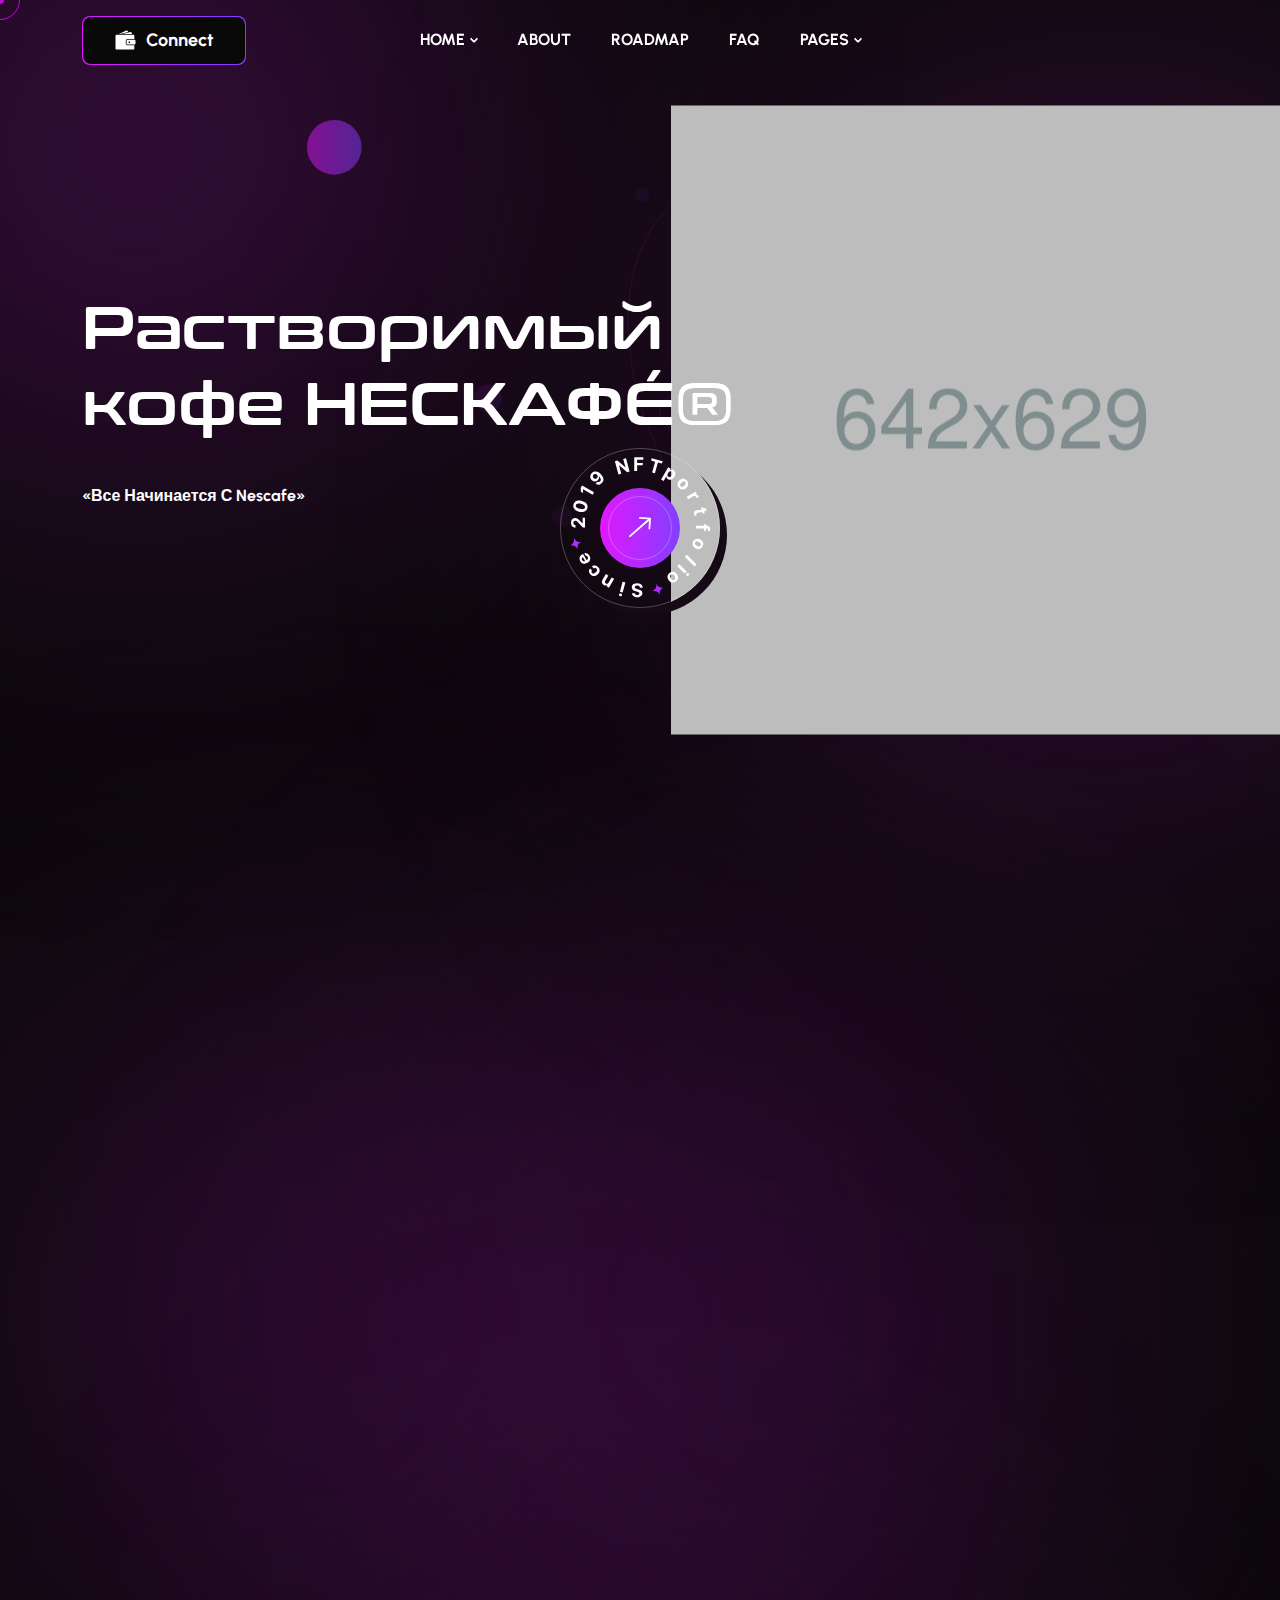
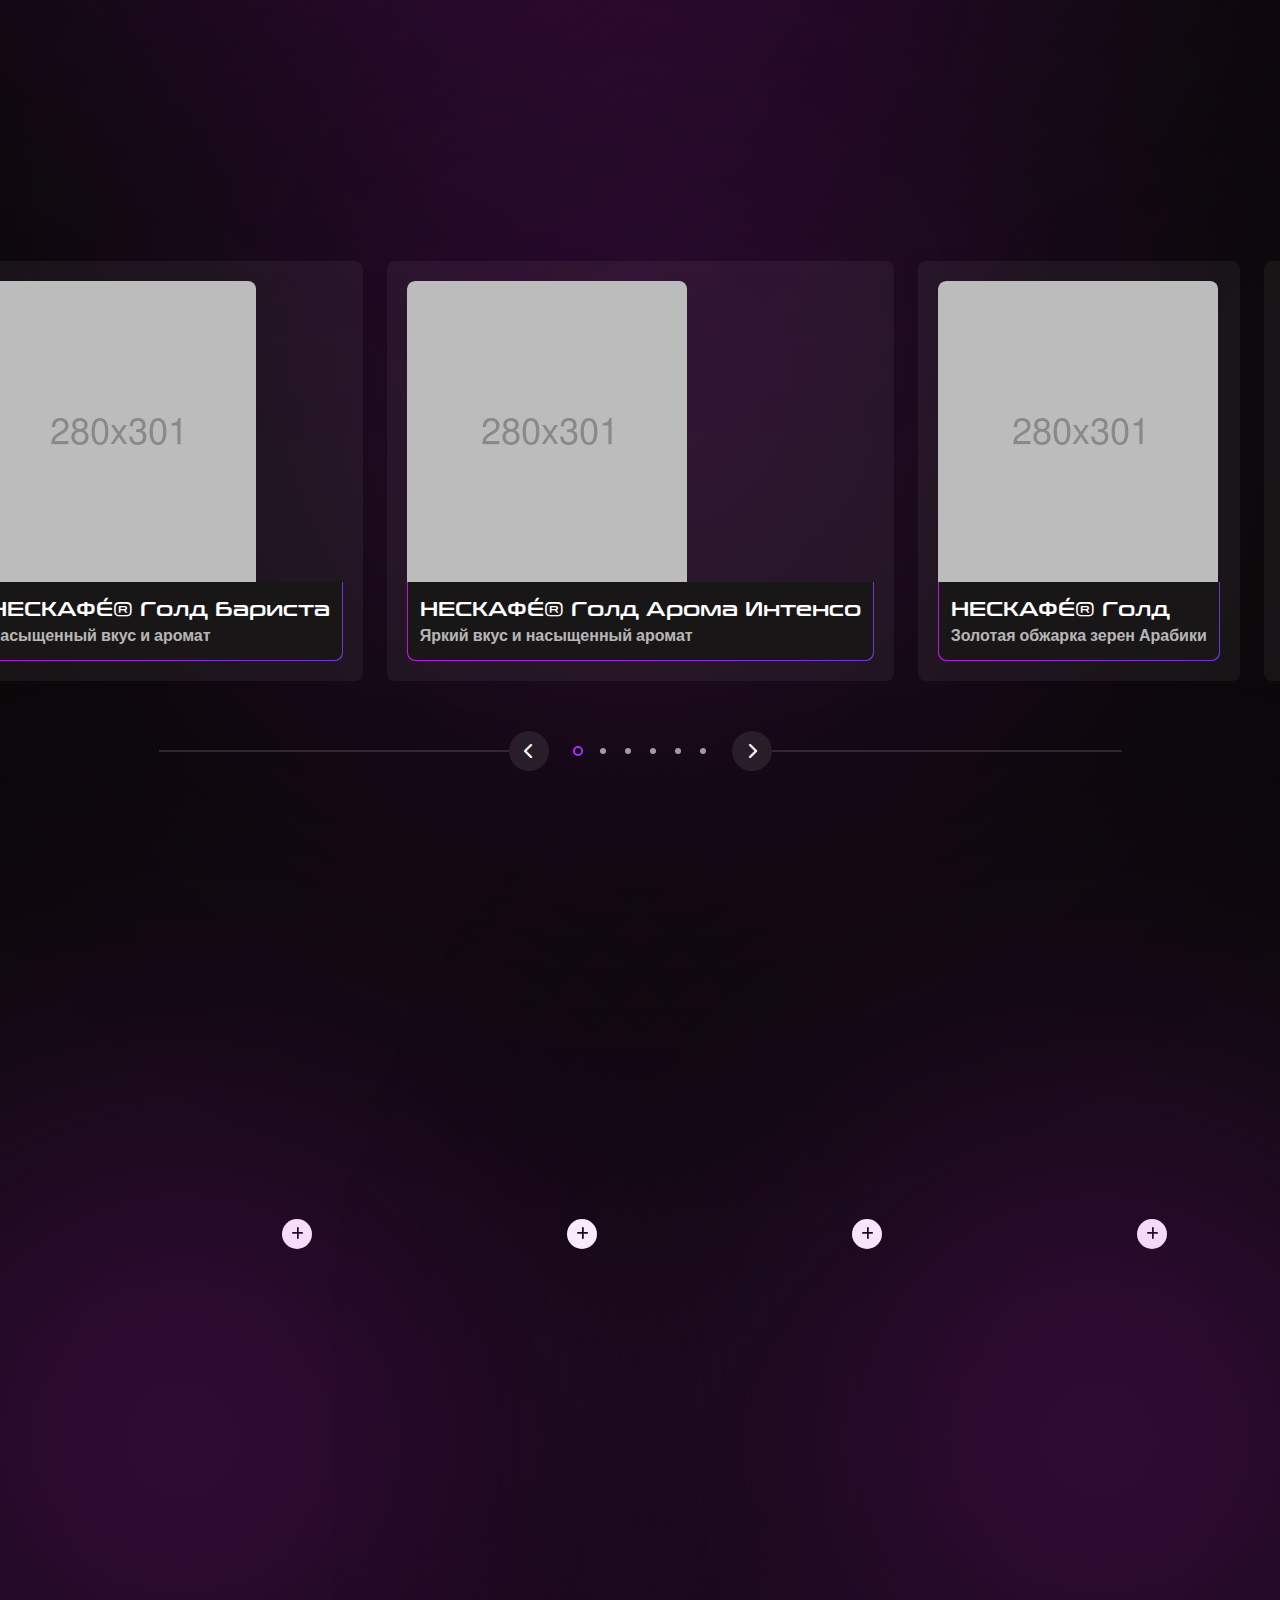
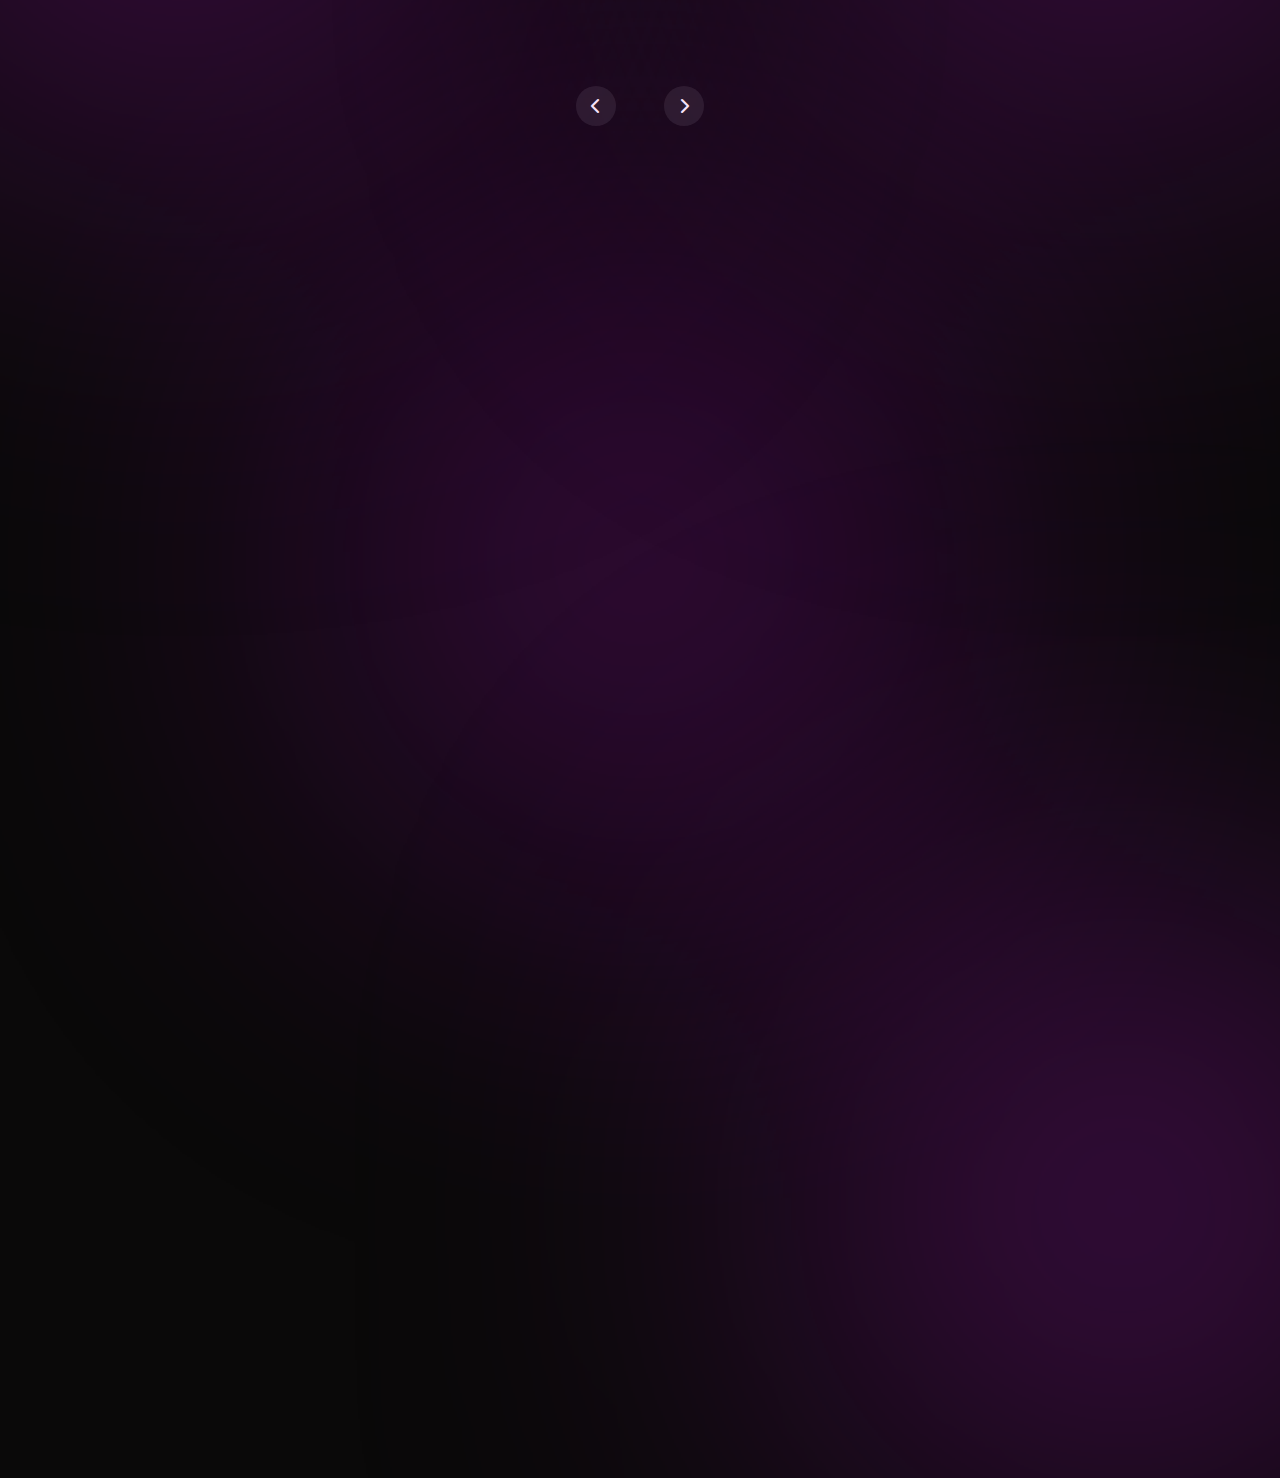
<file: index.html>
<!DOCTYPE html>
<html class="no-js" lang="en">

<head>
  <!-- Meta Tags -->
  <meta charset="utf-8">
  <meta http-equiv="x-ua-compatible" content="ie=edge">
  <meta name="viewport" content="width=device-width, initial-scale=1">
  <meta name="author" content="ThemeDox">
  <!-- Favicon Icon -->
  <link rel="icon" href="assets/img/favicon.png">
  <!-- Site Title -->
  <title>НЕСКАФÉ®</title>
  <link rel="stylesheet" href="assets/css/bootstrap.min.css">
  <link rel="stylesheet" href="assets/css/fontawesome.min.css">
  <link rel="stylesheet" href="assets/css/animate.css">
  <link rel="stylesheet" href="assets/css/slick.min.css">
  <link rel="stylesheet" href="assets/css/odometer.css">
  <link rel="stylesheet" href="assets/css/style.css">
</head>

<body>
  <div class="cs_preloader cs_center cs_hero_shapes_1">
    <div class="cs_preloader_in"></div>
    <span>Loading</span>
  </div>
  <!-- Start Header Section -->
  <header class="cs_site_header cs_style_1 cs_primary_color cs_sticky_header">
    <div class="cs_main_header">
      <div class="container">
        <div class="cs_main_header_in">
          <!--Закрыли лого
          <div class="cs_main_header_left">
            <a class="cs_site_branding" href="index.html">
              <img src="assets/img/logo.svg" alt="Logo">
            </a>
          </div> -->
          <div class="cs_main_header_center">
            <div class="cs_nav text-uppercase">
              <ul class="cs_nav_list">
                <li class="menu-item-has-children">
                  <a href="#home">Home</a>
                  <ul>
                    <li><a href="index.html">Home</a></li>
                  
                  </ul>
                </li>
                <li><a href="#about">About</a></li>
                <li><a href="#roadmap">Roadmap</a></li>
                <li><a href="#faq">faq</a></li>
                <li class="menu-item-has-children">
                  <a href="">Pages</a>
                  <ul>
                  
                    <li><a href="blog-details.html">Blog Details</a></li>
                  </ul>
                </li>
              </ul>
            </div>
          </div>

          
          <div class="cs_main_header_right">
            <a href="#" class="cs_btn cs_style_1 cs_type_1">
              <span>
                <svg width="21" height="20" viewBox="0 0 21 20" fill="none" xmlns="http://www.w3.org/2000/svg">
                  <path d="M5.17746 4.053L13.1505 1.8767L12.7283 1.02325C12.452 0.468501 11.7782 0.239416 11.2235 0.515666L4.08594 4.053H5.17746Z" fill="currentColor" />
                  <path d="M15.6243 1.9375C15.5255 1.9375 15.4267 1.95098 15.3279 1.97793L13.4548 2.49L7.73438 4.05092H14.2274H17.0572L16.7069 2.76625C16.5721 2.26541 16.1184 1.9375 15.6243 1.9375Z"
                    fill="currentColor" />
                  <path d="M18.2249 4.83594H17.9688H17.6207H17.2726H14.6157H4.85261H3.57243H2.49439H2.2945H1.62521C1.27035 4.83594 0.953678 4.99989 0.747052 5.25817C0.652723 5.37721 0.580853 5.51421 0.540427 5.66469C0.515722 5.75901 0.5 5.85784 0.5 5.9589V6.09366V7.37384V18.471C0.5 19.0909 1.00309 19.5939 1.62296 19.5939H18.2226C18.8425 19.5939 19.3456 19.0909 19.3456 18.471V15.3379H12.6819C11.6286 15.3379 10.7729 14.4822 10.7729 13.4289V12.4002V12.0521V11.704V10.9314C10.7729 10.4148 10.9795 9.94545 11.3141 9.60182C11.6106 9.29635 12.0081 9.08973 12.4528 9.03807C12.527 9.02911 12.6033 9.0246 12.6797 9.0246H18.4113H18.7594H19.1075H19.3456V5.9589C19.3478 5.33903 18.8448 4.83594 18.2249 4.83594Z" fill="currentColor" />
                  <path d="M20.1375 10.0989C20.0252 9.99557 19.8927 9.91696 19.7444 9.86531C19.6299 9.82715 19.5086 9.80469 19.3806 9.80469H19.3514H19.3289H18.9808H17.7253H12.6855C12.0656 9.80469 11.5625 10.3078 11.5625 10.9277V11.4869V11.835V12.1831V13.4273C11.5625 14.0472 12.0656 14.5503 12.6855 14.5503H19.3514H19.3806C19.5086 14.5503 19.6299 14.5279 19.7444 14.4897C19.8927 14.4403 20.0252 14.3594 20.1375 14.2561C20.3621 14.0517 20.5035 13.7553 20.5035 13.4274V10.9277C20.5035 10.5997 20.3621 10.3032 20.1375 10.0989ZM15.0302 12.401C15.0302 12.7109 14.7787 12.9624 14.4687 12.9624H14.0959C13.786 12.9624 13.5344 12.7109 13.5344 12.401V12.0281C13.5344 11.8485 13.6175 11.689 13.75 11.5879C13.8466 11.5138 13.9657 11.4667 14.0959 11.4667H14.1902H14.4687C14.7787 11.4667 15.0302 11.7182 15.0302 12.0281V12.401Z" fill="currentColor" />
                </svg> Connect
              </span>
            </a>
          </div>
        </div>
      </div>
    </div>
  </header>
  <!-- End Header Section -->

          
  <!-- Start Hero Section -->
  <section class="cs_hero cs_style_1 cs_center cs_shape_wrap cs_hero_shapes_1" id="home">
    <div class="cs_shape cs_shape_position_1"></div>
    <div class="cs_shape cs_shape_position_2"></div>
    <div class="container">
      <div class="cs_hero_in wow fadeInLeft" data-wow-duration="1s" data-wow-delay="0.35s">
        <h1 class="cs_hero_title">Растворимый кофе НЕСКАФÉ®</h1>
        <p class="cs_hero_subtitle">«Все начинается с Nescafe»</p>
        <div class="cs_hero_btns">
          
        </div>
      </div>
      <div class="cs_hero_thumb wow fadeIn" data-wow-duration="1s" data-wow-delay="0.2s"><img src="assets/img/hero_img_1.png" alt=""></div>
      
      <div class="cs_hero_circle cs_center wow zoomIn" data-wow-duration="0.6s" data-wow-delay="0.4s">
        <img src="assets/img/hero_circle_text.svg" alt="">
        <div class="cs_hero_circle_in cs_center">
          <svg width="22" height="21" viewBox="0 0 22 21" fill="none" xmlns="http://www.w3.org/2000/svg">
            <path
              d="M21.9239 1.62074L21.2983 11.6107C21.293 11.728 21.2642 11.8431 21.2136 11.9493C21.163 12.0555 21.0916 12.1507 21.0036 12.2292C20.9155 12.3077 20.8126 12.368 20.7008 12.4067C20.589 12.4453 20.4706 12.4614 20.3524 12.4541C20.2343 12.4468 20.1188 12.4163 20.0127 12.3642C19.9066 12.3121 19.812 12.2396 19.7344 12.1509C19.6568 12.0622 19.5978 11.959 19.5608 11.8474C19.5239 11.7358 19.5097 11.618 19.5191 11.5009L20.0111 3.6426L1.57608 19.7965C1.39885 19.9518 1.16671 20.0309 0.930732 20.0163C0.694753 20.0018 0.474264 19.8948 0.317771 19.7189C0.161278 19.543 0.0815994 19.3127 0.0962637 19.0785C0.110928 18.8443 0.218733 18.6255 0.395965 18.4702L18.831 2.31624L10.9125 1.82783C10.7942 1.82258 10.6782 1.79401 10.5712 1.74379C10.4642 1.69357 10.3683 1.6227 10.2892 1.53532C10.2101 1.44794 10.1493 1.3458 10.1104 1.23485C10.0715 1.12391 10.0552 1.00639 10.0625 0.889137C10.0699 0.77189 10.1007 0.657267 10.1531 0.551958C10.2056 0.44665 10.2787 0.352765 10.3681 0.275779C10.4575 0.198794 10.5614 0.14025 10.6739 0.103565C10.7864 0.0668812 10.905 0.0527888 11.023 0.0621133L21.0895 0.683012C21.3255 0.697599 21.5459 0.804582 21.7023 0.980433C21.8588 1.15628 21.9385 1.3866 21.9239 1.62074Z"
              fill="white" />
          </svg>
        </div>
      </div>
    </div>
    <div class="cs_hero_shape"><img src="assets/img/hero_shape_1.svg" alt=""></div>
  </section>
  <!-- End Hero Section -->
  
  

  <!-- Start Feature Section -->
  <!-- Start About Section -->
  <section class="cs_history cs_style_1 cs_shape_wrap cs_history_shapes_1 position-relative" id="about">
    <div class="cs_shape cs_shape_position_1"></div>
    <div class="cs_shape cs_shape_position_2"></div>
    <div class="cs_height_120 cs_height_lg_80"></div>
    <div class="container">
      <div class="cs_section_heading cs_style_1 text-center wow fadeInUp" data-wow-duration="1s" data-wow-delay="0.2s">
        <h2 class="cs_section_title mb-0">НЕСКАФÉ® теперь ближе к сердцу</h2>
      </div>
      <div class="cs_height_50 cs_height_lg_50"></div>
      <div class="row cs_gap_y_30 align-items-center">
        <div class="col-lg-6 wow fadeInLeft" data-wow-duration="1s" data-wow-delay="0.4s">
          <div class="cs_hostory_thumbnail">
            <img src="assets/img/history_left_1.png" alt="Image">
          </div>
        </div>
        <div class="col-lg-6 wow fadeIn" data-wow-duration="1s" data-wow-delay="0.3s">
          <div class="cs_history_content">
            <div class="cs_section_heading cs_style_1">
              <p class="cs_section_subtitle"></p>
              <h2 class="cs_section_title mb-0"></h2>
            </div>
            <p class="cs_history_subtitle">2024 год: НЕСКАФÉ® теперь на русском - это шаг, который позволит нам стать ближе к ценителям кофе в нашей стране.
            <p>При этом вкус и качество кофе как всегда останется на высоте. Мы продолжаем придерживаться тех же традиций создания кофе, контролировать каждый этап производства и сохранять привычный вкус наших напитков. Мы бережем все те качества, благодаря которым наш кофе завоевал любовь миллионов людей во всем мире</p>
            <ul class="cs_list cs_style_1 cs_mp0">
              <li class="cs_list_item">
                <span class="cs_list_icon"></span>
                <span class="cs_list_text"></span>
              </li>
              <li class="cs_list_item">
                <span class="cs_list_icon"></span>
                <span class="cs_list_text"></span>
              </li>
              <li class="cs_list_item">
                <span class="cs_list_icon"></span>
                <span class="cs_list_text"></span>
              </li>
            </ul>
            
          </div>
        </div>
      </div>
    </div>
  </section>
  <!-- End About Section -->
  <!-- Start Collection Section -->
  <section class="cs_shape_wrap cs_collection_shapes_1 position-relative">
    <div class="cs_shape cs_shape_position_1"></div>
    <div class="cs_height_120 cs_height_lg_80"></div>
    <div class="container-fluid">
      <div class="cs_section_heading cs_style_1 text-center wow fadeInUp" data-wow-duration="1s" data-wow-delay="0.2s">
        <h2 class="cs_section_title mb-0">НЕСКАФÉ® Голд<br></h2>
      </div>
      <div class="cs_height_50 cs_height_lg_50"></div>
      <div class="cs_slider cs_style_1 cs_slider_gap_24">
        <div class="cs_slider_container" data-autoplay="0" data-loop="1" data-speed="600" data-center="1" data-variable-width="1" data-slides-per-view="responsive" data-xxs-slides="1" data-xs-slides="1" data-sm-slides="1" data-md-slides="2" data-lg-slides="3" data-add-slides="3">
          <div class="cs_slider_wrapper">
            <div class="cs_slide">
              <div class="cs_card cs_style_1">
                <a href="#" class="cs_card_thumbnail d-block">
                  <img src="assets/img/collection_1.jpeg" alt="Card Thumbnail">
                </a>
                <div class="cs_card_text">
                  <div class="cs_card_text_inner">
                    <h3 class="cs_card_title cs_semibold mb-0"><a href="#">НЕСКАФÉ® Голд  Арома Интенсо</a></h3>
                    <p class="cs_card_subtitle mb-0">Яркий вкус и насыщенный аромат</p>
                  </div>
                </div>
              </div>
            </div>
            <div class="cs_slide">
              <div class="cs_card cs_style_1">
                <a href="#" class="cs_card_thumbnail d-block">
                  <img src="assets/img/collection_2.jpeg" alt="Card Thumbnail">
                </a>
                <div class="cs_card_text">
                  <div class="cs_card_text_inner">
                    <h3 class="cs_card_title cs_semibold mb-0"><a href="#">НЕСКАФÉ® Голд</a></h3>
                    <p class="cs_card_subtitle mb-0">Золотая обжарка зерен Арабики</p>
                  </div>
                </div>
              </div>
            </div>
            <div class="cs_slide">
              <div class="cs_card cs_style_1">
                <a href="#" class="cs_card_thumbnail d-block">
                  <img src="assets/img/collection_3.jpeg" alt="Card Thumbnail">
                </a>
                <div class="cs_card_text">
                  <div class="cs_card_text_inner">
                    <h3 class="cs_card_title cs_semibold mb-0"><a href="#">НЕСКАФÉ® Голд Бариста</a></h3>
                    <p class="cs_card_subtitle mb-0">Насыщенный вкус и аромат</p>
                  </div>
                </div>
              </div>
            </div>
            <div class="cs_slide">
              <div class="cs_card cs_style_1">
                <a href="#" class="cs_card_thumbnail d-block">
                  <img src="assets/img/collection_4.jpeg" alt="Card Thumbnail">
                </a>
                <div class="cs_card_text">
                  <div class="cs_card_text_inner">
                    <h3 class="cs_card_title cs_semibold mb-0"><a href="#">НЕСКАФÉ® Голд Крема</a></h3>
                    <p class="cs_card_subtitle mb-0">Мягкий и бархатистый</p>
                  </div>
                </div>
              </div>
            </div>
            <div class="cs_slide">
              <div class="cs_card cs_style_1">
                <a href="#" class="cs_card_thumbnail d-block">
                  <img src="assets/img/collection_5.jpeg" alt="Card Thumbnail">
                </a>
                <div class="cs_card_text">
                  <div class="cs_card_text_inner">
                    <h3 class="cs_card_title cs_semibold mb-0"><a href="#">НЕСКАФÉ® Голд Альта Рика</a></h3>
                    <p class="cs_card_subtitle mb-0">Крепкий и изысканный</p>
                  </div>
                </div>
              </div>
            </div>
            <div class="cs_slide">
              <div class="cs_card cs_style_1">
                <a href="#" class="cs_card_thumbnail d-block">
                  <img src="assets/img/collection_3.jpeg" alt="Card Thumbnail">
                </a>
                <div class="cs_card_text">
                  <div class="cs_card_text_inner">
                    <h3 class="cs_card_title cs_semibold mb-0"><a href="#">НЕСКАФÉ® Голд Бариста</a></h3>
                    <p class="cs_card_subtitle mb-0">Насыщенный вкус и аромат</p>
                  </div>
                </div>
              </div>
            </div>
          </div>
        </div>
        <div class="cs_height_50 cs_height_lg_50"></div>
        <div class="cs_slider_arrows cs_style_1">
          <div class="cs_left_arrow cs_slider_arrow cs_center"><i class="fa-solid fa-chevron-left"></i>
          </div>
          <div class="cs_pagination cs_style_1"></div>
          <div class="cs_right_arrow cs_slider_arrow cs_center"><i class="fa-solid fa-chevron-right"></i>
          </div>
        </div>
      </div>
    </div>
  </section>
  <!-- End Collection Section -->
  <!-- Start Counter -->
  <div class="cs_counter_area">
    <div class="cs_height_100 cs_height_lg_70"></div>
    <div class="container wow fadeIn" data-wow-duration="1s" data-wow-delay="0.35s">
      <div class="cs_counter_1_wrap">
        <div class="cs_counter cs_style_1">
          <div class="cs_counter_number cs_semibold"><span data-count-to="365" class="odometer"></span>+</div>
          <p class="cs_counter_title mb-0">Total Nft’s Collections</p>
        </div>
        <div class="cs_counter cs_style_1">
          <div class="cs_counter_number cs_semibold"><span data-count-to="225" class="odometer"></span>+</div>
          <p class="cs_counter_title mb-0">Total Owners</p>
        </div>
        <div class="cs_counter cs_style_1">
          <div class="cs_counter_number cs_semibold"><span data-count-to="999" class="odometer"></span>+</div>
          <p class="cs_counter_title mb-0">Community Members</p>
        </div>
        <div class="cs_counter cs_style_1">
          <div class="cs_counter_number cs_semibold"><span data-count-to="47" class="odometer"></span>k</div>
          <p class="cs_counter_title mb-0">Volume Traded</p>
        </div>
      </div>
    </div>
  </div>
  <!-- End Counter -->
 
  
  
  
  
  <!-- Start Team Section -->
  <section class="cs_shape_wrap cs_team_shapes_1 position-relative" id="team">
    <div class="cs_shape cs_shape_position_1"></div>
    <div class="cs_shape cs_shape_position_2"></div>
    <div class="cs_height_120 cs_height_lg_80"></div>
    <div class="container">
      <div class="cs_section_heading cs_style_1 text-center wow fadeInUp" data-wow-duration="1s" data-wow-delay="0.2s">
        <h2 class="cs_section_title mb-0">Растворимый кофе НЕСКАФÉ®</h2>
      </div>
      <div class="cs_height_50 cs_height_lg_50"></div>
      <div class="cs_slider cs_style_1 cs_slider_gap_24 wow fadeIn" data-wow-duration="1s" data-wow-delay="0.35s">
        <div class="cs_slider_container" data-autoplay="0" data-loop="1" data-speed="600" data-center="0"
          data-variable-width="0" data-slides-per-view="responsive" data-xxs-slides="1" data-xs-slides="2"
          data-sm-slides="2" data-md-slides="3" data-lg-slides="4" data-add-slides="4">
          <div class="cs_slider_wrapper">
            <div class="cs_slide">
              <div class="cs_team cs_style_1">
               
                <div class="cs_team_thumbnail cs_center">
                  <img src="assets/img/team_1.png" alt="Team Thumbnail">
                  <div class="cs_social_btns cs_style_1 position-absolute">
                    <a href="#" class="cs_center cs_share"><i class="fa-solid fa-plus"></i></a>
                    <a href="#" class="cs_center"><i class="fa-brands fa-facebook-f"></i></a>
                    <a href="#" class="cs_center"><i class="fa-solid fa-x"></i></a>
                    <a href="#" class="cs_center"><i class="fa-brands fa-linkedin-in"></i></a>
                  </div>
                </div>
                
                <div class="cs_team_bio">
                  <h3 class="cs_team_title cs_semibold">НЕСКАФÉ® Голд</h3>
                  <p class="cs_team_subtitle mb-0"></p>
                </div>
              </div>
            </div>
            <div class="cs_slide">
              <div class="cs_team cs_style_1">
                <div class="cs_team_thumbnail cs_center">
                  <img src="assets/img/team_2.png" alt="Team Thumbnail">
                  <div class="cs_social_btns cs_style_1 position-absolute">
                    <a href="#" class="cs_center cs_share"><i class="fa-solid fa-plus"></i></a>
                    <a href="#" class="cs_center"><i class="fa-brands fa-facebook-f"></i></a>
                    <a href="#" class="cs_center"><i class="fa-solid fa-x"></i></a>
                    <a href="#" class="cs_center"><i class="fa-brands fa-linkedin-in"></i></a>
                  </div>
                </div>
                <div class="cs_team_bio">
                  <h3 class="cs_team_title cs_semibold">НЕСКАФÉ® Классик</h3>
                  <p class="cs_team_subtitle mb-0"></p>
                </div>
              </div>
            </div>
            <div class="cs_slide">
              <div class="cs_team cs_style_1">
                <div class="cs_team_thumbnail cs_center">
                  <img src="assets/img/team_3.png" alt="Team Thumbnail">
                  <div class="cs_social_btns cs_style_1 position-absolute">
                    <a href="#" class="cs_center cs_share"><i class="fa-solid fa-plus"></i></a>
                    <a href="#" class="cs_center"><i class="fa-brands fa-facebook-f"></i></a>
                    <a href="#" class="cs_center"><i class="fa-solid fa-x"></i></a>
                    <a href="#" class="cs_center"><i class="fa-brands fa-linkedin-in"></i></a>
                  </div>
                </div>
                <div class="cs_team_bio">
                  <h3 class="cs_team_title cs_semibold">НЕСКАФÉ® 3 в 1</h3>
                  <p class="cs_team_subtitle mb-0"></p>
                </div>
              </div>
            </div>
            <div class="cs_slide">
              <div class="cs_team cs_style_1">
                <div class="cs_team_thumbnail cs_center">
                  <img src="assets/img/team_4.png" alt="Team Thumbnail">
                  <div class="cs_social_btns cs_style_1 position-absolute">
                    <a href="#" class="cs_center cs_share"><i class="fa-solid fa-plus"></i></a>
                    <a href="#" class="cs_center"><i class="fa-brands fa-facebook-f"></i></a>
                    <a href="#" class="cs_center"><i class="fa-solid fa-x"></i></a>
                    <a href="#" class="cs_center"><i class="fa-brands fa-linkedin-in"></i></a>
                  </div>
                </div>
                <div class="cs_team_bio">
                  <h3 class="cs_team_title cs_semibold">НЕСКАФÉ® Капучино & Латте</h3>
                  <p class="cs_team_subtitle mb-0"></p>
                </div>
              </div>
            </div>
            <!--ТУТ Закрываем банку
            <div class="cs_slide">
              <div class="cs_team cs_style_1">
                <div class="cs_team_thumbnail cs_center">
                  <img src="assets/img/team_1.png" alt="Team Thumbnail">
                  <div class="cs_social_btns cs_style_1 position-absolute">
                    <a href="#" class="cs_center cs_share"><i class="fa-solid fa-plus"></i></a>
                    <a href="#" class="cs_center"><i class="fa-brands fa-facebook-f"></i></a>
                    <a href="#" class="cs_center"><i class="fa-solid fa-x"></i></a>
                    <a href="#" class="cs_center"><i class="fa-brands fa-linkedin-in"></i></a>
                  </div>
                </div>
                <div class="cs_team_bio">
                  <h3 class="cs_team_title cs_semibold"></h3>
                  <p class="cs_team_subtitle mb-0"></p>
                </div>
               -->
              </div>
            </div>
          </div>
        </div>
        <div class="cs_height_50 cs_height_lg_50"></div>
        <div class="cs_slider_arrows cs_style_1">
          <div class="cs_left_arrow cs_slider_arrow cs_after_hide cs_center"><i class="fa-solid fa-chevron-left"></i>
          </div>
          <div class="cs_pagination cs_style_1"></div>
          <div class="cs_right_arrow cs_slider_arrow cs_after_hide cs_center"><i class="fa-solid fa-chevron-right"></i>
          </div>
        </div>
      </div>
    </div>
  </section>
  <!-- End Team Section -->
  <!-- Start FAQ Section -->
  <section class="cs_shape_wrap cs_faq_shapes_1 position-relative" id="faq">
    <div class="cs_shape cs_shape_position_1"></div>
    <div class="cs_height_120 cs_height_lg_80"></div>
    <div class="container">
      <div class="cs_section_heading cs_style_1 text-center wow fadeInUp" data-wow-duration="1s" data-wow-delay="0.2s">
        <h2 class="cs_section_title mb-0">Что нужно знать о кофе</h2>
      </div>
      <div class="cs_height_50 cs_height_lg_50"></div>
      <div class="container wow fadeIn" data-wow-duration="1s" data-wow-delay="0.35s">
        <div class="row cs_gap_y_24">
          <div class="col-lg-6">
            <div class="cs_accordian cs_style_1">
              <h3 class="cs_accordian_head cs_semibold mb-0">
                В чем разница арабики и робусты, что лучше, крепче и чем эти сорта отличаются по вкусу?
                <span class="cs_accordian_toggle cs_center">
                  <i class="fa-solid fa-chevron-down"></i>
                </span>
              </h3>
              <div class="cs_accordian_body">
                Прежде всего стоит указать, что арабика и робуста отличаются по вкусу и аромату. Арабика имеет яркий, сбалансированный аромат и мягкий вкус с легкой кислинкой. Уровень кофеина в арабике около 1-1,5%.
Робуста, в отличие от арабики, обладает более глубоким и насыщенным вкусом. Ее крепость выше: в робусте содержится до 2-2,5% кофеина. Из-за этого ее чаще используют для добавления крепости эспрессо и растворимому кофе.
Арабику ценят за ее сложный вкусовой профиль, а робусту — за более низкую цену и крепость. Выбор между ними зависит от личных предпочтений: если вы ищете мягкий, вкус, выбирайте арабику, если крепость и насыщенность — робусту.
              </div>
            </div>
            <div class="cs_accordian cs_style_1">
              <h3 class="cs_accordian_head cs_semibold mb-0">
                Какой кофе самый крепкий и бодрящий?
                <span class="cs_accordian_toggle cs_center">
                  <i class="fa-solid fa-chevron-down"></i>
                </span>
              </h3>
              <div class="cs_accordian_body">
                Крепость кофе зависит от сорта зерен, степени их обжарки и способа приготовления напитка.
Самые крепкие и бодрящие напитки обычно получаются из зерен сорта робуста, так как они содержат больше кофеина. Уровень кофеина в робусте достигает 2,5%, тогда как в арабике — 1,5%.
Если вы хотите приготовить крепкий кофе, выбирайте зерна светлой степени обжарки. При такой обжарке из кофе испаряется меньше всего воды, а это прямо влияет на концентрацию кофеина. Чем больше воды остается в зернах — тем крепче кофе.
На крепость кофе также влияет то, каким способом его готовят. Самый крепкий кофе получается при длительной экстракции капельным методом, поскольку напиток лучше насыщается кофеином. Например, фильтр-кофе содержит больше кофеина, чем эспрессо и американо. При этом количество кофеина в эспрессо и приготовленном на его основе американо одинаковое.
              </div>
            </div>
            <div class="cs_accordian cs_style_1">
              <h3 class="cs_accordian_head cs_semibold mb-0">
                Какой кофе считается самым лучшим и вкусным?
                <span class="cs_accordian_toggle cs_center">
                  <i class="fa-solid fa-chevron-down"></i>
                </span>
              </h3>
              <div class="cs_accordian_body">
                Выбор лучшего и самого вкусного кофе зависит от личных предпочтений. Если говорить о качестве кофе, то на него влияет свежесть зерен, происхождение и сорт.
Мировые лидеры по качеству кофе — страны Колумбия, Кения и Бразилия. Стандартом кофейной индустрии считается бразильский сорт, который называется «Сантос».
Что касается сорта, арабика с ее сложным вкусовым профилем ценится больше, чем робуста. Однако арабика также бывает разной. Например, арабика из Бразилии обычно более сладкая, из Кении — пряная, а в Южноамериканской можно различить нотки шоколада.
На вкус кофе также влияет свежесть зерен. В свежем кофе присутствует больше ярких и насыщенных вкусовых оттенков, таких как фруктовая кислотность и сладость. Чем дольше кофе хранится, тем менее выразительным становится его вкус, поэтому для оптимального вкуса рекомендуется использовать кофе в течение 2-3 недель после обжарки.
              </div>
            </div>
            <div class="cs_accordian cs_style_1">
              <h3 class="cs_accordian_head cs_semibold mb-0">
                Какой кофе самый дорогой?
                <span class="cs_accordian_toggle cs_center">
                  <i class="fa-solid fa-chevron-down"></i>
                </span>
              </h3>
              <div class="cs_accordian_body">
                Самый дорогой сорт кофе Блэк Айвори производится в Тайланде. Его цена достигает порядка 2500 долларов США за килограмм. В переводе с английского языка Блэк Айвори означает черная слоновая кость. Такое название сорта выбрано, потому что в производстве кофе участвуют слоны. Ягоды арабики скармливают слонам, кофейные зерна не перевариваются в их пищеварительном тракте и выходят естественным путем. Затем их отмывают, сушат и продают. Высокая цена сорта связана со сложностью его добычи: для получения одного килограмма Блэк айвори слон должен съесть 33 килограмма ягод.

Вторую строчку занимает сорт Копи Лювак, который производится в Индонезии, на Филиппинах, в Южной Индии и во Вьетнаме. Его получают из зерен, которые проходят через пищеварительный тракт зверька мусанга. После этого зерна тщательно моют и сушат на солнце. Цена Копи Лювак может достигать 1300 долларов США за килограмм.
Также в список самых дорогих сортов входит Ямайка Блю Маунтин, который считается одним из самых редких в мире. Стоимость этого сорта составляет от 120 до 300 долларов США за килограмм. Выращивают такой кофе на Голубой горе острова Ямайки, отсюда и название сорта. Из-за ограниченности территории для выращивания именно этого сорта кофе каждый год его производят всего до 1500 тонн. 90% полученных зерен Ямайка экспортирует в Японию.
              </div>
            </div>
          </div>
          <div class="col-lg-6">
            <div class="cs_accordian cs_style_1">
              <h3 class="cs_accordian_head cs_semibold mb-0">
                На что влияет степень обжарки кофе?
                <span class="cs_accordian_toggle cs_center">
                  <i class="fa-solid fa-chevron-down"></i>
                </span>
              </h3>
              <div class="cs_accordian_body">
               Степень обжарки кофе влияет на его вкус, аромат и крепость. Существует три степени обжарки кофе: светлая, средняя и темная.
Светлая обжарка сохраняет больше природных кислот и фруктовых нот, поэтому в кофе ярко выражена кислинка. Напиток из зерен светлой обжарки содержит больше всего кофеина.
Средняя обжарка — баланс между сладостью, кислотностью и горечью. Это означает, что в кофе одинаково раскрываются и фруктовые, и шоколадные ноты. Количество кофеина — среднее.
Темная обжарка придает кофе насыщенный, горьковатый аромат с нотами шоколада и карамели. В таком кофе практически отсутствует кислинка. В нем содержится меньше всего кофеина.
              </div>
            </div>
            <div class="cs_accordian cs_style_1">
              <h3 class="cs_accordian_head cs_semibold mb-0">
                Какой бывает помол кофе, и на что он влияет?
                <span class="cs_accordian_toggle cs_center">
                  <i class="fa-solid fa-chevron-down"></i>
                </span>
              </h3>
              <div class="cs_accordian_body">
                Существует четыре степени помола кофе: крупный, средний, мелкий и сверхмелкий. Чем мельче помол, тем быстрее заваривается кофе.
Крупный помол. Подходит для френч-пресса. Такой помол обеспечивает более мягкий вкус с легкой кислинкой из-за длительной экстракции и самую высокую крепость.
Средний помол. Подходит для кемекса и капельной кофеварки. Он обеспечивает хорошую экстракцию и делает напиток более насыщенным.
Мелкий и сверхмелкий помол. Мелкий помол подходит для гейзерной кофеварки и пуровера, сверхмелкий — для турки. За счет того, что кофе состоит из мелких частиц, он заваривается быстрее. Если экстракция происходит долго, кофе может стать слишком горьким.
              </div>
            </div>
            <div class="cs_accordian cs_style_1">
              <h3 class="cs_accordian_head cs_semibold mb-0">
                Как делают растворимый кофе?
                <span class="cs_accordian_toggle cs_center">
                  <i class="fa-solid fa-chevron-down"></i>
                </span>
              </h3>
              <div class="cs_accordian_body">
                Растворимый кофе производят из зерен сортов арабики и робусты. Их соотношение может различаться в зависимости от производителя. После проверки качества зерна двух сортов смешивают для получения фирменных блендов. Эту смесь обжаривают горячим воздухом под давлением, варьируя температуру в печи. Чем выше степень обжарки, тем интенсивнее будет аромат и вкус кофе.
Остывшие зерна отправляются в мельницу. Затем молотый кофе заваривается водой под давлением как во френч-прессе. После удаления излишков воды получается стопроцентный натуральный концентрированный кофейный экстракт.
Для производства сублимированного кофе используется сублимационная сушка. Сначала экстракт замораживается и измельчается. Затем внутри вакуумной камеры фриз-драй вода из ледяных гранул превращается в пар, минуя жидкую стадию. Такая технология позволяет максимально сохранить полноту кофейного вкуса и аромата.
Для получения порошкообразного кофе экстракт подается в распылительную сушку. Падая с семиэтажной высоты внутри сушильной колонны, жидкость превращается в кофейный порошок. Чтобы после заваривания кофе обладал нежной пенкой, при сушке экстракта в камеру добавляется азот. При смешивании кофейного порошка с сахаром и кримером в специальном миксере получаются кофейные миксы.
Перед упаковкой профессиональные дегустаторы фабрики проверяют кофе на соответствие всем критериям качества.
              </div>
            </div>
          </div>
        </div>
      </div>
    </div>
  </section>
  <!-- End FAQ Section -->
  <!-- Start Blog Section -->
  <section class="cs_shape_wrap cs_blog_shapes_1 position-relative">
    <div class="cs_shape cs_shape_position_1"></div>
    <div class="cs_height_120 cs_height_lg_80"></div>
    <div class="container">
      <div class="cs_section_heading cs_style_1 text-center wow fadeInUp" data-wow-duration="1s" data-wow-delay="0.2s">
        <h2 class="cs_section_title mb-0">Статья<br></h2>
      </div>
      <div class="cs_height_50 cs_height_lg_50"></div>
      <div class="container">
        <div class="row cs_gap_y_24">
          <div class="col-lg-4 wow fadeIn" data-wow-duration="1s" data-wow-delay="0.2s">
            <div class="cs_post cs_style_1">
              <div class="cs_post_inner">
                <a href="blog-details.html" class="cs_post_thumbnail cs_zoom">
                  <img src="assets/img/post_1.jpeg" alt="Post Thumbnail" class="cs_zoom_in">
                </a>
                <div class="cs_post_content">
                  <div class="cs_post_meta_wrapper">
                    <div class="cs_post_meta cs_semibold"></div>
                    <div class="cs_post_meta_separator"></div>
                    <div class="cs_post_meta cs_semibold"></div>
                  </div>
                  <h3 class="cs_post_title cs_semibold mb-0"><a href="blog-details.html">Создано с уважением</a></h3>
                </div>
              </div>
            </div>
          </div>

          <!--
          <div class="col-lg-4 wow fadeIn" data-wow-duration="1s" data-wow-delay="0.4s">
            <div class="cs_post cs_style_1">
              <div class="cs_post_inner">
                <a href="blog-details.html" class="cs_post_thumbnail cs_zoom">
                  <img src="assets/img/post_2.jpeg" alt="Post Thumbnail" class="cs_zoom_in">
                </a>
                <div class="cs_post_content">
                  <div class="cs_post_meta_wrapper">
                    <div class="cs_post_meta cs_semibold"></div>
                    <div class="cs_post_meta_separator"></div>
                    <div class="cs_post_meta cs_semibold"></div>
                  </div>
                  <h3 class="cs_post_title cs_semibold mb-0"><a href="blog-details.html">Что такое кофе американо и как его приготовить?</a></h3>
                </div>
              </div>
            </div>
          </div>
          <div class="col-lg-4 wow fadeIn" data-wow-duration="1s" data-wow-delay="0.6s">

            <!--
            <div class="cs_post cs_style_1">
              <div class="cs_post_inner">
                <a href="blog-details.html" class="cs_post_thumbnail cs_zoom">
                  <img src="assets/img/post_3.jpeg" alt="Post Thumbnail" class="cs_zoom_in">
                </a>
                
                <div class="cs_post_content">
                  <div class="cs_post_meta_wrapper">
                    <div class="cs_post_meta cs_semibold"></div>
                    <div class="cs_post_meta_separator"></div>
                    <div class="cs_post_meta cs_semibold"></div>
                  </div>
                  <h3 class="cs_post_title cs_semibold mb-0"><a href="blog-details.html">Что такое кофе капучино и из чего он состоит?</a></h3>
                </div>
              </div>
            </div>
          </div>
        </div>
      </div>
    </div>
    <div class="cs_height_120 cs_height_lg_80"></div>
  </section>
  <!-- End Blog Section -->
  
  <!-- Script -->
  <script src="assets/js/jquery-3.6.0.min.js"></script>
  <script src="assets/js/gsap.min.js"></script>
  <script src="assets/js/wow.min.js"></script>
  <script src="assets/js/jquery.slick.min.js"></script>
  <script src="assets/js/odometer.js"></script>
  <script src="assets/js/main.js"></script>
</body>
</html>
</file>
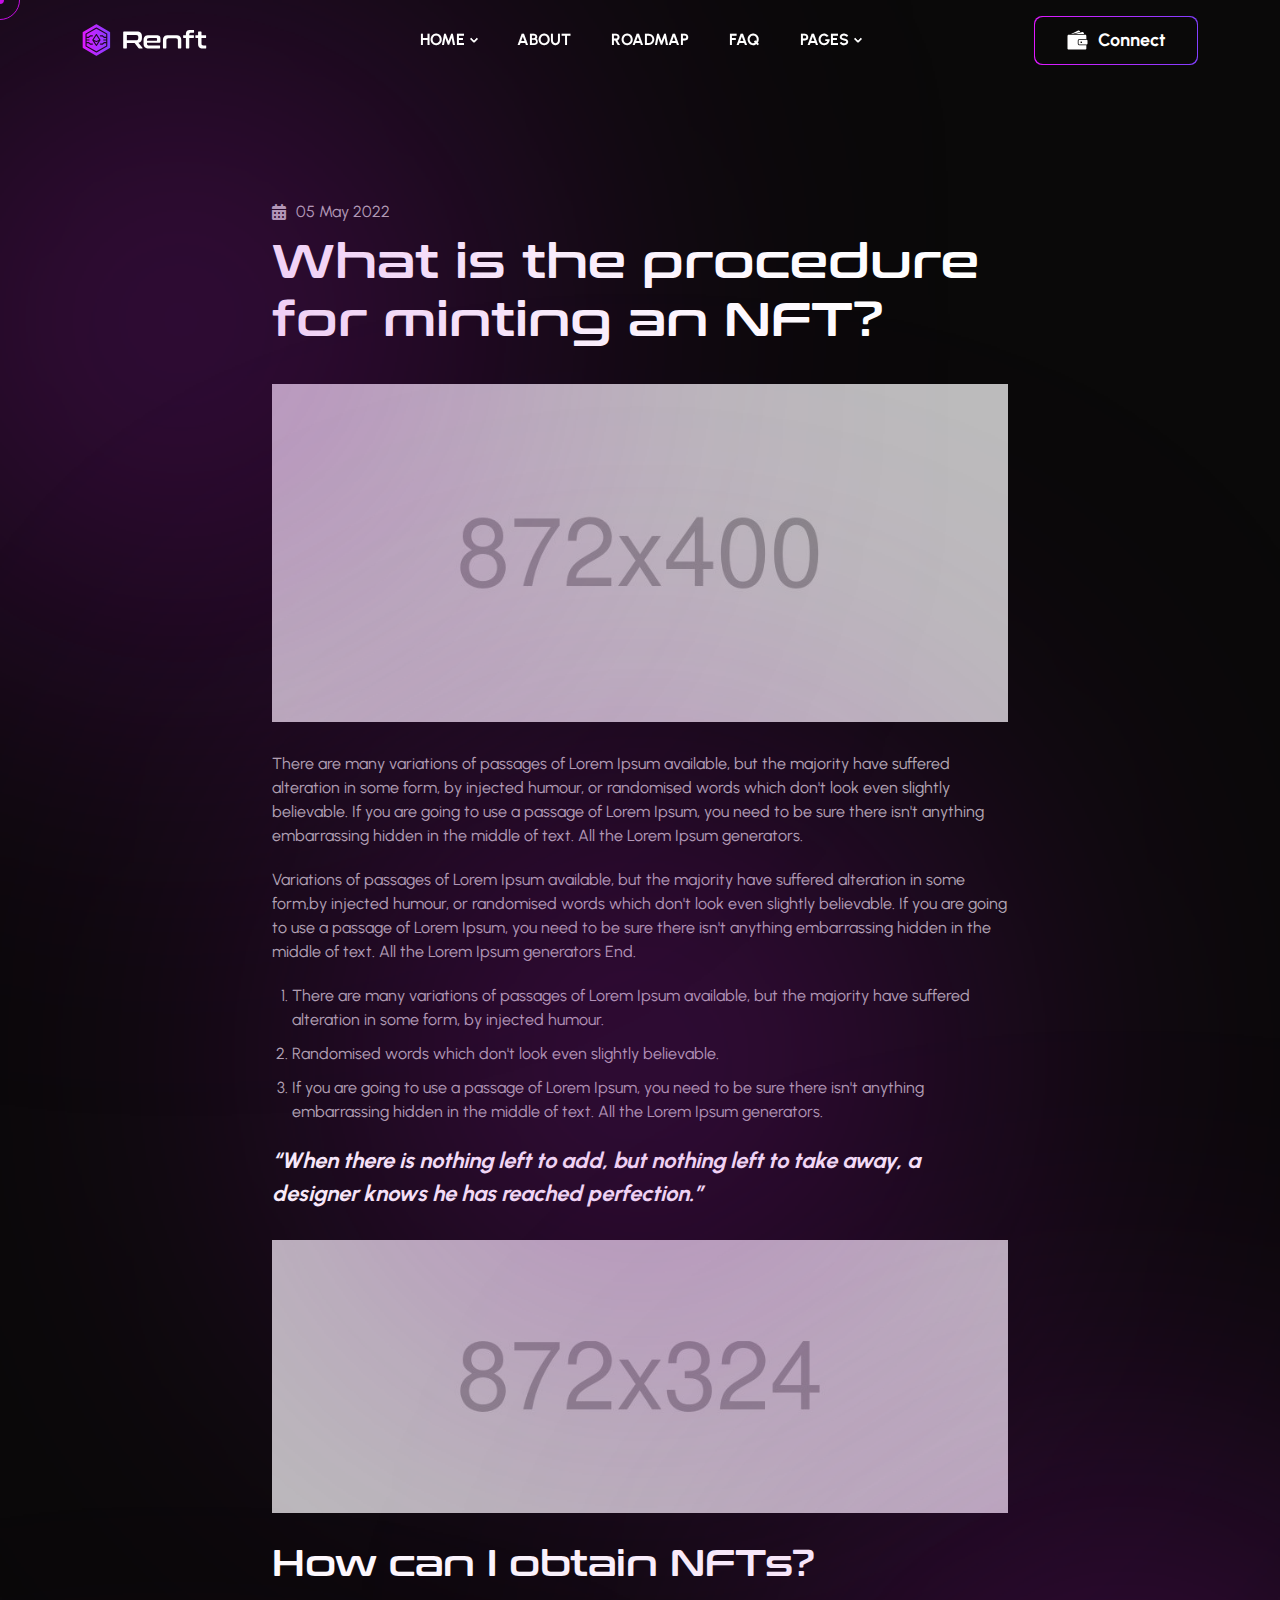
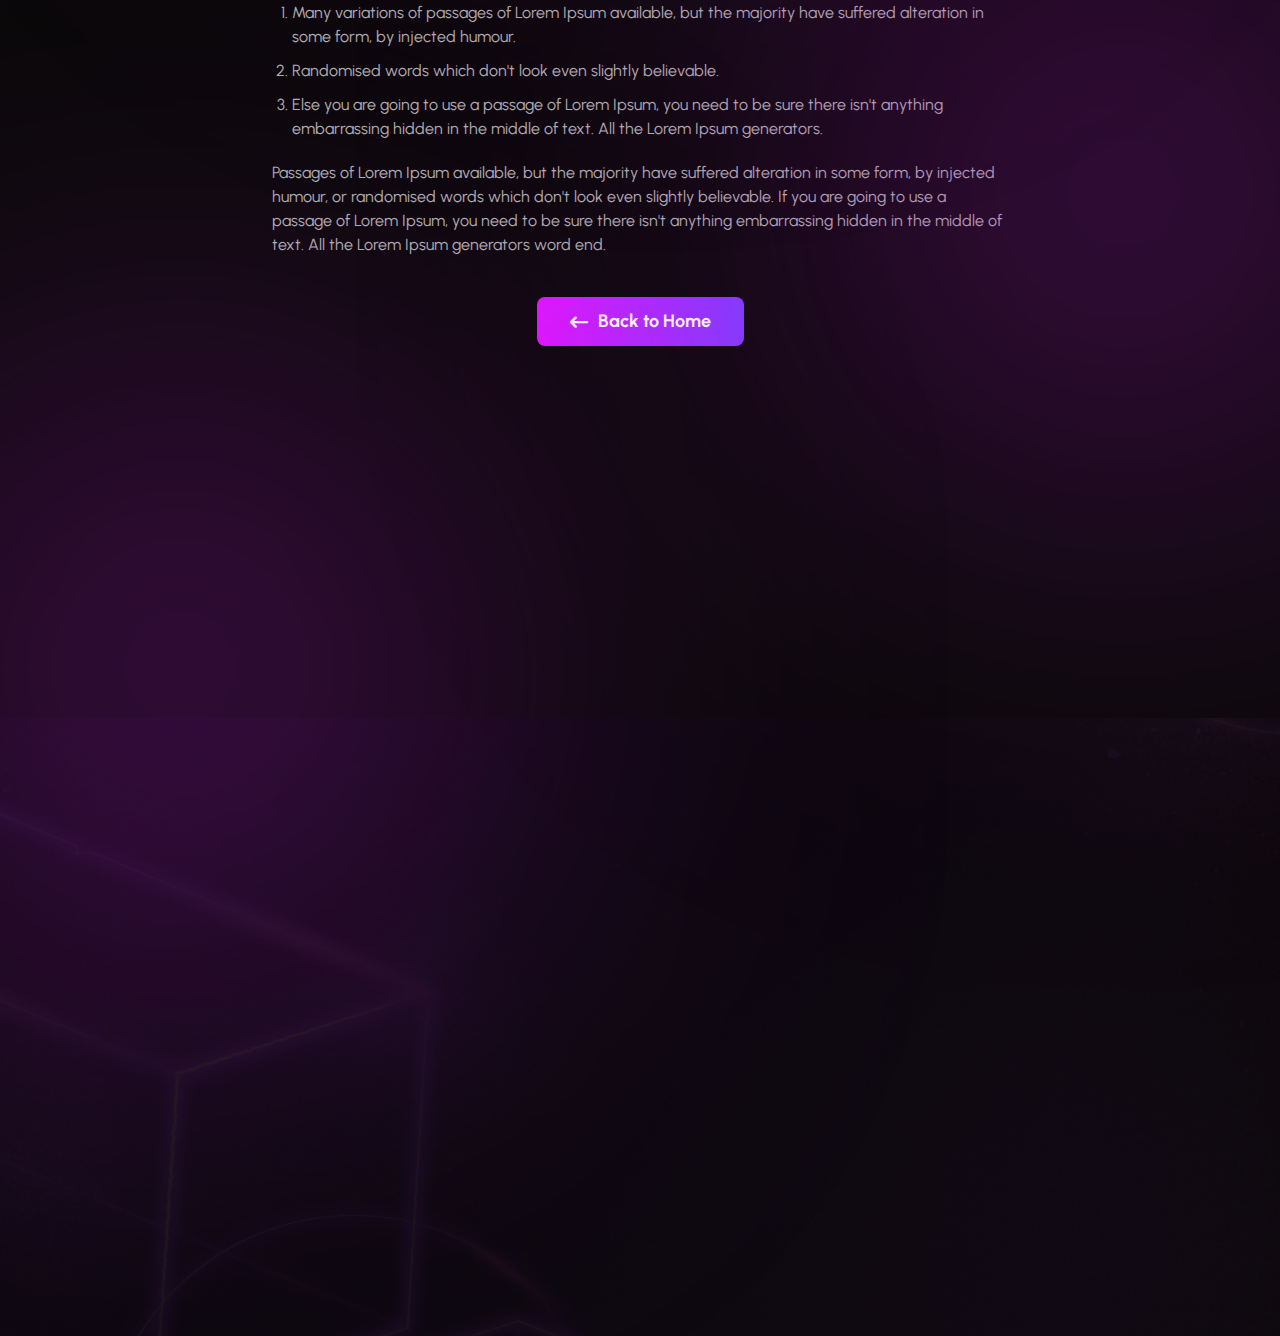
<file: blog-details.html>
<!DOCTYPE html>
<html class="no-js" lang="en">

<head>
  <!-- Meta Tags -->
  <meta charset="utf-8">
  <meta http-equiv="x-ua-compatible" content="ie=edge">
  <meta name="viewport" content="width=device-width, initial-scale=1">
  <meta name="author" content="ThemeDox">
  <!-- Favicon Icon -->
  <link rel="icon" href="assets/img/favicon.png">
  <!-- Site Title -->
  <title>Renft - Nft Portfolio landing page HTML Template</title>
  <link rel="stylesheet" href="assets/css/bootstrap.min.css">
  <link rel="stylesheet" href="assets/css/fontawesome.min.css">
  <link rel="stylesheet" href="assets/css/animate.css">
  <link rel="stylesheet" href="assets/css/slick.min.css">
  <link rel="stylesheet" href="assets/css/odometer.css">
  <link rel="stylesheet" href="assets/css/style.css">
</head>

<body>
  <div class="cs_preloader cs_center cs_hero_shapes_1">
    <div class="cs_preloader_in"></div>
    <span>Loading</span>
  </div>
  <!-- Start Header Section -->
  <header class="cs_site_header cs_style_1 cs_primary_color cs_sticky_header">
    <div class="cs_main_header">
      <div class="container">
        <div class="cs_main_header_in">
          <div class="cs_main_header_left">
            <a class="cs_site_branding" href="index.html">
              <img src="assets/img/logo.svg" alt="Logo">
            </a>
          </div>
          <div class="cs_main_header_center">
            <div class="cs_nav text-uppercase">
              <ul class="cs_nav_list">
                <li class="menu-item-has-children">
                  <a href="index.html#home">Home</a>
                  <ul>
                    <li><a href="index.html">Home V1</a></li>
                    <li><a href="index-v2.html">Home V2</a></li>
                  </ul>
                </li>
                <li><a href="index.html#about">About</a></li>
                <li><a href="index.html#roadmap">Roadmap</a></li>
                <li><a href="index.html#faq">faq</a></li>
                <li class="menu-item-has-children">
                  <a href="">Pages</a>
                  <ul>
                    <li><a href="blog.html">Blog</a></li>
                    <li><a href="blog-details.html">Blog Details</a></li>
                  </ul>
                </li>
              </ul>
            </div>
          </div>
          <div class="cs_main_header_right">
            <a href="#" class="cs_btn cs_style_1 cs_type_1">
              <span>
                <svg width="21" height="20" viewBox="0 0 21 20" fill="none" xmlns="http://www.w3.org/2000/svg">
                  <path d="M5.17746 4.053L13.1505 1.8767L12.7283 1.02325C12.452 0.468501 11.7782 0.239416 11.2235 0.515666L4.08594 4.053H5.17746Z" fill="currentColor" />
                  <path d="M15.6243 1.9375C15.5255 1.9375 15.4267 1.95098 15.3279 1.97793L13.4548 2.49L7.73438 4.05092H14.2274H17.0572L16.7069 2.76625C16.5721 2.26541 16.1184 1.9375 15.6243 1.9375Z"
                    fill="currentColor" />
                  <path d="M18.2249 4.83594H17.9688H17.6207H17.2726H14.6157H4.85261H3.57243H2.49439H2.2945H1.62521C1.27035 4.83594 0.953678 4.99989 0.747052 5.25817C0.652723 5.37721 0.580853 5.51421 0.540427 5.66469C0.515722 5.75901 0.5 5.85784 0.5 5.9589V6.09366V7.37384V18.471C0.5 19.0909 1.00309 19.5939 1.62296 19.5939H18.2226C18.8425 19.5939 19.3456 19.0909 19.3456 18.471V15.3379H12.6819C11.6286 15.3379 10.7729 14.4822 10.7729 13.4289V12.4002V12.0521V11.704V10.9314C10.7729 10.4148 10.9795 9.94545 11.3141 9.60182C11.6106 9.29635 12.0081 9.08973 12.4528 9.03807C12.527 9.02911 12.6033 9.0246 12.6797 9.0246H18.4113H18.7594H19.1075H19.3456V5.9589C19.3478 5.33903 18.8448 4.83594 18.2249 4.83594Z" fill="currentColor" />
                  <path d="M20.1375 10.0989C20.0252 9.99557 19.8927 9.91696 19.7444 9.86531C19.6299 9.82715 19.5086 9.80469 19.3806 9.80469H19.3514H19.3289H18.9808H17.7253H12.6855C12.0656 9.80469 11.5625 10.3078 11.5625 10.9277V11.4869V11.835V12.1831V13.4273C11.5625 14.0472 12.0656 14.5503 12.6855 14.5503H19.3514H19.3806C19.5086 14.5503 19.6299 14.5279 19.7444 14.4897C19.8927 14.4403 20.0252 14.3594 20.1375 14.2561C20.3621 14.0517 20.5035 13.7553 20.5035 13.4274V10.9277C20.5035 10.5997 20.3621 10.3032 20.1375 10.0989ZM15.0302 12.401C15.0302 12.7109 14.7787 12.9624 14.4687 12.9624H14.0959C13.786 12.9624 13.5344 12.7109 13.5344 12.401V12.0281C13.5344 11.8485 13.6175 11.689 13.75 11.5879C13.8466 11.5138 13.9657 11.4667 14.0959 11.4667H14.1902H14.4687C14.7787 11.4667 15.0302 11.7182 15.0302 12.0281V12.401Z" fill="currentColor" />
                </svg>
                Connect
              </span>
            </a>
          </div>
        </div>
      </div>
    </div>
  </header>
  <div class="cs_height_80 cs_height_lg_80"></div>
  <!-- End Header Section -->
  <!-- Start Blog Details Section -->
  <section class="cs_shape_wrap cs_blog_shapes_1 position-relative">
    <div class="cs_shape cs_shape_position_1"></div>
    <div class="cs_shape cs_shape_position_2"></div>
    <div class="cs_shape cs_shape_position_3"></div>
    <div class="cs_height_120 cs_height_lg_80"></div>
    <div class="container wow fadeIn" data-wow-duration="1s" data-wow-delay="0.35s">
      <div class="row">
        <div class="col-lg-8 offset-lg-2">
          <div class="cs_blog_details">
            <div class="cs_posted_by">
              <i class="fa-solid fa-calendar-days"></i> 05 May 2022
            </div>
            <div class="cs_height_10 cs_height_lg_10"></div>
            <h1>What is the procedure for minting an NFT?</h1>
            <div class="cs_height_15 cs_height_lg_15"></div>
            <img src="assets/img/post_details_1.jpeg" alt="Image">
            <p>There are many variations of passages of Lorem Ipsum available, but the majority have suffered alteration in some form, by injected humour, or randomised words which don't look even slightly believable. If you are going to use a passage of Lorem Ipsum, you need to be sure there isn't anything embarrassing hidden in the middle of text. All the Lorem Ipsum generators.</p>
            <p>Variations of passages of Lorem Ipsum available, but the majority have suffered alteration in some form,by injected humour, or randomised words which don't look even slightly believable. If you are going to use a passage of Lorem Ipsum, you need to be sure there isn't anything embarrassing hidden in the middle of text. All the Lorem Ipsum generators End.</p>
            <ol>
              <li>There are many variations of passages of Lorem Ipsum available, but the majority have suffered
                alteration in some form, by injected humour.</li>
              <li>Randomised words which don't look even slightly believable.</li>
              <li>If you are going to use a passage of Lorem Ipsum, you need to be sure there isn't anything
                embarrassing hidden in the middle of text. All the Lorem Ipsum generators.</li>
            </ol>
            <blockquote>“When there is nothing left to add, but nothing left to take away, a designer knows he has reached perfection.”</blockquote>
            <img src="assets/img/post_details_2.jpeg" alt="Post Image">
            <h2>How can I obtain NFTs?</h2>
            <ol>
              <li>Many variations of passages of Lorem Ipsum available, but the majority have suffered alteration in some form, by injected humour.</li>
              <li>Randomised words which don't look even slightly believable.</li>
              <li>Else you are going to use a passage of Lorem Ipsum, you need to be sure there isn't anything
                embarrassing hidden in the middle of text. All the Lorem Ipsum generators.</li>
            </ol>
            <p>Passages of Lorem Ipsum available, but the majority have suffered alteration in some form, by injected humour, or randomised words which don't look even slightly believable. If you are going to use a passage of Lorem Ipsum, you need to be sure there isn't anything embarrassing hidden in the middle of text. All the Lorem Ipsum generators word end.</p>
          </div>
          <div class="cs_height_20 cs_height_lg_20"></div>
          <div class="cs_center">
            <a href="index.html" class="cs_btn cs_style_1 cs_white_color">
              <span> <i class="fa-solid fa-arrow-left-long"></i>Back to Home </span>
            </a>
          </div>
        </div>
      </div>
    </div>
    <div class="cs_height_120 cs_height_lg_80"></div>
  </section>
  <!-- End Blog Details Section -->
  <!-- Start Footer Section -->
  <footer class="cs_footer cs_bg_filed cs_shape_wrap cs_footer_shapes_1" data-src="assets/img/footer_bg.png">
    <div class="cs_shape cs_shape_position_1"></div>
    <div class="container wow fadeIn" data-wow-duration="1s" data-wow-delay="0.2s">
      <div class="cs_cta cs_style_1">
        <img src="assets/img/cta_img_1.png" alt="CTA Image" class="cs_cta_img">
        <div class="cs_cta_in">
          <h2 class="cs_cta_title">Join our community for Update News</h2>
          <p class="cs_cta_subtitle">It has survived not only five centuries, but also the leap into electronic
            remaining essentially unchanged</p>
          <a href="#" class="cs_btn cs_style_1"><span>Join Now</span></a>
        </div>
      </div>
    </div>
    <div class="container wow fadeIn" data-wow-duration="1s" data-wow-delay="0.35s">
      <div class="cs_footer_row">
        <div class="cs_footer_col">
          <div class="cs_footer_widget">
            <div class="cs_text_widget">
              <img src="assets/img/footer_logo.svg" alt="">
              <p>It has survived not only five centuries, but also the electronic</p>
              <div class="cs_social_btns">
                <a href="#" class="cs_center"><i class="fa-brands fa-facebook-f"></i></a>
                <a href="#" class="cs_center"><i class="fa-brands fa-instagram"></i></a>
                <a href="#" class="cs_center"><i class="fa-brands fa-telegram"></i></a>
                <a href="#" class="cs_center"><i class="fa-brands fa-linkedin-in"></i></a>
              </div>
            </div>
          </div>
        </div>
        <div class="cs_footer_col">
          <div class="cs_footer_widget">
            <h2 class="cs_footer_widget_title">My Account</h2>
            <ul class="cs_footer_menu">
              <li><a href="#">Authors</a></li>
              <li><a href="#">Collection</a></li>
              <li><a href="#">Author Profile</a></li>
              <li><a href="#">Create Collection</a></li>
            </ul>
          </div>
        </div>
        <div class="cs_footer_col">
          <div class="cs_footer_widget">
            <h2 class="cs_footer_widget_title">Resource</h2>
            <ul class="cs_footer_menu">
              <li><a href="#">Help & Support</a></li>
              <li><a href="#">Live Actions</a></li>
              <li><a href="#">Item Details</a></li>
              <li><a href="#">Activity</a></li>
            </ul>
          </div>
        </div>
        <div class="cs_footer_col">
          <div class="cs_footer_widget">
            <h2 class="cs_footer_widget_title">Company</h2>
            <ul class="cs_footer_menu">
              <li><a href="#">About Us</a></li>
              <li><a href="#">Contact Us</a></li>
              <li><a href="#">Our Blog</a></li>
              <li><a href="#">Discover</a></li>
            </ul>
          </div>
        </div>
        <div class="cs_footer_col">
          <div class="cs_footer_widget">
            <h2 class="cs_footer_widget_title">Subscribe us</h2>
            <form action="#" class="cs_newsletter">
              <input type="text" placeholder="Email Here" class="cs_newsletter_input">
              <button class="cs_newsletter_btn"><i class="fa-solid fa-paper-plane"></i></button>
            </form>
          </div>
        </div>
      </div>
      <div class="cs_footer_bottom">
        <p class="mb-0 cs_copyright">Copyright 2023 ©renft | All Right Reserved</p>
        <ul class="cs_footer_menu">
          <li><a href="#">Privacy & Policy</a></li>
          <li><a href="#">Terms & Conditions</a></li>
        </ul>
      </div>
    </div>
  </footer>
  <!-- End Footer Section -->
   
  <!-- Script -->
  <script src="assets/js/jquery-3.6.0.min.js"></script>
  <script src="assets/js/gsap.min.js"></script>
  <script src="assets/js/wow.min.js"></script>
  <script src="assets/js/jquery.slick.min.js"></script>
  <script src="assets/js/odometer.js"></script>
  <script src="assets/js/main.js"></script>
</body>
</html>
</file>
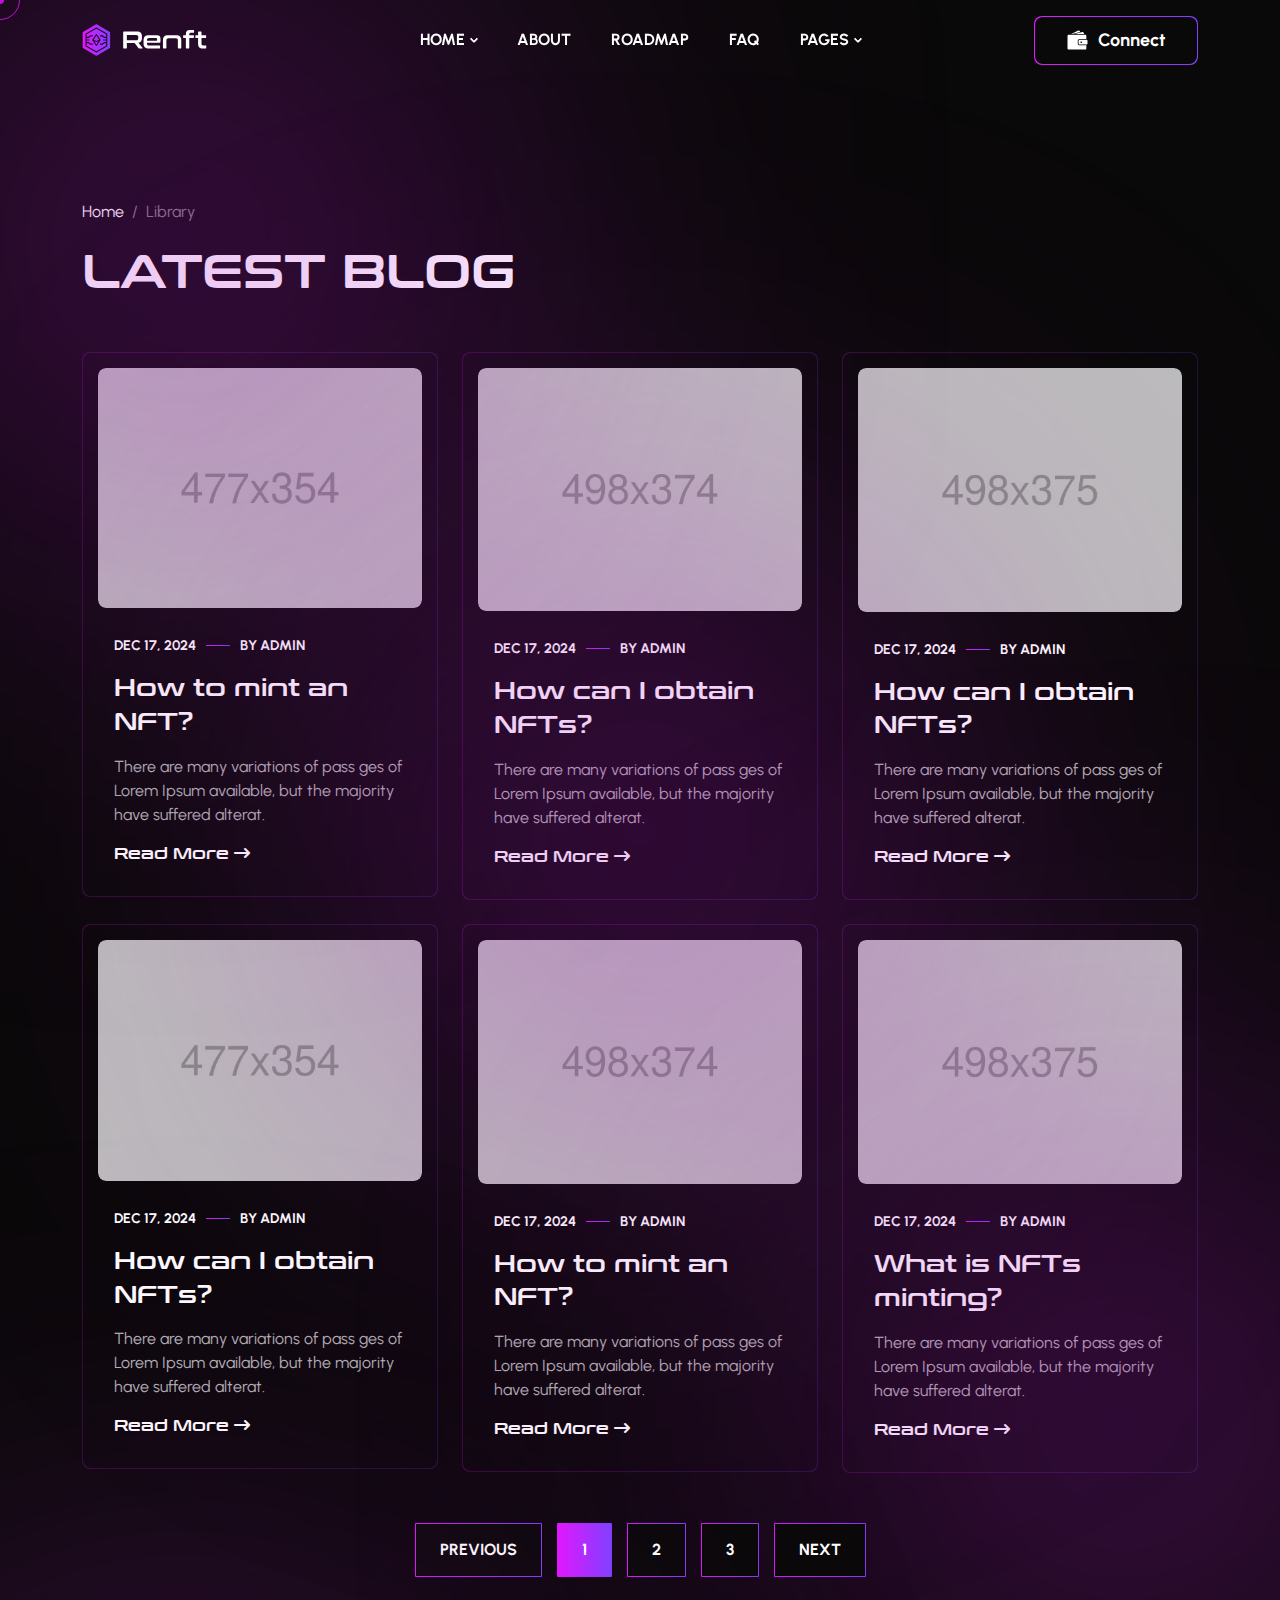
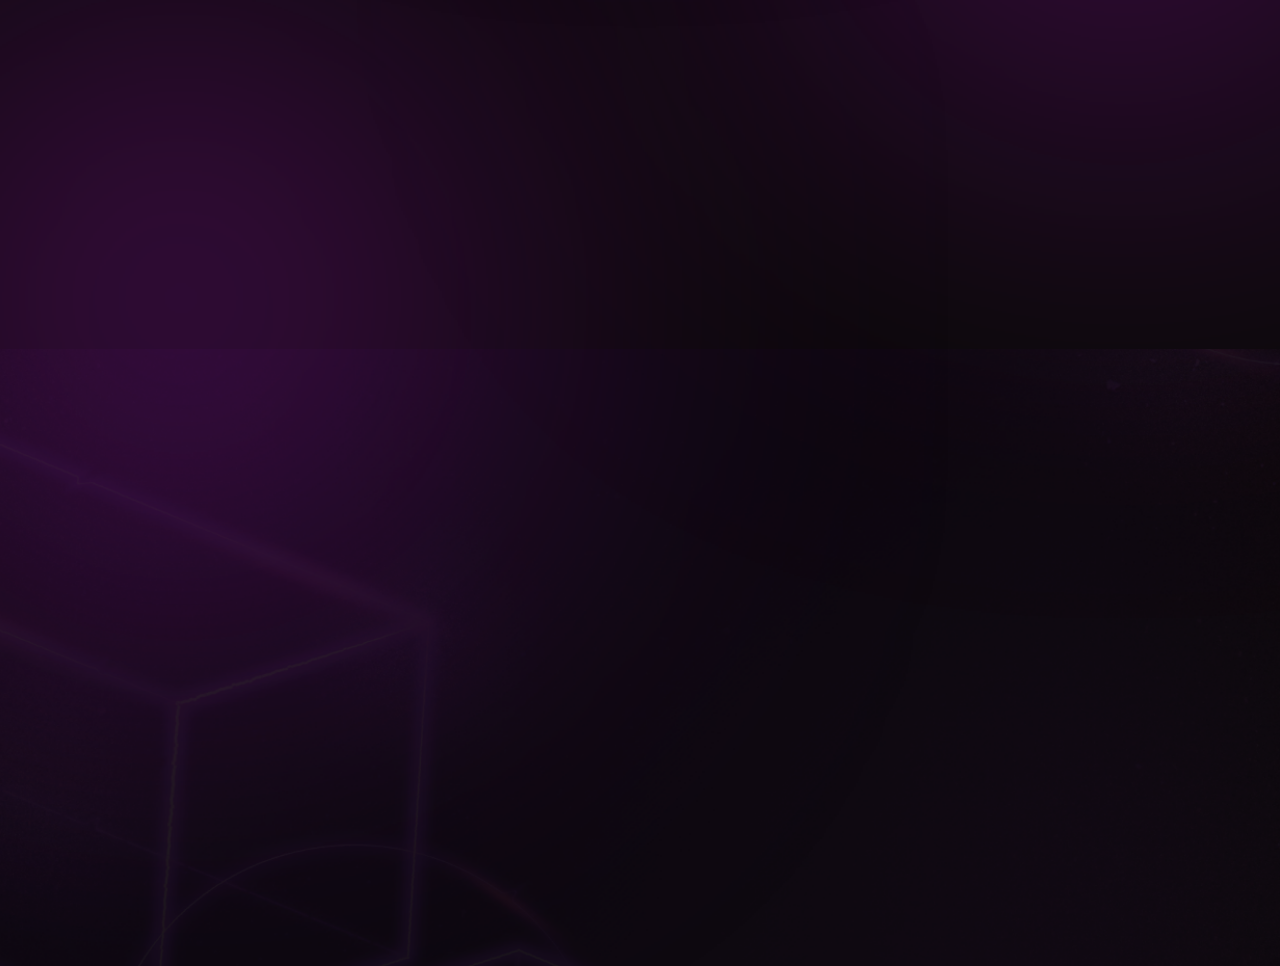
<file: blog.html>
<!DOCTYPE html>
<html class="no-js" lang="en">

<head>
  <!-- Meta Tags -->
  <meta charset="utf-8">
  <meta http-equiv="x-ua-compatible" content="ie=edge">
  <meta name="viewport" content="width=device-width, initial-scale=1">
  <meta name="author" content="ThemeDox">
  <!-- Favicon Icon -->
  <link rel="icon" href="assets/img/favicon.png">
  <!-- Site Title -->
  <title>Renft - Nft Portfolio landing page HTML Template</title>
  <link rel="stylesheet" href="assets/css/bootstrap.min.css">
  <link rel="stylesheet" href="assets/css/fontawesome.min.css">
  <link rel="stylesheet" href="assets/css/animate.css">
  <link rel="stylesheet" href="assets/css/slick.min.css">
  <link rel="stylesheet" href="assets/css/odometer.css">
  <link rel="stylesheet" href="assets/css/style.css">
</head>

<body>
  <div class="cs_preloader cs_center cs_hero_shapes_1">
    <div class="cs_preloader_in"></div>
    <span>Loading</span>
  </div>
  <!-- Start Header Section -->
  <header class="cs_site_header cs_style_1 cs_primary_color cs_sticky_header">
    <div class="cs_main_header">
      <div class="container">
        <div class="cs_main_header_in">
          <div class="cs_main_header_left">
            <a class="cs_site_branding" href="index.html">
              <img src="assets/img/logo.svg" alt="Logo">
            </a>
          </div>
          <div class="cs_main_header_center">
            <div class="cs_nav text-uppercase">
              <ul class="cs_nav_list">
                <li class="menu-item-has-children">
                  <a href="#home">Home</a>
                  <ul>
                    <li><a href="index.html">Home V1</a></li>
                    <li><a href="index-v2.html">Home V2</a></li>
                  </ul>
                </li>
                <li><a href="#about">About</a></li>
                <li><a href="#roadmap">Roadmap</a></li>
                <li><a href="#faq">faq</a></li>
                <li class="menu-item-has-children">
                  <a href="">Pages</a>
                  <ul>
                    <li><a href="blog.html">Blog</a></li>
                    <li><a href="blog-details.html">Blog Details</a></li>
                  </ul>
                </li>
              </ul>
            </div>
          </div>
          <div class="cs_main_header_right">
            <a href="#" class="cs_btn cs_style_1 cs_type_1">
              <span>
                <svg width="21" height="20" viewBox="0 0 21 20" fill="none" xmlns="http://www.w3.org/2000/svg">
                  <path d="M5.17746 4.053L13.1505 1.8767L12.7283 1.02325C12.452 0.468501 11.7782 0.239416 11.2235 0.515666L4.08594 4.053H5.17746Z" fill="currentColor" />
                  <path d="M15.6243 1.9375C15.5255 1.9375 15.4267 1.95098 15.3279 1.97793L13.4548 2.49L7.73438 4.05092H14.2274H17.0572L16.7069 2.76625C16.5721 2.26541 16.1184 1.9375 15.6243 1.9375Z"
                    fill="currentColor" />
                  <path d="M18.2249 4.83594H17.9688H17.6207H17.2726H14.6157H4.85261H3.57243H2.49439H2.2945H1.62521C1.27035 4.83594 0.953678 4.99989 0.747052 5.25817C0.652723 5.37721 0.580853 5.51421 0.540427 5.66469C0.515722 5.75901 0.5 5.85784 0.5 5.9589V6.09366V7.37384V18.471C0.5 19.0909 1.00309 19.5939 1.62296 19.5939H18.2226C18.8425 19.5939 19.3456 19.0909 19.3456 18.471V15.3379H12.6819C11.6286 15.3379 10.7729 14.4822 10.7729 13.4289V12.4002V12.0521V11.704V10.9314C10.7729 10.4148 10.9795 9.94545 11.3141 9.60182C11.6106 9.29635 12.0081 9.08973 12.4528 9.03807C12.527 9.02911 12.6033 9.0246 12.6797 9.0246H18.4113H18.7594H19.1075H19.3456V5.9589C19.3478 5.33903 18.8448 4.83594 18.2249 4.83594Z" fill="currentColor" />
                  <path d="M20.1375 10.0989C20.0252 9.99557 19.8927 9.91696 19.7444 9.86531C19.6299 9.82715 19.5086 9.80469 19.3806 9.80469H19.3514H19.3289H18.9808H17.7253H12.6855C12.0656 9.80469 11.5625 10.3078 11.5625 10.9277V11.4869V11.835V12.1831V13.4273C11.5625 14.0472 12.0656 14.5503 12.6855 14.5503H19.3514H19.3806C19.5086 14.5503 19.6299 14.5279 19.7444 14.4897C19.8927 14.4403 20.0252 14.3594 20.1375 14.2561C20.3621 14.0517 20.5035 13.7553 20.5035 13.4274V10.9277C20.5035 10.5997 20.3621 10.3032 20.1375 10.0989ZM15.0302 12.401C15.0302 12.7109 14.7787 12.9624 14.4687 12.9624H14.0959C13.786 12.9624 13.5344 12.7109 13.5344 12.401V12.0281C13.5344 11.8485 13.6175 11.689 13.75 11.5879C13.8466 11.5138 13.9657 11.4667 14.0959 11.4667H14.1902H14.4687C14.7787 11.4667 15.0302 11.7182 15.0302 12.0281V12.401Z" fill="currentColor" />
                </svg>
                Connect
              </span>
            </a>
          </div>
        </div>
      </div>
    </div>
  </header>
  <!-- End Header Section -->
  <!-- Start Blog Section -->
  <section class="cs_shape_wrap cs_blog_shapes_1 position-relative">
    <div class="cs_shape cs_shape_position_1"></div>
    <div class="cs_shape cs_shape_position_2"></div>
    <div class="cs_shape cs_shape_position_3"></div>
    <div class="cs_height_120 cs_height_lg_80"></div>
    <div class="cs_height_80 cs_height_lg_80"></div>
    <div class="container wow fadeIn" data-wow-duration="1s" data-wow-delay="0.35s">
      <div class="cs_section_heading cs_style_1">
        <ol class="breadcrumb cs_mp0">
          <li class="breadcrumb-item"><a href="#">Home</a></li>
          <li class="breadcrumb-item active" aria-current="page">Library</li>
        </ol>
        <div class="cs_height_20 cs_height_lg_20"></div>
        <h1 class="cs_section_title text-uppercase mb-0">LATEST BLOG</h1>
      </div>
      <div class="cs_height_50 cs_height_lg_40"></div>
      <div class="row cs_gap_y_24">
        <div class="col-lg-4 col-md-6">
          <div class="cs_post cs_style_1">
            <div class="cs_post_inner">
              <a href="blog-details.html" class="cs_post_thumbnail cs_zoom">
                <img src="assets/img/post_1.jpeg" alt="Post Thumbnail" class="cs_zoom_in">
              </a>
              <div class="cs_post_content">
                <div class="cs_post_meta_wrapper">
                  <div class="cs_post_meta cs_semibold">Dec 17, 2024</div>
                  <div class="cs_post_meta_separator"></div>
                  <div class="cs_post_meta cs_semibold">BY ADMIN</div>
                </div>
                <h3 class="cs_post_title cs_semibold mb-0"><a href="blog-details.html">How to mint an NFT?</a></h3>
                <p class="cs_post_subtitle cs_normal mb-0">There are many variations of pass ges of Lorem Ipsum
                  available, but the majority have suffered alterat.</p>
                <a href="blog-details.html" class="cs_post_btn">
                  <span>Read More</span>
                  <span><i class="fa-solid fa-arrow-right-long"></i></span>
                </a>
              </div>
            </div>
          </div>
        </div>
        <div class="col-lg-4 col-md-6">
          <div class="cs_post cs_style_1">
            <div class="cs_post_inner">
              <a href="blog-details.html" class="cs_post_thumbnail cs_zoom">
                <img src="assets/img/post_2.jpeg" alt="Post Thumbnail" class="cs_zoom_in">
              </a>
              <div class="cs_post_content">
                <div class="cs_post_meta_wrapper">
                  <div class="cs_post_meta cs_semibold">Dec 17, 2024</div>
                  <div class="cs_post_meta_separator"></div>
                  <div class="cs_post_meta cs_semibold">BY ADMIN</div>
                </div>
                <h3 class="cs_post_title cs_semibold mb-0"><a href="blog-details.html">How can I obtain NFTs?</a></h3>
                <p class="cs_post_subtitle cs_normal mb-0">There are many variations of pass ges of Lorem Ipsum
                  available, but the majority have suffered alterat.</p>
                <a href="blog-details.html" class="cs_post_btn">
                  <span>Read More</span>
                  <span><i class="fa-solid fa-arrow-right-long"></i></span>
                </a>
              </div>
            </div>
          </div>
        </div>
        <div class="col-lg-4 col-md-6">
          <div class="cs_post cs_style_1">
            <div class="cs_post_inner">
              <a href="blog-details.html" class="cs_post_thumbnail cs_zoom">
                <img src="assets/img/post_3.jpeg" alt="Post Thumbnail" class="cs_zoom_in">
              </a>
              <div class="cs_post_content">
                <div class="cs_post_meta_wrapper">
                  <div class="cs_post_meta cs_semibold">Dec 17, 2024</div>
                  <div class="cs_post_meta_separator"></div>
                  <div class="cs_post_meta cs_semibold">BY ADMIN</div>
                </div>
                <h3 class="cs_post_title cs_semibold mb-0"><a href="blog-details.html">How can I obtain NFTs?</a></h3>
                <p class="cs_post_subtitle cs_normal mb-0">There are many variations of pass ges of Lorem Ipsum
                  available, but the majority have suffered alterat.</p>
                <a href="blog-details.html" class="cs_post_btn">
                  <span>Read More</span>
                  <span><i class="fa-solid fa-arrow-right-long"></i></span>
                </a>
              </div>
            </div>
          </div>
        </div>
        <div class="col-lg-4 col-md-6">
          <div class="cs_post cs_style_1">
            <div class="cs_post_inner">
              <a href="blog-details.html" class="cs_post_thumbnail cs_zoom">
                <img src="assets/img/post_1.jpeg" alt="Post Thumbnail" class="cs_zoom_in">
              </a>
              <div class="cs_post_content">
                <div class="cs_post_meta_wrapper">
                  <div class="cs_post_meta cs_semibold">Dec 17, 2024</div>
                  <div class="cs_post_meta_separator"></div>
                  <div class="cs_post_meta cs_semibold">BY ADMIN</div>
                </div>
                <h3 class="cs_post_title cs_semibold mb-0"><a href="blog-details.html">How can I obtain NFTs?</a></h3>
                <p class="cs_post_subtitle cs_normal mb-0">There are many variations of pass ges of Lorem Ipsum
                  available, but the majority have suffered alterat.</p>
                <a href="blog-details.html" class="cs_post_btn">
                  <span>Read More</span>
                  <span><i class="fa-solid fa-arrow-right-long"></i></span>
                </a>
              </div>
            </div>
          </div>
        </div>
        <div class="col-lg-4 col-md-6">
          <div class="cs_post cs_style_1">
            <div class="cs_post_inner">
              <a href="blog-details.html" class="cs_post_thumbnail cs_zoom">
                <img src="assets/img/post_2.jpeg" alt="Post Thumbnail" class="cs_zoom_in">
              </a>
              <div class="cs_post_content">
                <div class="cs_post_meta_wrapper">
                  <div class="cs_post_meta cs_semibold">Dec 17, 2024</div>
                  <div class="cs_post_meta_separator"></div>
                  <div class="cs_post_meta cs_semibold">BY ADMIN</div>
                </div>
                <h3 class="cs_post_title cs_semibold mb-0"><a href="blog-details.html">How to mint an NFT?</a></h3>
                <p class="cs_post_subtitle cs_normal mb-0">There are many variations of pass ges of Lorem Ipsum
                  available, but the majority have suffered alterat.</p>
                <a href="blog-details.html" class="cs_post_btn">
                  <span>Read More</span>
                  <span><i class="fa-solid fa-arrow-right-long"></i></span>
                </a>
              </div>
            </div>
          </div>
        </div>
        <div class="col-lg-4 col-md-6">
          <div class="cs_post cs_style_1">
            <div class="cs_post_inner">
              <a href="blog-details.html" class="cs_post_thumbnail cs_zoom">
                <img src="assets/img/post_3.jpeg" alt="Post Thumbnail" class="cs_zoom_in">
              </a>
              <div class="cs_post_content">
                <div class="cs_post_meta_wrapper">
                  <div class="cs_post_meta cs_semibold">Dec 17, 2024</div>
                  <div class="cs_post_meta_separator"></div>
                  <div class="cs_post_meta cs_semibold">BY ADMIN</div>
                </div>
                <h3 class="cs_post_title cs_semibold mb-0"><a href="blog-details.html">What is NFTs minting?</a></h3>
                <p class="cs_post_subtitle cs_normal mb-0">There are many variations of pass ges of Lorem Ipsum
                  available, but the majority have suffered alterat.</p>
                <a href="blog-details.html" class="cs_post_btn">
                  <span>Read More</span>
                  <span><i class="fa-solid fa-arrow-right-long"></i></span>
                </a>
              </div>
            </div>
          </div>
        </div>
      </div>
      <div class="cs_height_50 cs_height_lg_40"></div>
      <ul class="pagination cs-center cs-primary_font text-uppercase cs_mp0">
        <li class="page-item"><a class="page-link" href="#">Previous</a></li>
        <li class="page-item active"><a class="page-link" href="#">1</a></li>
        <li class="page-item"><a class="page-link" href="#">2</a></li>
        <li class="page-item"><a class="page-link" href="#">3</a></li>
        <li class="page-item"><a class="page-link" href="#">Next</a></li>
      </ul>
    </div>
    <div class="cs_height_120 cs_height_lg_80"></div>
  </section>
  <!-- End Blog Section -->
  <!-- Start Footer Section -->
  <footer class="cs_footer cs_bg_filed cs_shape_wrap cs_footer_shapes_1" data-src="assets/img/footer_bg.png">
    <div class="cs_shape cs_shape_position_1"></div>
    <div class="container wow fadeIn" data-wow-duration="1s" data-wow-delay="0.2s">
      <div class="cs_cta cs_style_1">
        <img src="assets/img/cta_img_1.png" alt="CTA Image" class="cs_cta_img">
        <div class="cs_cta_in">
          <h2 class="cs_cta_title">Join our community for Update News</h2>
          <p class="cs_cta_subtitle">It has survived not only five centuries, but also the leap into electronic
            remaining essentially unchanged</p>
          <a href="#" class="cs_btn cs_style_1"><span>Join Now</span></a>
        </div>
      </div>
    </div>
    <div class="container wow fadeIn" data-wow-duration="1s" data-wow-delay="0.35s">
      <div class="cs_footer_row">
        <div class="cs_footer_col">
          <div class="cs_footer_widget">
            <div class="cs_text_widget">
              <img src="assets/img/footer_logo.svg" alt="">
              <p>It has survived not only five centuries, but also the electronic</p>
              <div class="cs_social_btns">
                <a href="#" class="cs_center"><i class="fa-brands fa-facebook-f"></i></a>
                <a href="#" class="cs_center"><i class="fa-brands fa-instagram"></i></a>
                <a href="#" class="cs_center"><i class="fa-brands fa-telegram"></i></a>
                <a href="#" class="cs_center"><i class="fa-brands fa-linkedin-in"></i></a>
              </div>
            </div>
          </div>
        </div>
        <div class="cs_footer_col">
          <div class="cs_footer_widget">
            <h2 class="cs_footer_widget_title">My Account</h2>
            <ul class="cs_footer_menu">
              <li><a href="#">Authors</a></li>
              <li><a href="#">Collection</a></li>
              <li><a href="#">Author Profile</a></li>
              <li><a href="#">Create Collection</a></li>
            </ul>
          </div>
        </div>
        <div class="cs_footer_col">
          <div class="cs_footer_widget">
            <h2 class="cs_footer_widget_title">Resource</h2>
            <ul class="cs_footer_menu">
              <li><a href="#">Help & Support</a></li>
              <li><a href="#">Live Actions</a></li>
              <li><a href="#">Item Details</a></li>
              <li><a href="#">Activity</a></li>
            </ul>
          </div>
        </div>
        <div class="cs_footer_col">
          <div class="cs_footer_widget">
            <h2 class="cs_footer_widget_title">Company</h2>
            <ul class="cs_footer_menu">
              <li><a href="#">About Us</a></li>
              <li><a href="#">Contact Us</a></li>
              <li><a href="#">Our Blog</a></li>
              <li><a href="#">Discover</a></li>
            </ul>
          </div>
        </div>
        <div class="cs_footer_col">
          <div class="cs_footer_widget">
            <h2 class="cs_footer_widget_title">Subscribe us</h2>
            <form action="#" class="cs_newsletter">
              <input type="text" placeholder="Email Here" class="cs_newsletter_input">
              <button class="cs_newsletter_btn"><i class="fa-solid fa-paper-plane"></i></button>
            </form>
          </div>
        </div>
      </div>
      <div class="cs_footer_bottom">
        <p class="mb-0 cs_copyright">Copyright 2023 ©renft | All Right Reserved</p>
        <ul class="cs_footer_menu">
          <li><a href="#">Privacy & Policy</a></li>
          <li><a href="#">Terms & Conditions</a></li>
        </ul>
      </div>
    </div>
  </footer>
  <!-- End Footer Section -->

  <!-- Script -->
  <script src="assets/js/jquery-3.6.0.min.js"></script>
  <script src="assets/js/gsap.min.js"></script>
  <script src="assets/js/wow.min.js"></script>
  <script src="assets/js/jquery.slick.min.js"></script>
  <script src="assets/js/odometer.js"></script>
  <script src="assets/js/main.js"></script>
</body>
</html>
</file>
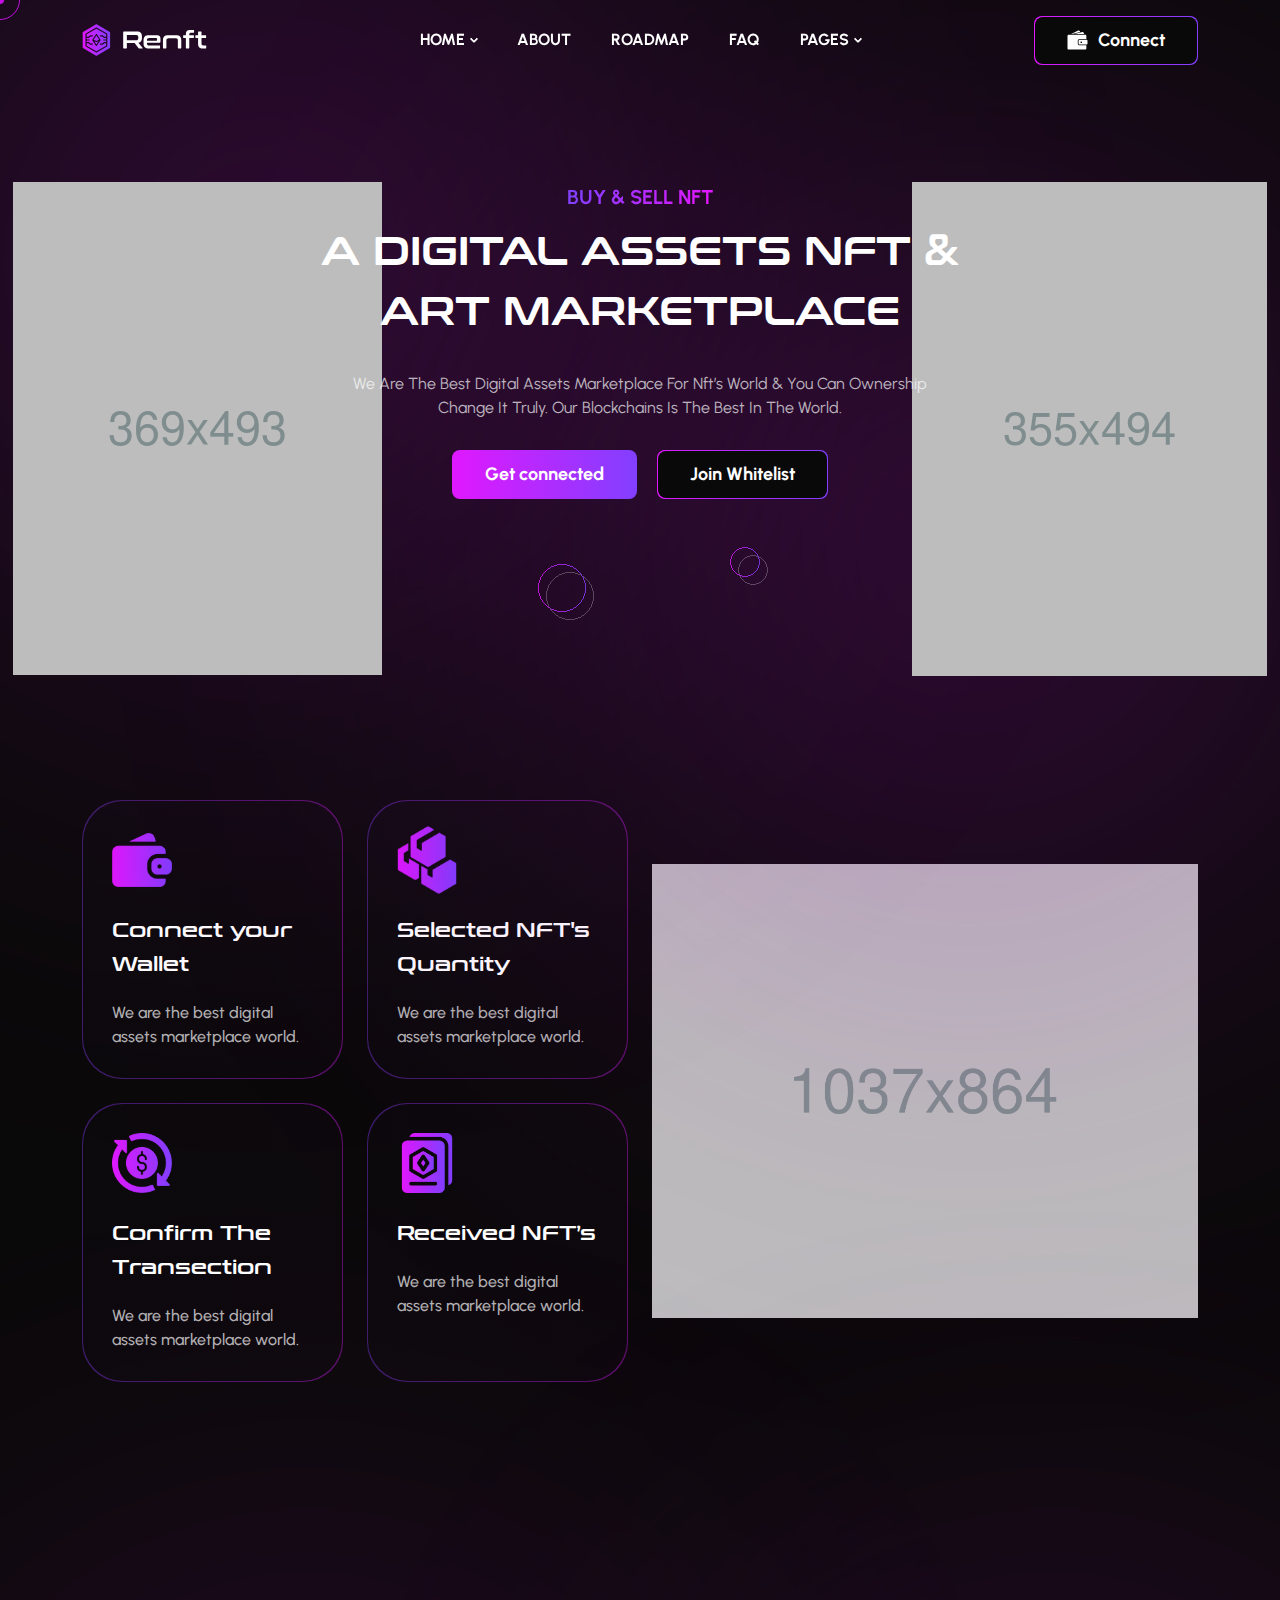
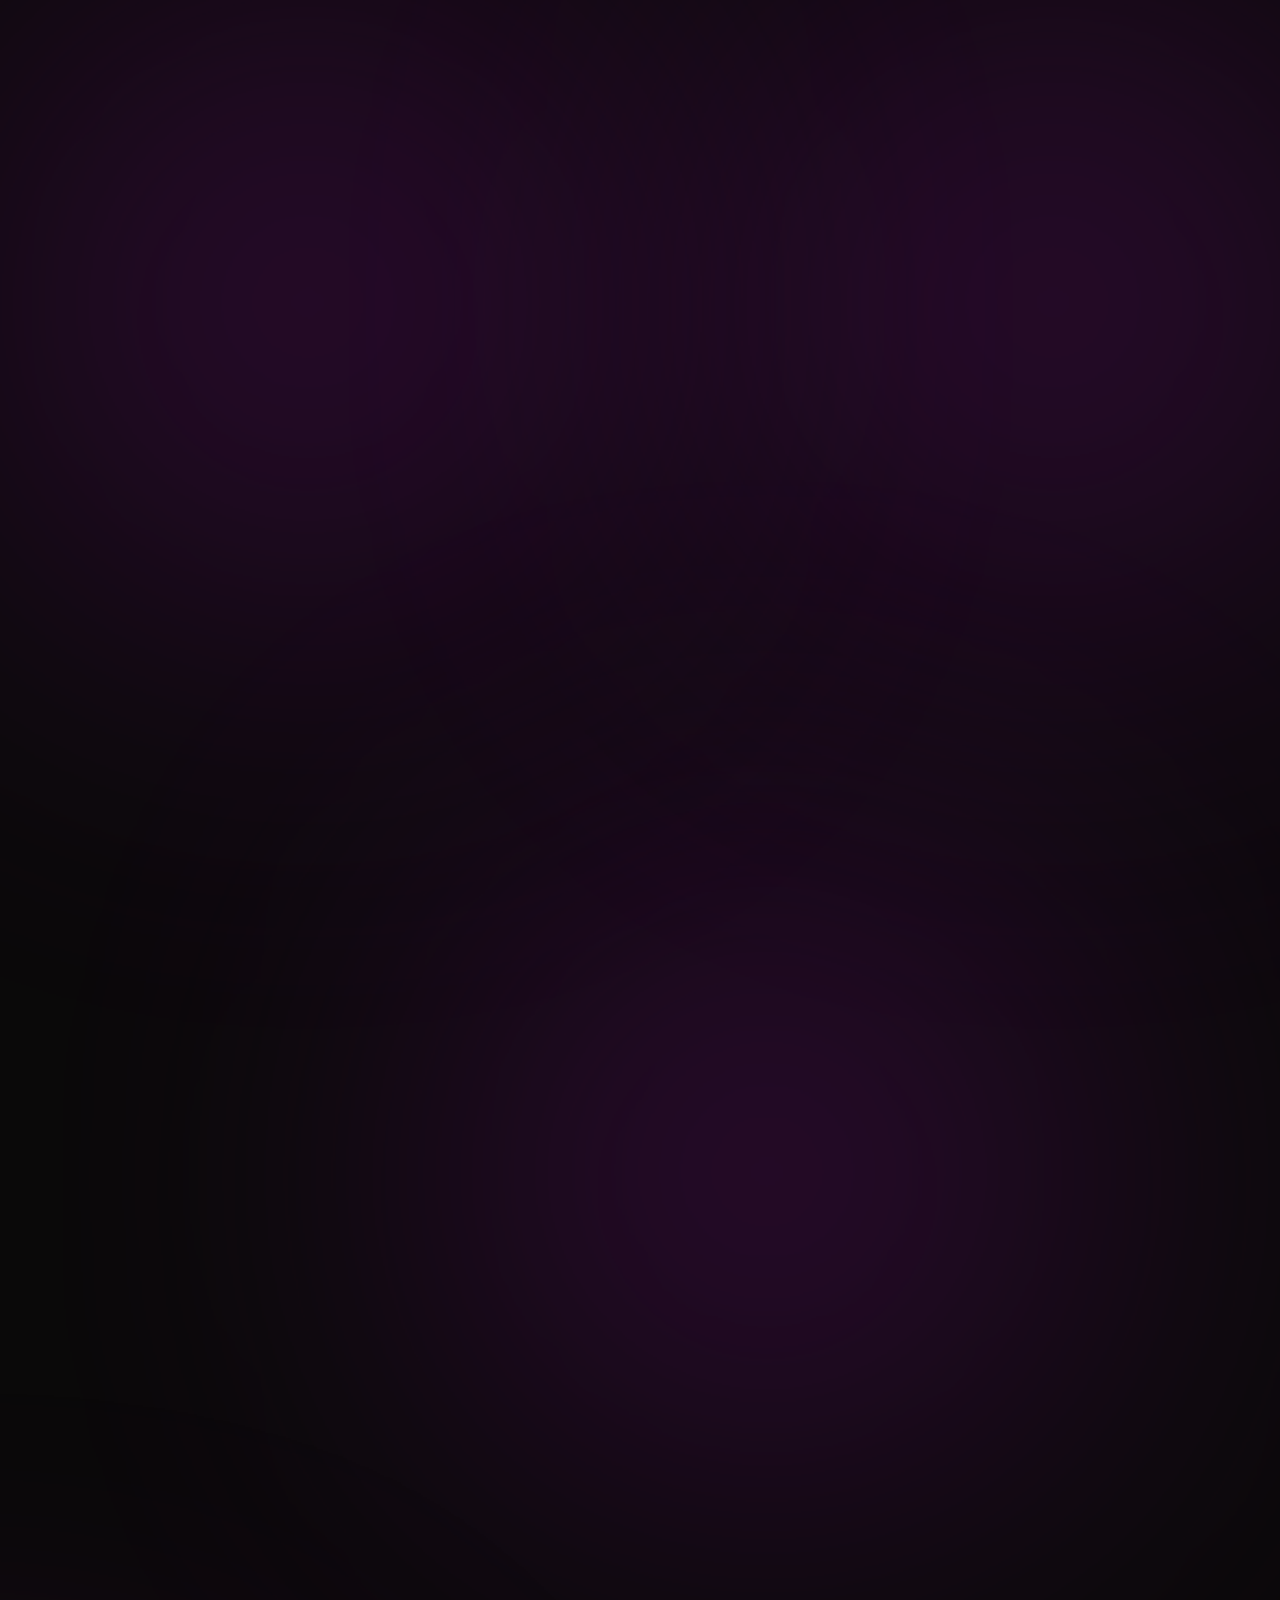
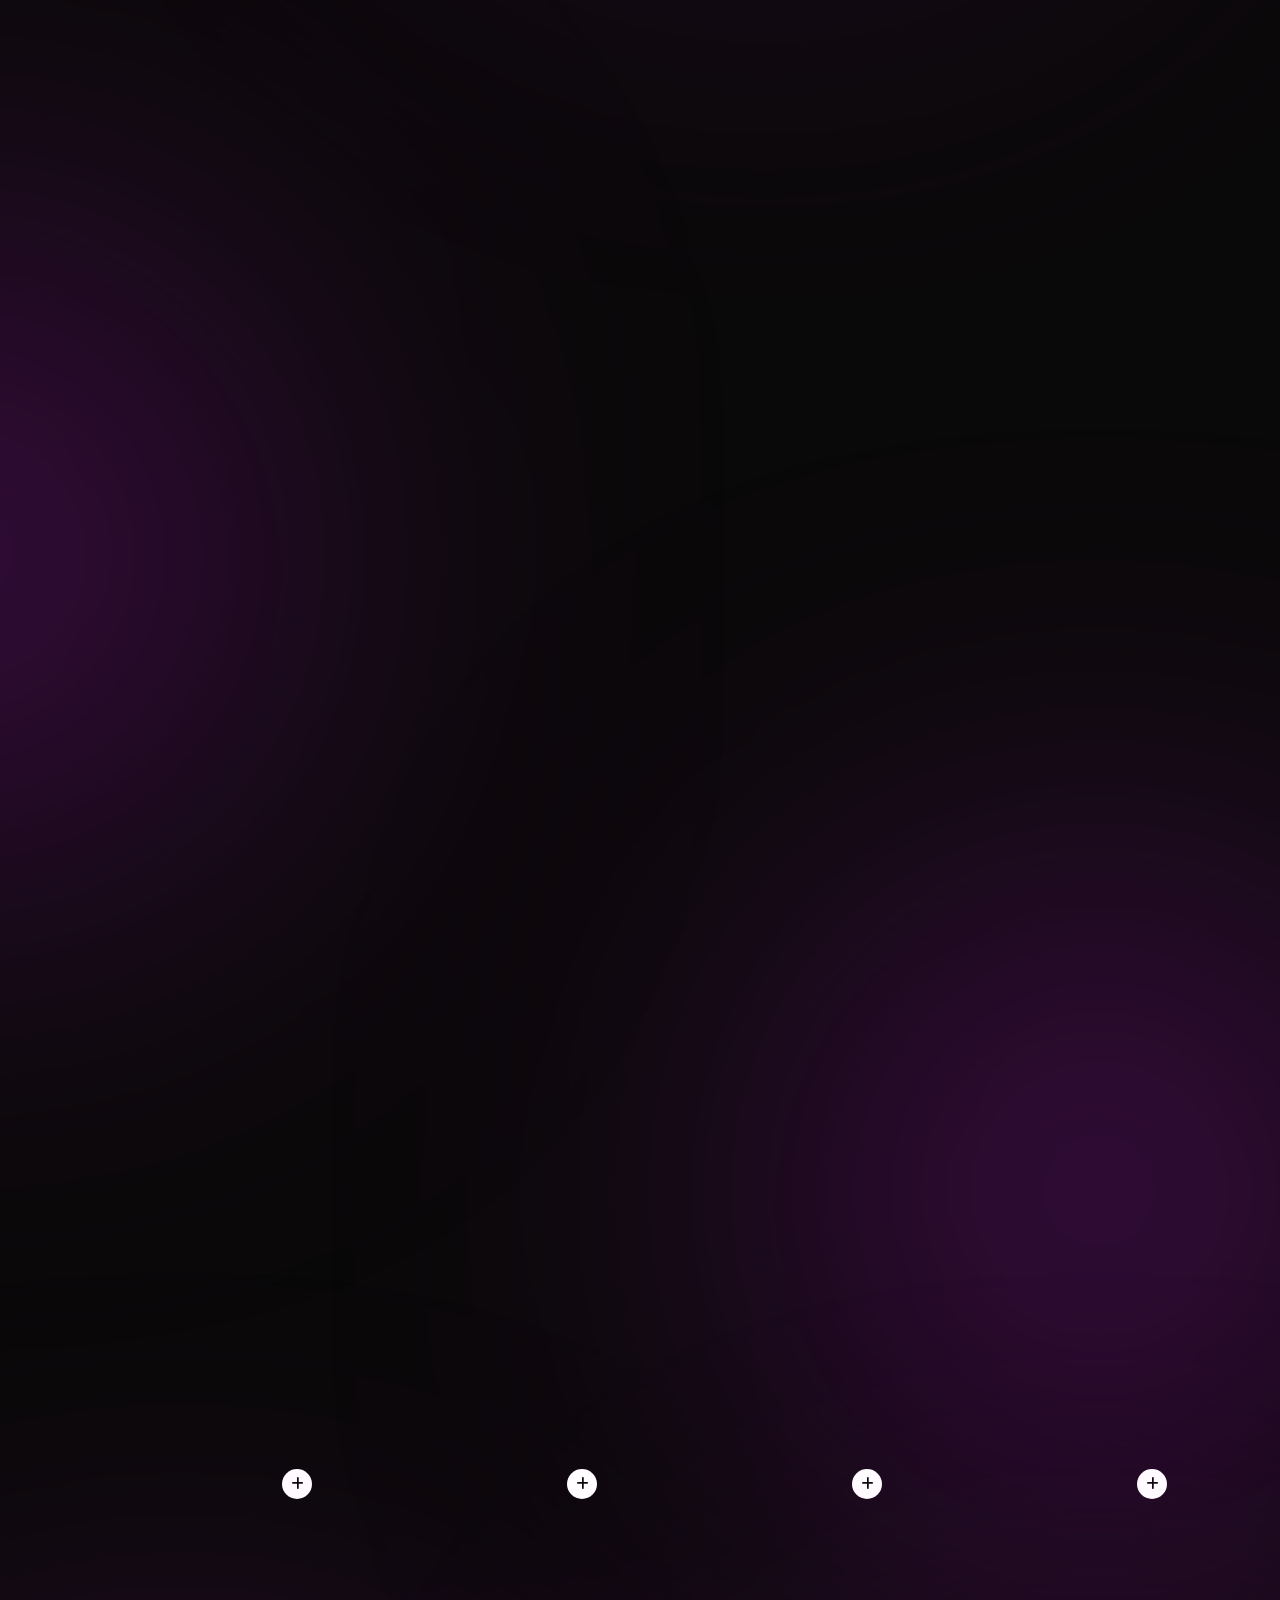
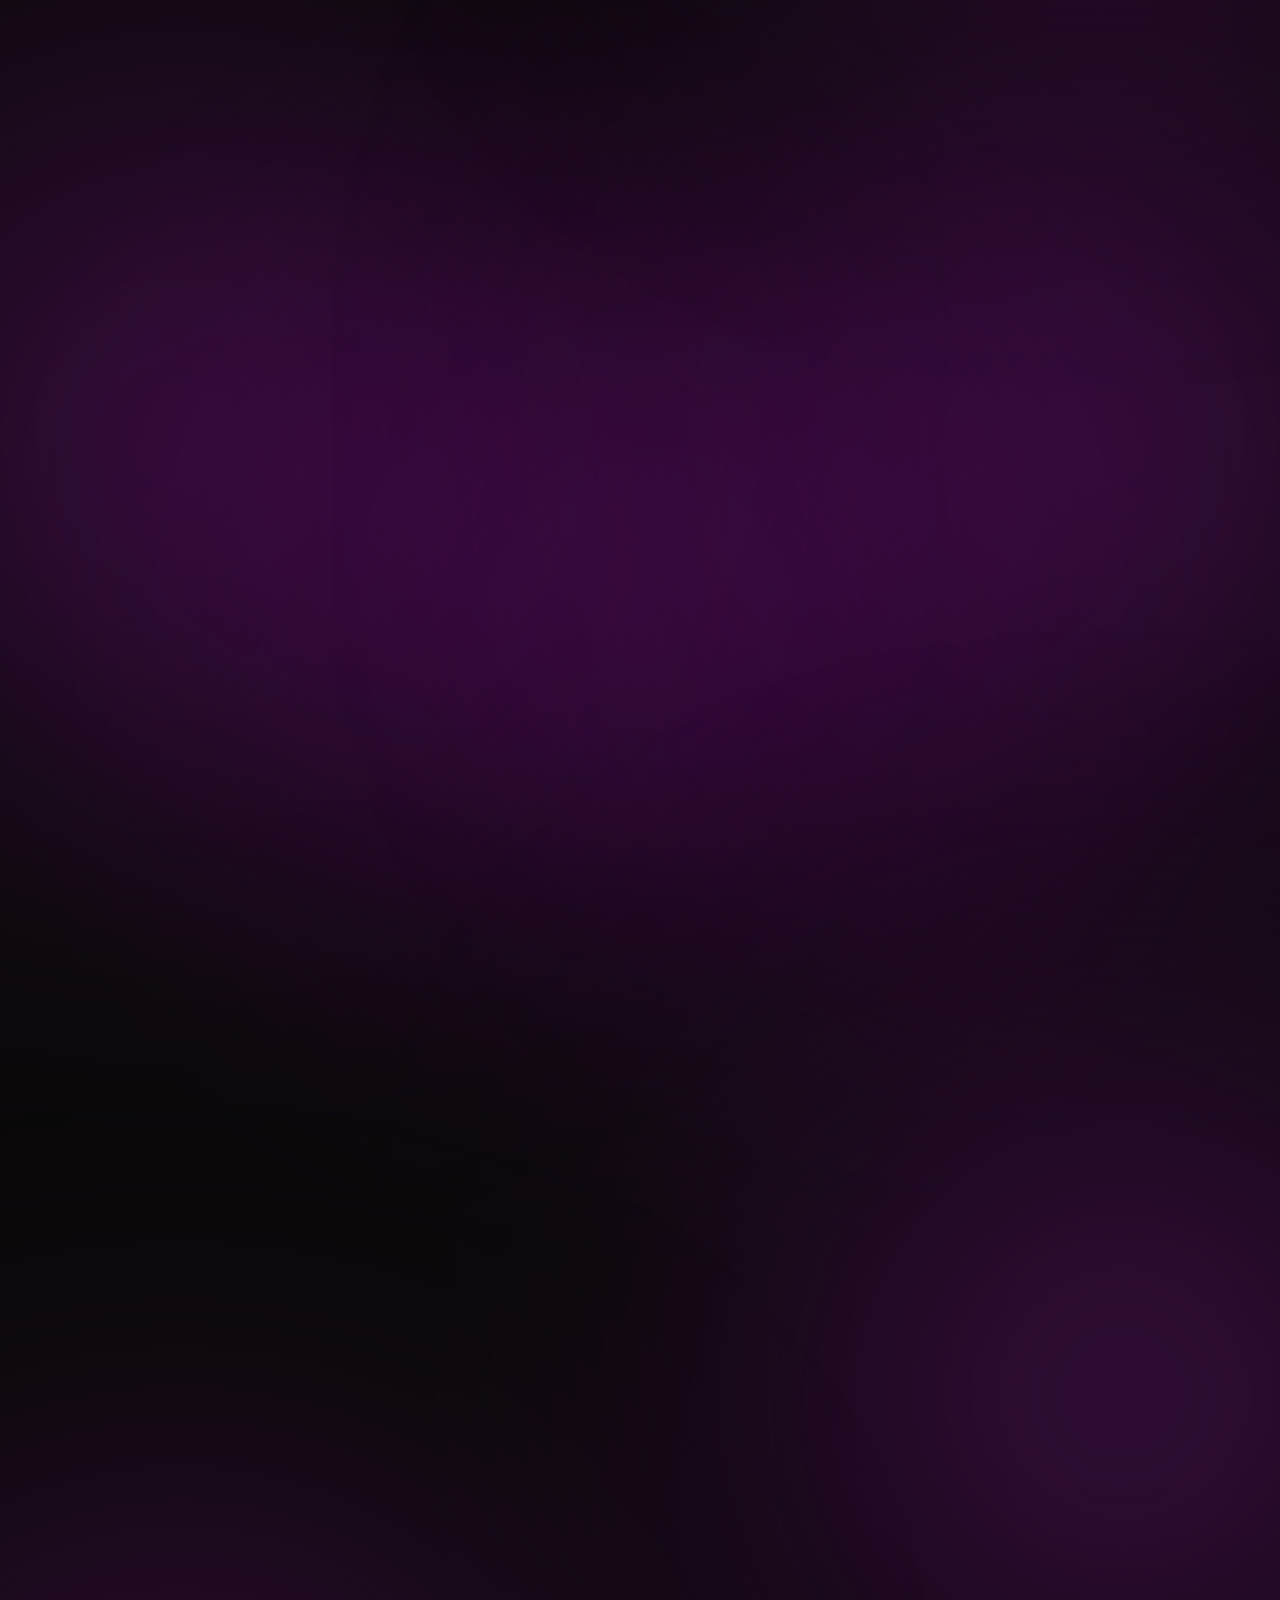
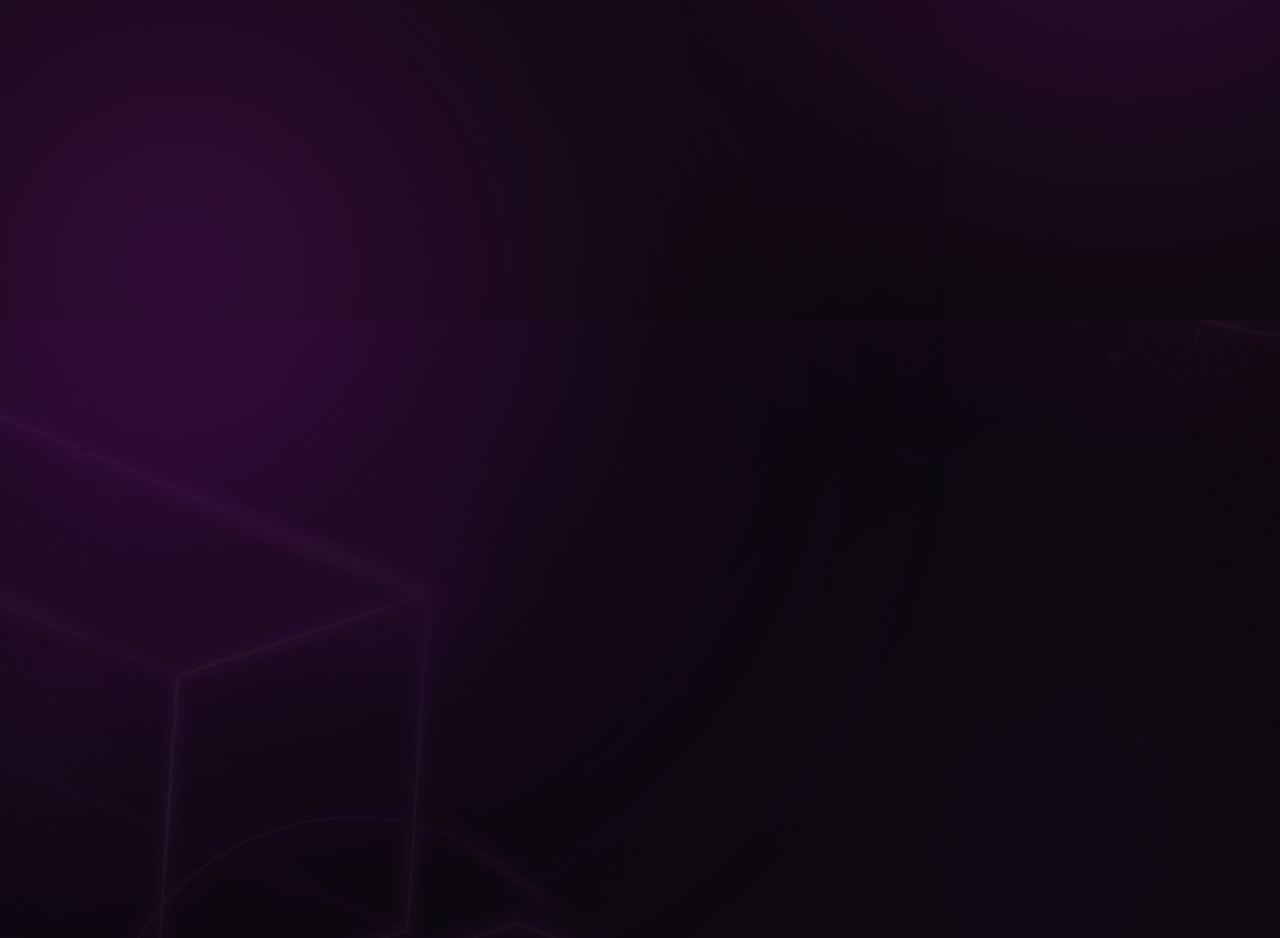
<file: index-v2.html>
<!DOCTYPE html>
<html class="no-js" lang="en">

<head>
  <!-- Meta Tags -->
  <meta charset="utf-8">
  <meta http-equiv="x-ua-compatible" content="ie=edge">
  <meta name="viewport" content="width=device-width, initial-scale=1">
  <meta name="author" content="ThemeDox">
  <!-- Favicon Icon -->
  <link rel="icon" href="assets/img/favicon.png">
  <!-- Site Title -->
  <title>Renft - Nft Portfolio landing page HTML Template</title>
  <link rel="stylesheet" href="assets/css/bootstrap.min.css">
  <link rel="stylesheet" href="assets/css/fontawesome.min.css">
  <link rel="stylesheet" href="assets/css/animate.css">
  <link rel="stylesheet" href="assets/css/slick.min.css">
  <link rel="stylesheet" href="assets/css/odometer.css">
  <link rel="stylesheet" href="assets/css/style.css">
</head>

<body>
  <div class="cs_preloader cs_center cs_hero_shapes_1">
    <div class="cs_preloader_in"></div>
    <span>Loading</span>
  </div>
  <!-- Start Header Section -->
  <header class="cs_site_header cs_style_1 cs_primary_color cs_sticky_header">
    <div class="cs_main_header">
      <div class="container">
        <div class="cs_main_header_in">
          <div class="cs_main_header_left">
            <a class="cs_site_branding" href="index.html">
              <img src="assets/img/logo.svg" alt="Logo">
            </a>
          </div>
          <div class="cs_main_header_center">
            <div class="cs_nav text-uppercase">
              <ul class="cs_nav_list">
                <li class="menu-item-has-children">
                  <a href="#home">Home</a>
                  <ul>
                    <li><a href="index.html">Home V1</a></li>
                    <li><a href="index-v2.html">Home V2</a></li>
                  </ul>
                </li>
                <li><a href="#about">About</a></li>
                <li><a href="#roadmap">Roadmap</a></li>
                <li><a href="#faq">faq</a></li>
                <li class="menu-item-has-children">
                  <a href="">Pages</a>
                  <ul>
                    <li><a href="blog.html">Blog</a></li>
                    <li><a href="blog-details.html">Blog Details</a></li>
                  </ul>
                </li>
              </ul>
            </div>
          </div>
          <div class="cs_main_header_right">
            <a href="#" class="cs_btn cs_style_1 cs_type_1">
              <span>
                <svg width="21" height="20" viewBox="0 0 21 20" fill="none" xmlns="http://www.w3.org/2000/svg">
                  <path d="M5.17746 4.053L13.1505 1.8767L12.7283 1.02325C12.452 0.468501 11.7782 0.239416 11.2235 0.515666L4.08594 4.053H5.17746Z" fill="currentColor" />
                  <path d="M15.6243 1.9375C15.5255 1.9375 15.4267 1.95098 15.3279 1.97793L13.4548 2.49L7.73438 4.05092H14.2274H17.0572L16.7069 2.76625C16.5721 2.26541 16.1184 1.9375 15.6243 1.9375Z"
                    fill="currentColor" />
                  <path d="M18.2249 4.83594H17.9688H17.6207H17.2726H14.6157H4.85261H3.57243H2.49439H2.2945H1.62521C1.27035 4.83594 0.953678 4.99989 0.747052 5.25817C0.652723 5.37721 0.580853 5.51421 0.540427 5.66469C0.515722 5.75901 0.5 5.85784 0.5 5.9589V6.09366V7.37384V18.471C0.5 19.0909 1.00309 19.5939 1.62296 19.5939H18.2226C18.8425 19.5939 19.3456 19.0909 19.3456 18.471V15.3379H12.6819C11.6286 15.3379 10.7729 14.4822 10.7729 13.4289V12.4002V12.0521V11.704V10.9314C10.7729 10.4148 10.9795 9.94545 11.3141 9.60182C11.6106 9.29635 12.0081 9.08973 12.4528 9.03807C12.527 9.02911 12.6033 9.0246 12.6797 9.0246H18.4113H18.7594H19.1075H19.3456V5.9589C19.3478 5.33903 18.8448 4.83594 18.2249 4.83594Z" fill="currentColor" />
                  <path d="M20.1375 10.0989C20.0252 9.99557 19.8927 9.91696 19.7444 9.86531C19.6299 9.82715 19.5086 9.80469 19.3806 9.80469H19.3514H19.3289H18.9808H17.7253H12.6855C12.0656 9.80469 11.5625 10.3078 11.5625 10.9277V11.4869V11.835V12.1831V13.4273C11.5625 14.0472 12.0656 14.5503 12.6855 14.5503H19.3514H19.3806C19.5086 14.5503 19.6299 14.5279 19.7444 14.4897C19.8927 14.4403 20.0252 14.3594 20.1375 14.2561C20.3621 14.0517 20.5035 13.7553 20.5035 13.4274V10.9277C20.5035 10.5997 20.3621 10.3032 20.1375 10.0989ZM15.0302 12.401C15.0302 12.7109 14.7787 12.9624 14.4687 12.9624H14.0959C13.786 12.9624 13.5344 12.7109 13.5344 12.401V12.0281C13.5344 11.8485 13.6175 11.689 13.75 11.5879C13.8466 11.5138 13.9657 11.4667 14.0959 11.4667H14.1902H14.4687C14.7787 11.4667 15.0302 11.7182 15.0302 12.0281V12.401Z" fill="currentColor" />
                </svg>Connect
              </span>
            </a>
          </div>
        </div>
      </div>
    </div>
  </header>
  <!-- End Header Section -->
  <!-- Start Hero Section -->
  <section class="cs_hero cs_style_2 text-center cs_center cs_shape_wrap cs_hero_shapes_1" id="home">
    <div class="cs_shape cs_shape_position_1"></div>
    <div class="cs_shape cs_shape_position_2"></div>
    <div class="container">
      <div class="cs_hero_in wow fadeIn" data-wow-duration="1s" data-wow-delay="0.3s">
        <p class="cs_hero_title_up cs_gradient_color">bUY & sell nft</p>
        <h1 class="cs_hero_title">A digital ASSETS NFT & ART MARKETPLACE </h1>
        <p class="cs_hero_subtitle">We are the best digital assets marketplace for nft’s world & you can ownership change it truly. Our Blockchains is the Best in the World.</p>
        <div class="cs_hero_btns">
          <a href="#" class="cs_btn cs_style_1"><span>Get connected</span></a>
          <a href="#" class="cs_btn cs_style_1 cs_type_1"><span>Join Whitelist</span></a>
        </div>
      </div>
      <div class="cs_hero_img_1 wow fadeInLeft" data-wow-duration="1s" data-wow-delay="0.5s"><img src="assets/img/hero_img_3.png" alt=""></div>
      <div class="cs_hero_img_2 wow fadeInRight" data-wow-duration="1s" data-wow-delay="0.5s"><img src="assets/img/hero_img_2.png" alt=""></div>
    </div>
    <div class="cs_hero_shape_1"><img src="assets/img/hero_shape_2.svg" alt=""></div>
    <div class="cs_hero_shape_2"><img src="assets/img/hero_shape_3.svg" alt=""></div>
  </section>
  <!-- End Hero Section -->
  <!-- Start About Section -->
  <section class="cs_about cs_stype_2">
    <div class="cs_height_120 cs_height_lg_20"></div>
    <div class="container">
      <div class="row align-items-center cs_gap_y_50 cs_lg_reverse">
        <div class="col-xl-6 wow fadeIn" data-wow-duration="1s" data-wow-delay="0.3s">
          <div class="row cs_gap_y_24">
            <div class="col-md-6">
              <div class="cs_iconbox cs_style_1 cs_type_1 cs_radius_40">
                <div class="cs_iconbox_inner">
                  <div class="cs_iconbox_icon cs_type_1 cs_center">
                    <img src="assets/img/icons/icon_1.png" alt="Icon">
                  </div>
                  <div class="cs_iconbox_text">
                    <h3 class="cs_iconbox_title">Connect your Wallet</h3>
                    <p class="cs_iconbox_subtitle cs_medium mb-0">We are the best digital assets marketplace world.</p>
                  </div>
                </div>
              </div>
            </div>
            <div class="col-md-6">
              <div class="cs_iconbox cs_style_1 cs_type_1 cs_radius_40">
                <div class="cs_iconbox_inner">
                  <div class="cs_iconbox_icon cs_type_1 cs_center">
                    <img src="assets/img/icons/icon_2.png" alt="Icon">
                  </div>
                  <div class="cs_iconbox_text">
                    <h3 class="cs_iconbox_title">Selected NFT's Quantity</h3>
                    <p class="cs_iconbox_subtitle cs_medium mb-0">We are the best digital assets marketplace world.</p>
                  </div>
                </div>
              </div>
            </div>
            <div class="col-md-6">
              <div class="cs_iconbox cs_style_1 cs_type_1 cs_radius_40">
                <div class="cs_iconbox_inner">
                  <div class="cs_iconbox_icon cs_type_1 cs_center">
                    <img src="assets/img/icons/icon_3.png" alt="Icon">
                  </div>
                  <div class="cs_iconbox_text">
                    <h3 class="cs_iconbox_title">Confirm The Transection</h3>
                    <p class="cs_iconbox_subtitle cs_medium mb-0">We are the best digital assets marketplace world.</p>
                  </div>
                </div>
              </div>
            </div>
            <div class="col-md-6">
              <div class="cs_iconbox cs_style_1 cs_type_1 cs_radius_40">
                <div class="cs_iconbox_inner">
                  <div class="cs_iconbox_icon cs_type_1 cs_center">
                    <img src="assets/img/icons/icon_4.png" alt="Icon">
                  </div>
                  <div class="cs_iconbox_text">
                    <h3 class="cs_iconbox_title">Received NFT’s</h3>
                    <p class="cs_iconbox_subtitle cs_medium mb-0">We are the best digital assets marketplace world.</p>
                  </div>
                </div>
              </div>
            </div>
          </div>
        </div>
        <div class="col-xl-6 wow fadeInRight" data-wow-duration="1s" data-wow-delay="0.35s">
          <div class="cs_about_thumbnail">
            <img src="assets/img/about_img_1.png" alt="About Image">
          </div>
        </div>
      </div>
    </div>
  </section>
  <!-- Start About Section -->
  <!-- Start History Section -->
  <section class="cs_history cs_style_1 cs_shape_wrap cs_history_shapes_1 position-relative" id="about">
    <div class="cs_shape cs_shape_position_2"></div>
    <div class="cs_shape cs_shape_position_3"></div>
    <div class="cs_height_120 cs_height_lg_80"></div>
    <div class="container">
      <div class="cs_section_heading cs_style_1 text-center">
        <p class="cs_section_subtitle_type_2 cs_semibold wow fadeIn" data-wow-duration="1s" data-wow-delay="0.2s">About</p>
        <h2 class="cs_section_title mb-0 wow fadeInUp" data-wow-duration="1s" data-wow-delay="0.35s">About The History</h2>
      </div>
      <div class="cs_height_50 cs_height_lg_50"></div>
      <div class="row cs_gap_y_30 align-items-center cs_md_reverse">
        <div class="col-lg-6 wow fadeIn" data-wow-duration="1s" data-wow-delay="0.35s">
          <div class="cs_history_content">
            <div class="cs_section_heading cs_style_1">
              <p class="cs_section_subtitle">Company Overview</p>
              <h2 class="cs_section_title mb-0">Easy Step For Your Own NFT’s</h2>
            </div>
            <p class="cs_history_subtitle">We are the best digital assets marketplace for NFT’S world & Safe Secure
              Transections. Our Blockchains is the Best in the World.</p>
            <ul class="cs_list cs_style_1 cs_mp0">
              <li class="cs_list_item">
                <span class="cs_list_icon"><img src="assets/img/icons/tick.svg" alt="Icon"></span>
                <span class="cs_list_text">Easy to Create</span>
              </li>
              <li class="cs_list_item">
                <span class="cs_list_icon"><img src="assets/img/icons/tick.svg" alt="Icon"></span>
                <span class="cs_list_text">Safe Transections</span>
              </li>
              <li class="cs_list_item">
                <span class="cs_list_icon"><img src="assets/img/icons/tick.svg" alt="Icon"></span>
                <span class="cs_list_text">Protect The Identity</span>
              </li>
            </ul>
            <a href="#" class="cs_btn cs_style_1"><span>Read More</span></a>
          </div>
        </div>
        <div class="col-lg-6 wow fadeInRight" data-wow-duration="1s" data-wow-delay="0.35s">
          <div class="cs_hostory_thumbnail cs_type_1">
            <img src="assets/img/history_left_2.png" alt="Image">
          </div>
        </div>
      </div>
    </div>
  </section>
  <!-- End History Section -->
  <!-- Start Collection Section -->
  <section class="cs_history cs_style_1 cs_shape_wrap cs_history_shapes_1 position-relative">
    <div class="cs_shape cs_shape_position_1"></div>
    <div class="cs_height_120 cs_height_lg_80"></div>
    <div class="container-fluid">
      <div class="cs_section_heading cs_style_1 text-center">
        <p class="cs_section_subtitle_type_2 cs_semibold wow fadeIn" data-wow-duration="1s" data-wow-delay="0.2s">collections</p>
        <h2 class="cs_section_title mb-0 wow fadeInUp" data-wow-duration="1s" data-wow-delay="0.35s">Renft’s Best Nft’s <br> Collections</h2>
      </div>
      <div class="cs_height_50 cs_height_lg_50"></div>
      <div class="cs_slider cs_style_1 cs_slider_gap_24 wow fadeIn" data-wow-duration="1s" data-wow-delay="0.35s">
        <div class="cs_slider_container" data-autoplay="0" data-loop="1" data-speed="600" data-center="1" data-variable-width="1" data-slides-per-view="responsive" data-xxs-slides="1" data-xs-slides="1" data-sm-slides="1" data-md-slides="2" data-lg-slides="3" data-add-slides="3">
          <div class="cs_slider_wrapper overflow_visible">
            <div class="cs_slide">
              <div class="cs_card cs_style_1">
                <a href="#" class="cs_card_thumbnail cs_type_1 d-block">
                  <img src="assets/img/collection_1.jpeg" alt="Card Thumbnail">
                </a>
                <div class="cs_card_text cs_type_1">
                  <div class="cs_card_text_inner">
                    <h3 class="cs_card_title cs_semibold mb-0"><a href="#">Dolly CC/09</a></h3>
                    <p class="cs_card_subtitle mb-0">Created By xonac</p>
                  </div>
                </div>
              </div>
            </div>
            <div class="cs_slide">
              <div class="cs_card cs_style_1">
                <a href="#" class="cs_card_thumbnail cs_type_1 d-block">
                  <img src="assets/img/collection_2.jpeg" alt="Card Thumbnail">
                </a>
                <div class="cs_card_text cs_type_1">
                  <div class="cs_card_text_inner">
                    <h3 class="cs_card_title cs_semibold mb-0"><a href="#">Dolly CC/10</a></h3>
                    <p class="cs_card_subtitle mb-0">Created By Cronic</p>
                  </div>
                </div>
              </div>
            </div>
            <div class="cs_slide">
              <div class="cs_card cs_style_1">
                <a href="#" class="cs_card_thumbnail cs_type_1 d-block">
                  <img src="assets/img/collection_3.jpeg" alt="Card Thumbnail">
                </a>
                <div class="cs_card_text cs_type_1">
                  <div class="cs_card_text_inner">
                    <h3 class="cs_card_title cs_semibold mb-0"><a href="#">Metas CA/06</a></h3>
                    <p class="cs_card_subtitle mb-0">Created By Cronic</p>
                  </div>
                </div>
              </div>
            </div>
            <div class="cs_slide">
              <div class="cs_card cs_style_1">
                <a href="#" class="cs_card_thumbnail cs_type_1 d-block">
                  <img src="assets/img/collection_4.jpeg" alt="Card Thumbnail">
                </a>
                <div class="cs_card_text cs_type_1">
                  <div class="cs_card_text_inner">
                    <h3 class="cs_card_title cs_semibold mb-0"><a href="#">Dollo CN/05</a></h3>
                    <p class="cs_card_subtitle mb-0">Created By xoxo</p>
                  </div>
                </div>
              </div>
            </div>
            <div class="cs_slide">
              <div class="cs_card cs_style_1">
                <a href="#" class="cs_card_thumbnail cs_type_1 d-block">
                  <img src="assets/img/collection_5.jpeg" alt="Card Thumbnail">
                </a>
                <div class="cs_card_text cs_type_1">
                  <div class="cs_card_text_inner">
                    <h3 class="cs_card_title cs_semibold mb-0"><a href="#">DollIC CK/09</a></h3>
                    <p class="cs_card_subtitle mb-0">Created By xonac</p>
                  </div>
                </div>
              </div>
            </div>
            <div class="cs_slide">
              <div class="cs_card cs_style_1">
                <a href="#" class="cs_card_thumbnail cs_type_1 d-block">
                  <img src="assets/img/collection_3.jpeg" alt="Card Thumbnail">
                </a>
                <div class="cs_card_text cs_type_1">
                  <div class="cs_card_text_inner">
                    <h3 class="cs_card_title cs_semibold mb-0"><a href="#">Dolly CC/10</a></h3>
                    <p class="cs_card_subtitle mb-0">Created By Cronic</p>
                  </div>
                </div>
              </div>
            </div>
          </div>
        </div>
        <div class="cs_height_50 cs_height_lg_50"></div>
        <div class="cs_slider_arrows cs_style_1">
          <div class="cs_left_arrow cs_slider_arrow cs_center"><i class="fa-solid fa-chevron-left"></i>
          </div>
          <div class="cs_pagination cs_style_1"></div>
          <div class="cs_right_arrow cs_slider_arrow cs_center"><i class="fa-solid fa-chevron-right"></i>
          </div>
        </div>
      </div>
    </div>
  </section>
  <!-- End Collection Section -->
  <!-- Start Counter -->
  <div class="cs_counter_area">
    <div class="cs_height_100 cs_height_lg_70"></div>
    <div class="container wow fadeIn" data-wow-duration="1s" data-wow-delay="0.35s">
      <div class="cs_counter_1_wrap">
        <div class="cs_counter cs_style_1">
          <div class="cs_counter_number cs_semibold"><span data-count-to="365" class="odometer"></span>+</div>
          <p class="cs_counter_title mb-0">Total Nft’s Collections</p>
        </div>
        <div class="cs_counter cs_style_1">
          <div class="cs_counter_number cs_semibold"><span data-count-to="225" class="odometer"></span>+</div>
          <p class="cs_counter_title mb-0">Total Owners</p>
        </div>
        <div class="cs_counter cs_style_1">
          <div class="cs_counter_number cs_semibold"><span data-count-to="999" class="odometer"></span>+</div>
          <p class="cs_counter_title mb-0">Community Members</p>
        </div>
        <div class="cs_counter cs_style_1">
          <div class="cs_counter_number cs_semibold"><span data-count-to="47" class="odometer"></span>k</div>
          <p class="cs_counter_title mb-0">Volume Traded</p>
        </div>
      </div>
    </div>
  </div>
  <!-- End Counter -->
  <!-- Start Roadmap Section -->
  <section class="cs_shape_wrap cs_timeline_shapes_1 position-relative" id="roadmap">
    <div class="cs_shape cs_shape_position_1"></div>
    <div class="cs_height_100 cs_height_lg_70"></div>
    <div class="container-fluid">
      <div class="cs_section_heading cs_style_1 text-center">
        <p class="cs_section_subtitle_type_2 cs_semibold wow fadeIn" data-wow-duration="1s" data-wow-delay="0.2s">Roadmap</p>
        <h2 class="cs_section_title mb-0 wow fadeInUp" data-wow-duration="1s" data-wow-delay="0.35s">Renfts Roadmap</h2>
      </div>
      <div class="cs_height_50 cs_height_lg_50"></div>
      <div class="cs_timeline_wrapper_2 position-relative wow fadeIn" data-wow-duration="1s" data-wow-delay="0.35s">
        <div class="cs_shape_position_3">
          <img src="assets/img/vector_shape_1.png" alt="Shape">
        </div>
        <div class="cs_shape cs_shape_position_3"></div>
        <ul class="cs_timeline_list cs_style_2 cs_mp0">
          <li class="cs_timeline_item">
            <h3 class="cs_timeline_heading">JAN 2024</h3>
            <div class="cs_iconbox cs_style_2">
              <div class="cs_iconbox_index cs_center">01</div>
              <div class="cs_iconbox_header">
                <h3 class="cs_iconbox_title mb-0">Launch</h3>
                <div class="cs_iconbox_progress cs_center">0%</div>
              </div>
              <hr>
              <p class="cs_iconbox_subtitle">Quality is a First. Then we are planning a Best services Provided</p>
            </div>
          </li>
          <li class="cs_timeline_item">
            <h3 class="cs_timeline_heading">MAR 2024</h3>
            <div class="cs_iconbox cs_style_2">
              <div class="cs_iconbox_index cs_center">02</div>
              <div class="cs_iconbox_header">
                <h3 class="cs_iconbox_title mb-0">Production</h3>
                <div class="cs_iconbox_progress cs_center">25 %</div>
              </div>
              <hr>
              <p class="cs_iconbox_subtitle">Quality is a First. Then we are planning a Best services Provided</p>
            </div>
          </li>
          <li class="cs_timeline_item">
            <h3 class="cs_timeline_heading">MAY 2024</h3>
            <div class="cs_iconbox cs_style_2">
              <div class="cs_iconbox_index cs_center">03</div>
              <div class="cs_iconbox_header">
                <h3 class="cs_iconbox_title mb-0">Launch</h3>
                <div class="cs_iconbox_progress cs_center">50 %</div>
              </div>
              <hr>
              <p class="cs_iconbox_subtitle">Quality is a First. Then we are planning a Best services Provided</p>
            </div>
          </li>
          <li class="cs_timeline_item">
            <h3 class="cs_timeline_heading">JUL 2024</h3>
            <div class="cs_iconbox cs_style_2">
              <div class="cs_iconbox_index cs_center">04</div>
              <div class="cs_iconbox_header">
                <h3 class="cs_iconbox_title mb-0">Minting</h3>
                <div class="cs_iconbox_progress cs_center">75 %</div>
              </div>
              <hr>
              <p class="cs_iconbox_subtitle">Quality is a First. Then we are planning a Best services Provided</p>
            </div>
          </li>
          <li class="cs_timeline_item">
            <h3 class="cs_timeline_heading">SEP 2024</h3>
            <div class="cs_iconbox cs_style_2">
              <div class="cs_iconbox_index cs_center">05</div>
              <div class="cs_iconbox_header">
                <h3 class="cs_iconbox_title mb-0">Collected</h3>
                <div class="cs_iconbox_progress cs_center">80 %</div>
              </div>
              <hr>
              <p class="cs_iconbox_subtitle">Quality is a First. Then we are planning a Best services Provided</p>
            </div>
          </li>
          <li class="cs_timeline_item">
            <h3 class="cs_timeline_heading">NOV 2024</h3>
            <div class="cs_iconbox cs_style_2">
              <div class="cs_iconbox_index cs_center">06</div>
              <div class="cs_iconbox_header">
                <h3 class="cs_iconbox_title mb-0">New NFT’s</h3>
                <div class="cs_iconbox_progress cs_center">95 %</div>
              </div>
              <hr>
              <p class="cs_iconbox_subtitle">Quality is a First. Then we are planning a Best services Provided</p>
            </div>
          </li>
          <li class="cs_timeline_item">
            <h3 class="cs_timeline_heading">JAN 2025</h3>
            <div class="cs_iconbox cs_style_2">
              <div class="cs_iconbox_index cs_center">07</div>
              <div class="cs_iconbox_header">
                <h3 class="cs_iconbox_title mb-0">Metavers</h3>
                <div class="cs_iconbox_progress cs_center">100 %</div>
              </div>
              <hr>
              <p class="cs_iconbox_subtitle">Quality is a First. Then we are planning a Best services Provided</p>
            </div>
          </li>
        </ul>
      </div>
    </div>
  </section>
  <!-- End Roadmap Section -->
  <!-- Start Team Section -->
  <section class="cs_shape_wrap cs_team_shapes_1 position-relative" id="team">
    <div class="cs_shape cs_shape_position_3"></div>
    <div class="cs_height_120 cs_height_lg_80"></div>
    <div class="container">
      <div class="cs_section_heading cs_style_1 text-center">
        <p class="cs_section_subtitle_type_2 cs_semibold wow fadeIn" data-wow-duration="1s" data-wow-delay="0.2s">Team Member</p>
        <h2 class="cs_section_title mb-0 wow fadeInUp" data-wow-duration="1s" data-wow-delay="0.35s">Meet Our Team</h2>
      </div>
      <div class="cs_height_50 cs_height_lg_50"></div>
      <div class="cs_slider cs_style_1 cs_slider_gap_24 wow fadeIn" data-wow-duration="1s" data-wow-delay="0.3s">
        <div class="cs_slider_container" data-autoplay="0" data-loop="1" data-speed="600" data-center="0"
          data-variable-width="0" data-slides-per-view="responsive" data-xxs-slides="1" data-xs-slides="1"
          data-sm-slides="2" data-md-slides="3" data-lg-slides="4" data-add-slides="4">
          <div class="cs_slider_wrapper">
            <div class="cs_slide">
              <div class="cs_team cs_style_1 cs_type_1">
                <div class="cs_team_inner">
                  <div class="cs_team_thumbnail_wrapper">
                    <div class="cs_team_thumbnail cs_center">
                      <img src="assets/img/team_1.png" alt="Team Thumbnail">
                      <div class="cs_social_btns cs_style_1 position-absolute">
                        <a href="#" class="cs_center cs_share"><i class="fa-solid fa-plus"></i></a>
                        <a href="#" class="cs_center"><i class="fa-brands fa-facebook-f"></i></a>
                        <a href="#" class="cs_center"><i class="fa-solid fa-x"></i></a>
                        <a href="#" class="cs_center"><i class="fa-brands fa-linkedin-in"></i></a>
                      </div>
                    </div>
                  </div>
                  <div class="cs_team_bio">
                    <h3 class="cs_team_title cs_semibold"><a href="#">Robert Fox</a></h3>
                    <p class="cs_team_subtitle cs_medium mb-0">Founder & Ceo</p>
                  </div>
                </div>
              </div>
            </div>
            <div class="cs_slide">
              <div class="cs_team cs_style_1 cs_type_1">
                <div class="cs_team_inner">
                  <div class="cs_team_thumbnail_wrapper">
                    <div class="cs_team_thumbnail cs_center">
                      <img src="assets/img/team_2.png" alt="Team Thumbnail">
                      <div class="cs_social_btns cs_style_1 position-absolute">
                        <a href="#" class="cs_center cs_share"><i class="fa-solid fa-plus"></i></a>
                        <a href="#" class="cs_center"><i class="fa-brands fa-facebook-f"></i></a>
                        <a href="#" class="cs_center"><i class="fa-solid fa-x"></i></a>
                        <a href="#" class="cs_center"><i class="fa-brands fa-linkedin-in"></i></a>
                      </div>
                    </div>
                  </div>
                  <div class="cs_team_bio">
                    <h3 class="cs_team_title cs_semibold"><a href="#">Mallela Oni</a></h3>
                    <p class="cs_team_subtitle cs_medium mb-0">Product Analysis</p>
                  </div>
                </div>
              </div>
            </div>
            <div class="cs_slide">
              <div class="cs_team cs_style_1 cs_type_1">
                <div class="cs_team_inner">
                  <div class="cs_team_thumbnail_wrapper">
                    <div class="cs_team_thumbnail cs_center">
                      <img src="assets/img/team_3.png" alt="Team Thumbnail">
                      <div class="cs_social_btns cs_style_1 position-absolute">
                        <a href="#" class="cs_center cs_share"><i class="fa-solid fa-plus"></i></a>
                        <a href="#" class="cs_center"><i class="fa-brands fa-facebook-f"></i></a>
                        <a href="#" class="cs_center"><i class="fa-solid fa-x"></i></a>
                        <a href="#" class="cs_center"><i class="fa-brands fa-linkedin-in"></i></a>
                      </div>
                    </div>
                  </div>
                  <div class="cs_team_bio">
                    <h3 class="cs_team_title cs_semibold"><a href="#">Jason Smith</a></h3>
                    <p class="cs_team_subtitle cs_medium mb-0">Marketing officer</p>
                  </div>
                </div>
              </div>
            </div>
            <div class="cs_slide">
              <div class="cs_team cs_style_1 cs_type_1">
                <div class="cs_team_inner">
                  <div class="cs_team_thumbnail_wrapper">
                    <div class="cs_team_thumbnail cs_center">
                      <img src="assets/img/team_4.png" alt="Team Thumbnail">
                      <div class="cs_social_btns cs_style_1 position-absolute">
                        <a href="#" class="cs_center cs_share"><i class="fa-solid fa-plus"></i></a>
                        <a href="#" class="cs_center"><i class="fa-brands fa-facebook-f"></i></a>
                        <a href="#" class="cs_center"><i class="fa-solid fa-x"></i></a>
                        <a href="#" class="cs_center"><i class="fa-brands fa-linkedin-in"></i></a>
                      </div>
                    </div>
                  </div>
                  <div class="cs_team_bio">
                    <h3 class="cs_team_title cs_semibold"><a href="#">Tony Wings</a></h3>
                    <p class="cs_team_subtitle cs_medium mb-0">Artist man</p>
                  </div>
                </div>
              </div>
            </div>
            <div class="cs_slide">
              <div class="cs_team cs_style_1 cs_type_1">
                <div class="cs_team_inner">
                  <div class="cs_team_thumbnail_wrapper">
                    <div class="cs_team_thumbnail cs_center">
                      <img src="assets/img/team_1.png" alt="Team Thumbnail">
                      <div class="cs_social_btns cs_style_1 position-absolute">
                        <a href="#" class="cs_center cs_share"><i class="fa-solid fa-plus"></i></a>
                        <a href="#" class="cs_center"><i class="fa-brands fa-facebook-f"></i></a>
                        <a href="#" class="cs_center"><i class="fa-solid fa-x"></i></a>
                        <a href="#" class="cs_center"><i class="fa-brands fa-linkedin-in"></i></a>
                      </div>
                    </div>
                  </div>
                  <div class="cs_team_bio">
                    <h3 class="cs_team_title cs_semibold"><a href="#">Robert Fox</a></h3>
                    <p class="cs_team_subtitle cs_medium mb-0">Founder & Ceo</p>
                  </div>
                </div>
              </div>
            </div>
          </div>
        </div>
        <div class="cs_height_50 cs_height_lg_50"></div>
        <div class="cs_slider_arrows cs_style_1">
          <div class="cs_left_arrow cs_slider_arrow cs_after_hide cs_center"><i class="fa-solid fa-chevron-left"></i>
          </div>
          <div class="cs_pagination cs_style_1"></div>
          <div class="cs_right_arrow cs_slider_arrow cs_after_hide cs_center"><i class="fa-solid fa-chevron-right"></i>
          </div>
        </div>
      </div>
    </div>
  </section>
  <!-- End Team Section -->
  <!-- Start FAQ Section -->
  <section class="cs_shape_wrap cs_faq_shapes_1 position-relative" id="faq">
    <div class="cs_shape cs_shape_position_1"></div>
    <div class="cs_shape cs_shape_position_2"></div>
    <div class="cs_shape cs_shape_position_3"></div>
    <div class="cs_height_120 cs_height_lg_80"></div>
    <div class="container">
      <div class="cs_section_heading cs_style_1 text-center">
        <p class="cs_section_subtitle_type_2 cs_semibold wow fadeIn" data-wow-duration="1s" data-wow-delay="0.2s">FAQS</p>
        <h2 class="cs_section_title mb-0 wow fadeInUp" data-wow-duration="1s" data-wow-delay="0.35s">Our Expert Answers</h2>
      </div>
      <div class="cs_height_50 cs_height_lg_50"></div>
      <div class="container wow fadeIn" data-wow-duration="1s" data-wow-delay="0.35s">
        <div class="row cs_gap_y_24">
          <div class="col-lg-6">
            <div class="cs_accordian cs_style_1">
              <h3 class="cs_accordian_head cs_semibold mb-0">
                How Create a Nft Profile?
                <span class="cs_accordian_toggle cs_center">
                  <i class="fa-solid fa-chevron-down"></i>
                </span>
              </h3>
              <div class="cs_accordian_body">
                Ever find yourself staring at your computer screen a good Nfts slogan to coin yourself star your computer.
              </div>
            </div>
            <div class="cs_accordian cs_style_1">
              <h3 class="cs_accordian_head cs_semibold mb-0">
                Who are the Owner your Nfts Market?
                <span class="cs_accordian_toggle cs_center">
                  <i class="fa-solid fa-chevron-down"></i>
                </span>
              </h3>
              <div class="cs_accordian_body">
                Ever find yourself staring at your computer screen a good Nfts slogan to coin yourself star your computer.
              </div>
            </div>
            <div class="cs_accordian cs_style_1">
              <h3 class="cs_accordian_head cs_semibold mb-0">
                How do I get Nft Assets?
                <span class="cs_accordian_toggle cs_center">
                  <i class="fa-solid fa-chevron-down"></i>
                </span>
              </h3>
              <div class="cs_accordian_body">
                Ever find yourself staring at your computer screen a good Nfts slogan to coin yourself star your computer.
              </div>
            </div>
            <div class="cs_accordian cs_style_1">
              <h3 class="cs_accordian_head cs_semibold mb-0">
                How Can I Support System?
                <span class="cs_accordian_toggle cs_center">
                  <i class="fa-solid fa-chevron-down"></i>
                </span>
              </h3>
              <div class="cs_accordian_body">
                Ever find yourself staring at your computer screen a good Nfts slogan to coin yourself star your computer.
              </div>
            </div>
          </div>
          <div class="col-lg-6">
            <div class="cs_accordian cs_style_1">
              <h3 class="cs_accordian_head cs_semibold mb-0">
                How can Buy Nft and Deposits?
                <span class="cs_accordian_toggle cs_center">
                  <i class="fa-solid fa-chevron-down"></i>
                </span>
              </h3>
              <div class="cs_accordian_body">
                Ever find yourself staring at your computer screen a good Nfts slogan to coin yourself star your computer.
              </div>
            </div>
            <div class="cs_accordian cs_style_1">
              <h3 class="cs_accordian_head cs_semibold mb-0">
                Which Sell Nfts Market Value?
                <span class="cs_accordian_toggle cs_center">
                  <i class="fa-solid fa-chevron-down"></i>
                </span>
              </h3>
              <div class="cs_accordian_body">
                Ever find yourself staring at your computer screen a good Nfts slogan to coin yourself star your computer.
              </div>
            </div>
            <div class="cs_accordian cs_style_1">
              <h3 class="cs_accordian_head cs_semibold mb-0">
                How can Buy Nft and Deposits?
                <span class="cs_accordian_toggle cs_center">
                  <i class="fa-solid fa-chevron-down"></i>
                </span>
              </h3>
              <div class="cs_accordian_body">
                Ever find yourself staring at your computer screen a good Nfts slogan to coin yourself star your computer.
              </div>
            </div>
          </div>
        </div>
      </div>
    </div>
  </section>
  <!-- End FAQ Section -->
  <!-- Start Blog Section -->
  <section class="cs_shape_wrap cs_blog_shapes_1 position-relative">
    <div class="cs_shape cs_shape_position_1"></div>
    <div class="cs_height_120 cs_height_lg_80"></div>
    <div class="container">
      <div class="cs_section_heading cs_style_1 text-center">
        <h2 class="cs_section_title mb-0 wow fadeInUp" data-wow-duration="1s" data-wow-delay="0.35s">Discover our latest <br> trends</h2>
      </div>
      <div class="cs_height_50 cs_height_lg_50"></div>
      <div class="container">
        <div class="row cs_gap_y_24">
          <div class="col-lg-4 wow fadeIn" data-wow-duration="1s" data-wow-delay="0.2s">
            <div class="cs_post cs_style_1">
              <div class="cs_post_inner">
                <a href="blog-details.html" class="cs_post_thumbnail cs_zoom">
                  <img src="assets/img/post_1.jpeg" alt="Post Thumbnail" class="cs_zoom_in">
                </a>
                <div class="cs_post_content">
                  <div class="cs_post_meta_wrapper">
                    <div class="cs_post_meta cs_semibold">Dec 17, 2024</div>
                    <div class="cs_post_meta_separator"></div>
                    <div class="cs_post_meta cs_semibold">BY ADMIN</div>
                  </div>
                  <h3 class="cs_post_title cs_semibold mb-0"><a href="blog-details.html">Do NFT’s Assets For your Next Plan</a></h3>
                </div>
              </div>
            </div>
          </div>
          <div class="col-lg-4 wow fadeIn" data-wow-duration="1s" data-wow-delay="0.4s">
            <div class="cs_post cs_style_1">
              <div class="cs_post_inner">
                <a href="blog-details.html" class="cs_post_thumbnail cs_zoom">
                  <img src="assets/img/post_2.jpeg" alt="Post Thumbnail" class="cs_zoom_in">
                </a>
                <div class="cs_post_content">
                  <div class="cs_post_meta_wrapper">
                    <div class="cs_post_meta cs_semibold">Dec 17, 2024</div>
                    <div class="cs_post_meta_separator"></div>
                    <div class="cs_post_meta cs_semibold">BY ADMIN</div>
                  </div>
                  <h3 class="cs_post_title cs_semibold mb-0"><a href="blog-details.html">How to Process of Buying NFT’s</a></h3>
                </div>
              </div>
            </div>
          </div>
          <div class="col-lg-4 wow fadeIn" data-wow-duration="1s" data-wow-delay="0.5s">
            <div class="cs_post cs_style_1">
              <div class="cs_post_inner">
                <a href="blog-details.html" class="cs_post_thumbnail cs_zoom">
                  <img src="assets/img/post_3.jpeg" alt="Post Thumbnail" class="cs_zoom_in">
                </a>
                <div class="cs_post_content">
                  <div class="cs_post_meta_wrapper">
                    <div class="cs_post_meta cs_semibold">Dec 17, 2024</div>
                    <div class="cs_post_meta_separator"></div>
                    <div class="cs_post_meta cs_semibold">BY ADMIN</div>
                  </div>
                  <h3 class="cs_post_title cs_semibold mb-0"><a href="blog-details.html">Sell NFT’s Process of Cash Pay.</a></h3>
                </div>
              </div>
            </div>
          </div>
        </div>
      </div>
    </div>
    <div class="cs_height_62 cs_height_lg_22"></div>
  </section>
  <!-- End Blog Section -->
  <!-- Start Footer Section -->
  <footer class="cs_footer cs_bg_filed cs_shape_wrap cs_footer_shapes_1" data-src="assets/img/footer_bg.png">
    <div class="cs_shape cs_shape_position_1"></div>
    <div class="container wow fadeIn" data-wow-duration="1s" data-wow-delay="0.2s">
      <div class="cs_cta cs_style_1 cs_type_1" data-src="assets/img/cta_bg.svg">
        <div class="cs_cta_in">
          <h2 class="cs_cta_title">Join our community for Update News</h2>
          <p class="cs_cta_subtitle">It has survived not only five centuries, but also the leap into electronic
            remaining essentially unchanged</p>
          <a href="#" class="cs_btn cs_style_1"><span>Join Now</span></a>
        </div>
      </div>
    </div>
    <div class="container wow fadeIn" data-wow-duration="1s" data-wow-delay="0.35s">
      <div class="cs_footer_row">
        <div class="cs_footer_col">
          <div class="cs_footer_widget">
            <div class="cs_text_widget">
              <img src="assets/img/footer_logo.svg" alt="">
              <p>It has survived not only five centuries, but also the electronic</p>
              <div class="cs_social_btns">
                <a href="#" class="cs_center"><i class="fa-brands fa-facebook-f"></i></a>
                <a href="#" class="cs_center"><i class="fa-brands fa-instagram"></i></a>
                <a href="#" class="cs_center"><i class="fa-brands fa-telegram"></i></a>
                <a href="#" class="cs_center"><i class="fa-brands fa-linkedin-in"></i></a>
              </div>
            </div>
          </div>
        </div>
        <div class="cs_footer_col">
          <div class="cs_footer_widget">
            <h2 class="cs_footer_widget_title">My Account</h2>
            <ul class="cs_footer_menu">
              <li><a href="#">Authors</a></li>
              <li><a href="#">Collection</a></li>
              <li><a href="#">Author Profile</a></li>
              <li><a href="#">Create Collection</a></li>
            </ul>
          </div>
        </div>
        <div class="cs_footer_col">
          <div class="cs_footer_widget">
            <h2 class="cs_footer_widget_title">Resource</h2>
            <ul class="cs_footer_menu">
              <li><a href="#">Help & Support</a></li>
              <li><a href="#">Live Actions</a></li>
              <li><a href="#">Item Details</a></li>
              <li><a href="#">Activity</a></li>
            </ul>
          </div>
        </div>
        <div class="cs_footer_col">
          <div class="cs_footer_widget">
            <h2 class="cs_footer_widget_title">Company</h2>
            <ul class="cs_footer_menu">
              <li><a href="#">About Us</a></li>
              <li><a href="#">Contact Us</a></li>
              <li><a href="#">Our Blog</a></li>
              <li><a href="#">Discover</a></li>
            </ul>
          </div>
        </div>
        <div class="cs_footer_col">
          <div class="cs_footer_widget">
            <h2 class="cs_footer_widget_title">Subscribe us</h2>
            <form action="#" class="cs_newsletter">
              <input type="text" placeholder="Email Here" class="cs_newsletter_input">
              <button class="cs_newsletter_btn"><i class="fa-solid fa-paper-plane"></i></button>
            </form>
          </div>
        </div>
      </div>
      <div class="cs_footer_bottom">
        <p class="mb-0 cs_copyright">Copyright 2023 ©renft | All Right Reserved</p>
        <ul class="cs_footer_menu">
          <li><a href="#">Privacy & Policy</a></li>
          <li><a href="#">Terms & Conditions</a></li>
        </ul>
      </div>
    </div>
  </footer>
  <!-- End Footer Section -->
   
  <!-- Script -->
  <script src="assets/js/jquery-3.6.0.min.js"></script>
  <script src="assets/js/gsap.min.js"></script>
  <script src="assets/js/wow.min.js"></script>
  <script src="assets/js/jquery.slick.min.js"></script>
  <script src="assets/js/odometer.js"></script>
  <script src="assets/js/main.js"></script>
</body>
</html>
</file>
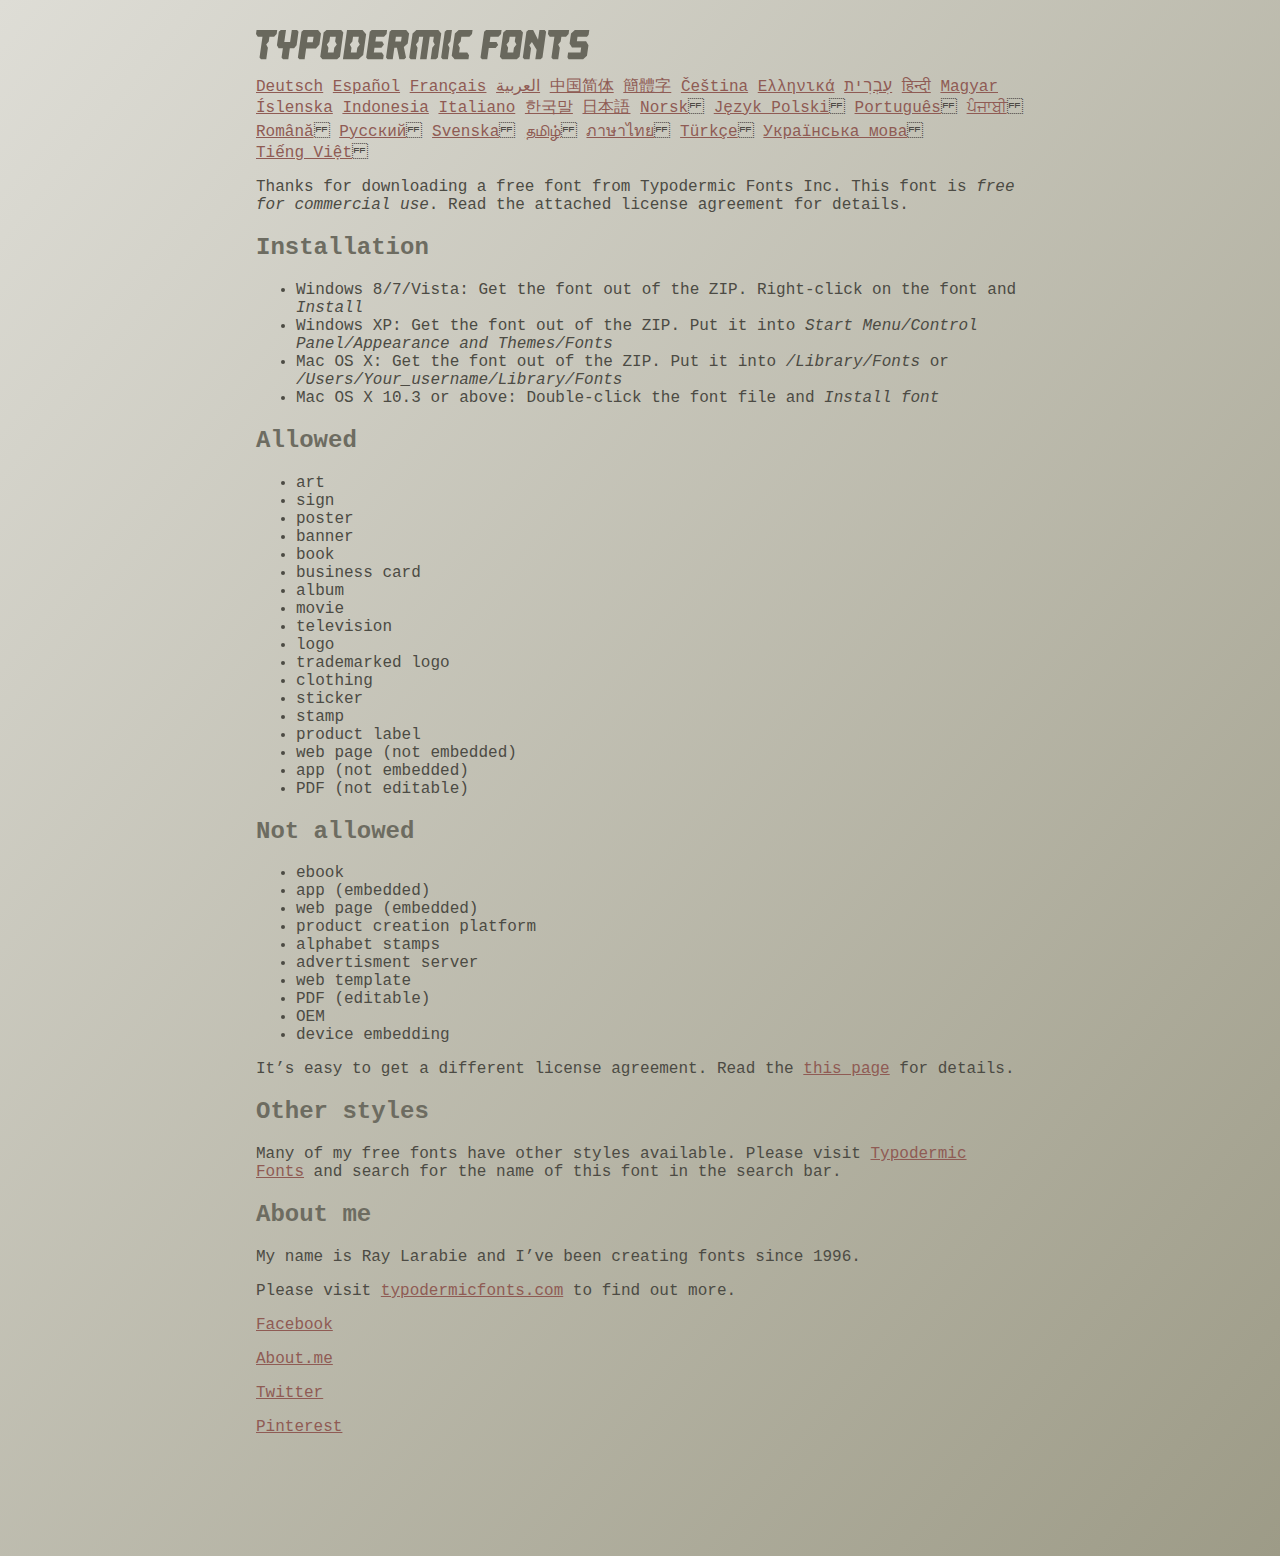
<file: assets/fonts/conthrax/read-this.html>
<head>
<meta http-equiv="Content-Type" content="text/html; charset=utf-8">
<title>Typodermic Fonts Inc. Freeware Font instructions 2014</title>
<style type="text/css">
body {
	margin:30px 20% 120px 20%;
	padding:0px;
	font-family:Consolas, Courier, sans-serif;
	color:#4c4b44;
	background-color:#c2c1b3;

/* IE10 Consumer Preview */ 
background-image: -ms-linear-gradient(top left, #DEDDD6 0%, #9D9B87 100%);

/* Mozilla Firefox */ 
background-image: -moz-linear-gradient(top left, #DEDDD6 0%, #9D9B87 100%);

/* Opera */ 
background-image: -o-linear-gradient(top left, #DEDDD6 0%, #9D9B87 100%);

/* Webkit (Safari/Chrome 10) */ 
background-image: -webkit-gradient(linear, left top, right bottom, color-stop(0, #DEDDD6), color-stop(1, #9D9B87));

/* Webkit (Chrome 11+) */ 
background-image: -webkit-linear-gradient(top left, #DEDDD6 0%, #9D9B87 100%);

/* W3C Markup, IE10 Release Preview */ 
background-image: linear-gradient(to bottom right, #DEDDD6 0%, #9D9B87 100%);

	}
h2 {color:#6d6c61;}
a {color:#8f5b54;}
a:hover {color:#ffffff; background-color:#9a998c;}
</style>
</head>

<body>

<svg width="350px" height="30px">
	<path fill="#69685D" d="M0,4.006L0.554,0h20.674l-0.553,4.006l-2.559,2.772h-4.688l-0.682,4.816l-2.515,3.026l1.663,3.07
		l-1.62,11.594H4.987l-1.448-1.79l2.94-20.716H1.791L0,4.006z"/>
	<path fill="#69685D" d="M35.8,0h5.285l1.408,1.791l-1.876,13.343l-2.515,3.111h-4.264l-1.534,11.04h-5.286l-1.449-1.79l1.322-9.25
		h-4.263l-1.705-3.111l1.875-13.343L24.76,0h5.242l-1.706,12.064h5.799L35.8,0z"/>
	<path fill="#69685D" d="M62.09,0l2.899,3.453L63.412,14.58l-3.496,3.962h-9.805l-1.491,10.742h-5.244l-1.493-1.79l3.625-25.704
		L47.469,0H62.09z M50.965,12.362h5.797l0.81-5.583h-5.799L50.965,12.362z"/>
	<path fill="#69685D" d="M64.256,26.642l3.367-24.041L70.523,0h14.664l2.132,2.601l-3.368,24.041l-2.856,2.643H66.431L64.256,26.642
		z M73.335,11.595l-2.514,3.026l1.663,3.07l-0.683,4.816H77.6l0.68-4.816l2.516-3.07l-1.663-3.026l0.681-4.816h-5.796L73.335,11.595
		z"/>
	<path fill="#69685D" d="M86.926,29.285L91.017,0h15.518l3.581,4.307l-2.899,20.673l-4.774,4.305H86.926z M96.345,11.595
		l-2.515,3.026l1.664,3.07l-0.683,4.816h5.798l0.681-4.816l2.516-3.07l-1.663-3.026l0.681-4.816h-5.796L96.345,11.595z"/>
	<path fill="#69685D" d="M127.114,29.285h-15.473l-1.492-1.79l3.624-25.704L115.731,0h15.389l-0.554,4.006l-2.557,2.772h-7.971
		l-0.684,4.816h6.906l1.662,3.026l-2.515,3.111h-6.905l-0.683,4.775h8.057l1.791,2.771L127.114,29.285z"/>
	<path fill="#69685D" d="M150.21,0l2.898,3.453l-1.405,9.977l-3.881,3.452l2.217,10.613l-1.748,1.79h-4.944l-2.387-11.553h-2.6
		l-1.622,11.553h-5.241l-1.493-1.79l3.624-25.704L135.588,0H150.21z M145.691,6.779h-5.796l-0.683,4.816h5.799L145.691,6.779z"/>
	<path fill="#69685D" d="M159.92,29.285h-5.242l-1.492-1.79l3.41-24.042L160.432,0h21.911l2.897,3.453l-3.409,24.042l-1.876,1.79
		h-5.284l1.617-11.594l2.517-3.07l-1.662-3.026l0.681-4.816h-4.092l-3.154,22.506h-6.522l3.155-22.506h-4.134l-0.683,4.816
		l-2.515,3.026l1.663,3.07L159.92,29.285z"/>
	<path fill="#69685D" d="M191.879,29.285h-5.244l-1.492-1.79l3.624-25.704L190.728,0h5.242l-1.619,11.595l-2.516,3.026l1.663,3.07
		L191.879,29.285z"/>
	<path fill="#69685D" d="M213.018,25.279l-0.554,4.006h-13.854l-2.899-3.494l3.156-22.338L202.702,0h13.854l-0.555,4.006
		l-2.558,2.772h-8.1l-0.683,4.816l-2.515,3.026l1.663,3.07l-0.683,4.816h8.1L213.018,25.279z"/>
	<path fill="#69685D" d="M226.007,29.285l-1.492-1.79l3.624-25.704L230.1,0h15.473l-0.554,4.006l-2.557,2.772h-8.058l-0.724,5.115
		h6.818l1.664,3.07l-2.557,3.11h-6.82l-1.535,11.211H226.007z"/>
	<path fill="#69685D" d="M243.903,26.642l3.368-24.041L250.17,0h14.663l2.131,2.601l-3.367,24.041l-2.855,2.643h-14.664
		L243.903,26.642z M252.983,11.595l-2.516,3.026l1.662,3.07l-0.681,4.816h5.796l0.684-4.816l2.515-3.07l-1.664-3.026l0.684-4.816
		h-5.798L252.983,11.595z"/>
	<path fill="#69685D" d="M280.639,19.822l-4.731-7.758l-2.516,3.069l1.662,3.069l-1.533,11.082h-5.244l-1.493-1.79l3.626-25.704
		L272.37,0h4.773l4.902,9.677L283.41,0h5.285l1.407,1.791l-3.623,25.704l-1.877,1.79h-5.285L280.639,19.822z"/>
	<path fill="#69685D" d="M291.926,4.006L292.48,0h20.674l-0.554,4.006l-2.557,2.772h-4.691l-0.681,4.816l-2.516,3.026l1.664,3.07
		l-1.621,11.594h-5.285l-1.451-1.79l2.942-20.716h-4.689L291.926,4.006z"/>
	<path fill="#69685D" d="M325.168,17.478h-9.209l-2.387-3.923l1.45-10.102L318.857,0h14.452l-0.682,4.86l-1.621,1.918h-9.506
		l-0.64,4.561h9.208l2.388,3.878l-1.493,10.572l-3.836,3.494h-14.579l-1.107-1.917l0.682-4.86h12.362L325.168,17.478z"/>
</svg>

<br>

<p translate="no">

<a href="http://translate.google.com/translate?hl=en&sl=en&tl=de&u=http://typodermicfonts.com/wp-content/uploads/2014/02/read-this.html&sandbox=0&usg=ALkJrhivq6___mill12Uw6fPvMWyJxstkw">Deutsch</a>

<a href="http://translate.google.com/translate?hl=en&sl=en&tl=es&u=http://typodermicfonts.com/wp-content/uploads/2014/02/read-this.html&sandbox=0&usg=ALkJrhjAt3cpinDeMTX6Ro8UcZFqaE8K5Q">Español</a>

<a href="http://translate.google.com/translate?hl=en&sl=en&tl=fr&u=http://typodermicfonts.com/wp-content/uploads/2014/02/read-this.html&sandbox=0&usg=ALkJrhjObLPhFyyhwigF-dBoOZ3eXYdDsw">Français</a>

<a href="http://translate.google.com/translate?hl=en&sl=en&tl=ar&u=http://typodermicfonts.com/wp-content/uploads/2014/02/read-this.html&sandbox=0&usg=ALkJrhg2hs-st3zodt-AjmoeuPHfyJsTEg">العربية</a>

<a href="http://translate.google.com/translate?hl=en&sl=en&tl=zh-CN&u=http://typodermicfonts.com/wp-content/uploads/2014/02/read-this.html&sandbox=0&usg=ALkJrhiilVnjG1Ks0DN7UyRqbKExhxAT-Q">中国简体</a>

<a href="http://translate.google.com/translate?hl=en&sl=en&tl=zh-TW&u=http://typodermicfonts.com/wp-content/uploads/2014/02/read-this.html&sandbox=0&usg=ALkJrhiSCPRAYToARlHI4kxIK9eCIFKQhw">簡體字</a>

<a href="http://translate.google.com/translate?hl=en&sl=en&tl=cs&u=http://typodermicfonts.com/wp-content/uploads/2014/02/read-this.html&sandbox=0&usg=ALkJrhj3z2HOOmCXLT-ApYW2SCeBvTGvTA">Čeština</a>

<a href="http://translate.google.com/translate?hl=en&sl=en&tl=el&u=http://typodermicfonts.com/wp-content/uploads/2014/02/read-this.html&sandbox=0&usg=ALkJrhhoORG-43TvZ2NVrll3T0oyOZE0VA">Ελληνικά</a>

<a href="http://translate.google.com/translate?hl=en&sl=en&tl=iw&u=http://typodermicfonts.com/wp-content/uploads/2014/02/read-this.html&sandbox=0&usg=ALkJrhiP4kLXdDxVNuV6-9tHJ8Tbt-1xKw">עִבְרִית</a>

<a href="http://translate.google.com/translate?hl=en&sl=en&tl=hi&u=http://typodermicfonts.com/wp-content/uploads/2014/02/read-this.html&sandbox=0&usg=ALkJrhhJmUufReWrMTSaGKPPOqV7q5jpGQ">हिन्दी</a>

<a href="http://translate.google.com/translate?hl=en&sl=en&tl=hu&u=http://typodermicfonts.com/wp-content/uploads/2014/02/read-this.html&sandbox=0&usg=ALkJrhgfcL_UwP3jkr6Vvq35rkhETFuTug">Magyar</a>

<a href="http://translate.google.com/translate?hl=en&sl=en&tl=is&u=http://typodermicfonts.com/wp-content/uploads/2014/02/read-this.html&sandbox=0&usg=ALkJrhjpK9lELyRP50Vv3RNgqCJDb6d-GQ">Íslenska</a>

<a href="http://translate.google.com/translate?hl=en&sl=en&tl=id&u=http://typodermicfonts.com/wp-content/uploads/2014/02/read-this.html&sandbox=0&usg=ALkJrhiExV3gmyXBUVqcwNiGiUWQSRrgIQ">Indonesia</a>

<a href="http://translate.google.com/translate?hl=en&sl=en&tl=it&u=http://typodermicfonts.com/wp-content/uploads/2014/02/read-this.html&sandbox=0&usg=ALkJrhgMr2_uulaLYRSFz8C34rtcbN6XEg">Italiano</a>

<a href="http://translate.google.com/translate?hl=en&sl=en&tl=ko&u=http://typodermicfonts.com/wp-content/uploads/2014/02/read-this.html&sandbox=0&usg=ALkJrhhl_nNXiOMIiBERq879UXH1XYfZGw">한국말</a>

<a href="http://translate.google.com/translate?hl=en&ie=UTF8&prev=_t&sl=en&tl=ja&u=http://typodermicfonts.com/wp-content/uploads/2014/02/read-this.html&sandbox=0&usg=ALkJrhi2FvSFgSUub72-Sq2moIRAosCiLA">日本語</a>

<a href="http://translate.google.com/translate?hl=en&sl=en&tl=no&u=http://typodermicfonts.com/wp-content/uploads/2014/02/read-this.html&sandbox=0&usg=ALkJrhhnf9AGd5hfxwA04e1w-tfYPha1ww">Norsk</a>
<a href="http://translate.google.com/translate?hl=en&sl=en&tl=pl&u=http://typodermicfonts.com/wp-content/uploads/2014/02/read-this.html&sandbox=0&usg=ALkJrhjZTe5eJRrZffLe0zgqEHPrMb8pOQ">Język&nbsp;Polski</a>
<a href="http://translate.google.com/translate?hl=en&sl=en&tl=pt-BR&u=http://typodermicfonts.com/wp-content/uploads/2014/02/read-this.html&sandbox=0&usg=ALkJrhg-zp3i6AcZCv02ONjZ5YvkcCFDBw">Português</a>
<a href="http://translate.google.com/translate?hl=en&sl=en&tl=pa&u=http://typodermicfonts.com/wp-content/uploads/2014/02/read-this.html&sandbox=0&usg=ALkJrhhPEMoYvW59_DJT7y6fxgG2IMh23A">ਪੰਜਾਬੀ</a>
<a href="http://translate.google.com/translate?hl=en&sl=en&tl=ro&u=http://typodermicfonts.com/wp-content/uploads/2014/02/read-this.html&sandbox=0&usg=ALkJrhgD0R8zxuQQh-YmFpQTJdvjhAYm2A">Română</a>
<a href="http://translate.google.com/translate?hl=en&sl=en&tl=ru&u=http://typodermicfonts.com/wp-content/uploads/2014/02/read-this.html&sandbox=0&usg=ALkJrhgI6c7Pd-FCcipT4xc2NPTefj5JJg">Русский</a>
<a href="http://translate.google.com/translate?hl=en&sl=en&tl=sv&u=http://typodermicfonts.com/wp-content/uploads/2014/02/read-this.html&sandbox=0&usg=ALkJrhhA8gW_-rjCbZQ5TK46zFMB3_StEQ">Svenska</a>
<a href="http://translate.google.com/translate?hl=en&sl=en&tl=ta&u=http://typodermicfonts.com/wp-content/uploads/2014/02/read-this.html&sandbox=0&usg=ALkJrhiwxxCEPzu3pHBXP-fbTZaOzYqe3g">தமிழ்</a>
<a href="http://translate.google.com/translate?hl=en&sl=en&tl=th&u=http://typodermicfonts.com/wp-content/uploads/2014/02/read-this.html&sandbox=0&usg=ALkJrhjP1N1DRUB1M81k5mi5KnRtt5C2-Q">ภาษาไทย</a>
<a href="http://translate.google.com/translate?hl=en&sl=en&tl=tr&u=http://typodermicfonts.com/wp-content/uploads/2014/02/read-this.html&sandbox=0&usg=ALkJrhiTYbD039OWznCcGyQnMy89_v-1gA">Türkçe</a>
<a href="http://translate.google.com/translate?hl=en&sl=en&tl=uk&u=http%3A%2F%2Ftypodermicfonts.com%2Fwp-content%2Fuploads%2F2014%2F02%2Fread-this.html">Українська&nbsp;мова</a>
<a href="http://translate.google.com/translate?hl=en&sl=en&tl=vi&u=http://typodermicfonts.com/wp-content/uploads/2014/02/read-this.html&sandbox=0&usg=ALkJrhirTQPOLCZognLpxOvJQT_158y07A">Tiếng&nbsp;Việt</a>
</p>


<p>Thanks for downloading a free font from <span translate="no">Typodermic Fonts Inc.</span> This font is <em>free for commercial use</em>. Read the attached license agreement for details.</p>


<h2>Installation</h2>

<ul>
<li>Windows 8/7/Vista: Get the font out of the ZIP. Right-click on the font and <em>Install</em>
<li>Windows XP: Get the font out of the ZIP. Put it into <cite translate="no">Start Menu/Control Panel/Appearance and Themes/Fonts</cite>
<li>Mac OS X: Get the font out of the ZIP. Put it into <cite translate="no">/Library/Fonts</cite> or <cite translate="no">/Users/Your_username/Library/Fonts</cite>
<li>Mac OS X 10.3 or above: Double-click the font file and <em>Install font</em>
</ul>


<h2>Allowed</h2>

<ul>
<li>art
<li>sign
<li>poster
<li>banner
<li>book
<li>business card
<li>album
<li>movie
<li>television
<li>logo
<li>trademarked logo
<li>clothing
<li>sticker
<li>stamp
<li>product label
<li>web page (not embedded)
<li>app (not embedded)
<li>PDF (not editable)
</ul>

<h2>Not allowed</h2>

<ul>
<li>ebook
<li>app (embedded)
<li>web page (embedded)
<li>product creation platform
<li>alphabet stamps
<li>advertisment server
<li>web template
<li>PDF (editable)
<li>OEM
<li>device embedding
</ul>

<p>It&rsquo;s easy to get a different license agreement. Read the <a href="http://typodermicfonts.com/custom/">this page</a> for details.</p>

<h2>Other styles</h2>

<p>Many of my free fonts have other styles available. Please visit <a href="http://typodermicfonts.com">Typodermic Fonts</a> and search for the name of this font in the search bar.</p>


<h2>About me</h2>

<p>My name is <span translate="no">Ray Larabie</span> and I&rsquo;ve been creating fonts since 1996.</p>

<p>Please visit <a href="http://typodermicfonts.com">typodermicfonts.com</a> to find out more.</p>

<p translate="no"><a href="https://www.facebook.com/pages/Typodermic-Fonts/7153899975">Facebook</a></p>
<p translate="no"><a href="http://about.me/raylarabie/#">About.me</a></p>
<p translate="no"><p><a href="https://twitter.com/typodermic">Twitter</a></p>
<p translate="no"><p><a href="http://www.pinterest.com/plywood747/">Pinterest</a></p>

</body>
</file>
<file: assets/css/odometer.css>
.odometer.odometer-auto-theme,
.odometer.odometer-theme-default {
  display: -moz-inline-box;
  -moz-box-orient: vertical;
  display: inline-block;
  vertical-align: middle;
  *vertical-align: auto;
  position: relative;
}
.odometer.odometer-auto-theme,
.odometer.odometer-theme-default {
  *display: inline;
}
.odometer.odometer-auto-theme .odometer-digit,
.odometer.odometer-theme-default .odometer-digit {
  display: -moz-inline-box;
  -moz-box-orient: vertical;
  display: inline-block;
  vertical-align: middle;
  *vertical-align: auto;
  position: relative;
}
.odometer.odometer-auto-theme .odometer-digit,
.odometer.odometer-theme-default .odometer-digit {
  *display: inline;
}
.odometer.odometer-auto-theme .odometer-digit .odometer-digit-spacer,
.odometer.odometer-theme-default .odometer-digit .odometer-digit-spacer {
  display: -moz-inline-box;
  -moz-box-orient: vertical;
  display: inline-block;
  vertical-align: middle;
  *vertical-align: auto;
  visibility: hidden;
}
.odometer.odometer-auto-theme .odometer-digit .odometer-digit-spacer,
.odometer.odometer-theme-default .odometer-digit .odometer-digit-spacer {
  *display: inline;
}
.odometer.odometer-auto-theme .odometer-digit .odometer-digit-inner,
.odometer.odometer-theme-default .odometer-digit .odometer-digit-inner {
  text-align: left;
  display: block;
  position: absolute;
  top: 0;
  left: 0;
  right: 0;
  bottom: 0;
  overflow: hidden;
}
.odometer.odometer-auto-theme .odometer-digit .odometer-ribbon,
.odometer.odometer-theme-default .odometer-digit .odometer-ribbon {
  display: block;
}
.odometer.odometer-auto-theme .odometer-digit .odometer-ribbon-inner,
.odometer.odometer-theme-default .odometer-digit .odometer-ribbon-inner {
  display: block;
  -webkit-backface-visibility: hidden;
}
.odometer.odometer-auto-theme .odometer-digit .odometer-value,
.odometer.odometer-theme-default .odometer-digit .odometer-value {
  display: block;
  -webkit-transform: translateZ(0);
}
.odometer.odometer-auto-theme
  .odometer-digit
  .odometer-value.odometer-last-value,
.odometer.odometer-theme-default
  .odometer-digit
  .odometer-value.odometer-last-value {
  position: absolute;
}
.odometer.odometer-auto-theme.odometer-animating-up .odometer-ribbon-inner,
.odometer.odometer-theme-default.odometer-animating-up .odometer-ribbon-inner {
  -webkit-transition: -webkit-transform 2s;
  -moz-transition: -moz-transform 2s;
  -ms-transition: -ms-transform 2s;
  -o-transition: -o-transform 2s;
  transition: transform 2s;
}
.odometer.odometer-auto-theme.odometer-animating-up.odometer-animating
  .odometer-ribbon-inner,
.odometer.odometer-theme-default.odometer-animating-up.odometer-animating
  .odometer-ribbon-inner {
  -webkit-transform: translateY(-100%);
  -moz-transform: translateY(-100%);
  -ms-transform: translateY(-100%);
  -o-transform: translateY(-100%);
  transform: translateY(-100%);
}
.odometer.odometer-auto-theme.odometer-animating-down .odometer-ribbon-inner,
.odometer.odometer-theme-default.odometer-animating-down
  .odometer-ribbon-inner {
  -webkit-transform: translateY(-100%);
  -moz-transform: translateY(-100%);
  -ms-transform: translateY(-100%);
  -o-transform: translateY(-100%);
  transform: translateY(-100%);
}
.odometer.odometer-auto-theme.odometer-animating-down.odometer-animating
  .odometer-ribbon-inner,
.odometer.odometer-theme-default.odometer-animating-down.odometer-animating
  .odometer-ribbon-inner {
  -webkit-transition: -webkit-transform 2s;
  -moz-transition: -moz-transform 2s;
  -ms-transition: -ms-transform 2s;
  -o-transition: -o-transform 2s;
  transition: transform 2s;
  -webkit-transform: translateY(0);
  -moz-transform: translateY(0);
  -ms-transform: translateY(0);
  -o-transform: translateY(0);
  transform: translateY(0);
}

/* .odometer.odometer-auto-theme,
.odometer.odometer-theme-default {
  line-height: 1.1em;
} */
.odometer.odometer-auto-theme .odometer-value,
.odometer.odometer-theme-default .odometer-value {
  text-align: left;
}
</file>
<file: assets/css/style.css>
/*--------------------------------------------------------------
>> TABLE OF CONTENTS:
----------------------------------------------------------------
1. Typography
2. Preloader
3. Spacing
4. General
5. Slider
6. Video Modal
7. Header
8. Footer
9. Hero
10. Iconbox
11. Posts
12. CTA
13. Counter
14. Team
15. Card
--------------------------------------------------------------*/
/*--------------------------------------------------------------
## All Variable
----------------------------------------------------------------*/
:root {
  --web-wash: #0a0909;
  --heading-color: #fff;
  --body-color: rgba(255, 255, 255, 0.7);
  --ternary: #88a5ad;
  --accent-color: #e018ff;
  --gray: #f7f7f7;
  --border: #dddddd;
  --heading-font: "Conthrax", serif;
  --body-font: "Urbanist", sans-serif;
}

/*--------------------------------------------------------------
** Goolge Fonts
----------------------------------------------------------------*/
@font-face {
  font-family: "Conthrax";
  src: url("../fonts/conthrax/conthrax-sb.ttf") format("truetype");
  font-weight: 600;
  font-style: normal;
}
@font-face {
  font-family: "Urbanist";
  src: url("../fonts/urbanist/static/Urbanist-Bold.ttf") format("truetype");
  font-weight: 700;
  font-style: normal;
}
@font-face {
  font-family: "Urbanist";
  src: url("../fonts/urbanist/static/Urbanist-Medium.ttf") format("truetype");
  font-weight: 500;
  font-style: normal;
}
@font-face {
  font-family: "Urbanist";
  src: url("../fonts/urbanist/static/Urbanist-Regular.ttf") format("truetype");
  font-weight: 400;
  font-style: normal;
}
/*--------------------------------------------------------------
1. Typography
----------------------------------------------------------------*/
body,
html {
  color: var(--body-color);
  background-color: var(--web-wash);
  font-family: var(--body-font);
  font-size: 16px;
  line-height: 1.5em;
  font-weight: 700;
  overflow-x: clip;
}

h1,
h2,
h3,
h4,
h5,
h6 {
  clear: both;
  color: var(--heading-color);
  padding: 0;
  margin: 0 0 20px 0;
  font-weight: 600;
  line-height: 1.2em;
  font-family: var(--heading-font);
}

.cs_primary_font {
  font-family: var(--heading-font);
}

.cs_secondary_font {
  font-family: var(--body-font);
}

h1 {
  font-size: 56px;
}

h2 {
  font-size: 42px;
}

h3 {
  font-size: 30px;
}

h4 {
  font-size: 24px;
}

h5 {
  font-size: 18px;
}

h6 {
  font-size: 16px;
}

p {
  margin-bottom: 15px;
}

ul {
  margin: 0 0 25px 0;
  padding-left: 20px;
  list-style: square outside none;
}

ol {
  padding-left: 20px;
  margin-bottom: 25px;
}

dfn,
cite,
em,
i {
  font-style: italic;
}

blockquote {
  margin: 0 15px;
  font-style: italic;
  font-size: 20px;
  line-height: 1.6em;
  margin: 0;
}

address {
  margin: 0 0 15px;
}

img {
  border: 0;
  max-width: 100%;
  height: auto;
}

a {
  color: inherit;
  text-decoration: none;
  -webkit-transition: all 0.3s ease;
  transition: all 0.3s ease;
}

button {
  color: inherit;
  -webkit-transition: all 0.3s ease;
  transition: all 0.3s ease;
  cursor: pointer;
}

a:hover {
  text-decoration: none;
  color: var(--accent-color);
}

table {
  width: 100%;
  margin-bottom: 25px;
}
table th {
  font-weight: 600;
  color: var(--body-color);
}
table td,
table th {
  border-top: 1px solid var(--border);
  padding: 11px 10px;
}

dl {
  margin-bottom: 25px;
}
dl dt {
  font-weight: 600;
}

b,
strong {
  font-weight: bold;
}

pre {
  color: var(--body-color);
  border: 1px solid var(--border);
  font-size: 18px;
  padding: 25px;
  border-radius: 5px;
}

kbd {
  font-size: 100%;
  background-color: var(--body-color);
  border-radius: 5px;
}

input,
textarea {
  color: var(--heading-color);
  -webkit-transition: all 0.4s ease;
  transition: all 0.4s ease;
}

/*--------------------------------------------------------------
  2. Preloader
----------------------------------------------------------------*/
.cs_preloader {
  position: fixed;
  z-index: 99999;
  top: 0;
  width: 100%;
  height: 100vh;
  background-color: var(--web-wash);
  -webkit-box-orient: vertical;
  -webkit-box-direction: normal;
      -ms-flex-direction: column;
          flex-direction: column;
}
.cs_preloader::before, .cs_preloader::after {
  content: "";
  width: 514px;
  height: 514px;
  border-radius: 50%;
  background: -webkit-gradient(linear, left top, left bottom, from(rgba(224, 24, 255, 0.5)), to(rgba(134, 14, 153, 0.5)));
  background: linear-gradient(180deg, rgba(224, 24, 255, 0.5) 0%, rgba(134, 14, 153, 0.5) 100%);
  -webkit-filter: blur(250px);
          filter: blur(250px);
  position: absolute;
  pointer-events: none;
}
.cs_preloader::before {
  top: -95px;
  left: -121px;
}
.cs_preloader::after {
  right: -80px;
  top: 190px;
}

.cs_preloader_in {
  background: linear-gradient(116.85deg, #e018ff 0%, #823fff 100%);
  border-radius: 50%;
  width: 50px;
  height: 50px;
  left: 0;
  top: 0;
  -webkit-animation: spin 0.5s ease-in-out infinite;
          animation: spin 0.5s ease-in-out infinite;
}

.cs_preloader span {
  font-weight: 600;
  left: 50%;
  letter-spacing: 5px;
  text-transform: uppercase;
  margin-top: 12px;
}

@-webkit-keyframes spin {
  0% {
    -webkit-transform: rotate(0deg);
            transform: rotate(0deg);
  }
  100% {
    -webkit-transform: rotate(360deg);
            transform: rotate(360deg);
  }
}

@keyframes spin {
  0% {
    -webkit-transform: rotate(0deg);
            transform: rotate(0deg);
  }
  100% {
    -webkit-transform: rotate(360deg);
            transform: rotate(360deg);
  }
}
/*--------------------------------------------------------------
  3. Spacing
----------------------------------------------------------------*/
@media screen and (min-width: 992px) {
  .cs_height_1 {
    height: 1px;
  }
  .cs_height_2 {
    height: 2px;
  }
  .cs_height_3 {
    height: 3px;
  }
  .cs_height_4 {
    height: 4px;
  }
  .cs_height_5 {
    height: 5px;
  }
  .cs_height_6 {
    height: 6px;
  }
  .cs_height_7 {
    height: 7px;
  }
  .cs_height_8 {
    height: 8px;
  }
  .cs_height_9 {
    height: 9px;
  }
  .cs_height_10 {
    height: 10px;
  }
  .cs_height_11 {
    height: 11px;
  }
  .cs_height_12 {
    height: 12px;
  }
  .cs_height_13 {
    height: 13px;
  }
  .cs_height_14 {
    height: 14px;
  }
  .cs_height_15 {
    height: 15px;
  }
  .cs_height_16 {
    height: 16px;
  }
  .cs_height_17 {
    height: 17px;
  }
  .cs_height_18 {
    height: 18px;
  }
  .cs_height_19 {
    height: 19px;
  }
  .cs_height_20 {
    height: 20px;
  }
  .cs_height_21 {
    height: 21px;
  }
  .cs_height_22 {
    height: 22px;
  }
  .cs_height_23 {
    height: 23px;
  }
  .cs_height_24 {
    height: 24px;
  }
  .cs_height_25 {
    height: 25px;
  }
  .cs_height_26 {
    height: 26px;
  }
  .cs_height_27 {
    height: 27px;
  }
  .cs_height_28 {
    height: 28px;
  }
  .cs_height_29 {
    height: 29px;
  }
  .cs_height_30 {
    height: 30px;
  }
  .cs_height_31 {
    height: 31px;
  }
  .cs_height_32 {
    height: 32px;
  }
  .cs_height_33 {
    height: 33px;
  }
  .cs_height_34 {
    height: 34px;
  }
  .cs_height_35 {
    height: 35px;
  }
  .cs_height_36 {
    height: 36px;
  }
  .cs_height_37 {
    height: 37px;
  }
  .cs_height_38 {
    height: 38px;
  }
  .cs_height_39 {
    height: 39px;
  }
  .cs_height_40 {
    height: 40px;
  }
  .cs_height_41 {
    height: 41px;
  }
  .cs_height_42 {
    height: 42px;
  }
  .cs_height_43 {
    height: 43px;
  }
  .cs_height_44 {
    height: 44px;
  }
  .cs_height_45 {
    height: 45px;
  }
  .cs_height_46 {
    height: 46px;
  }
  .cs_height_47 {
    height: 47px;
  }
  .cs_height_48 {
    height: 48px;
  }
  .cs_height_49 {
    height: 49px;
  }
  .cs_height_50 {
    height: 50px;
  }
  .cs_height_51 {
    height: 51px;
  }
  .cs_height_52 {
    height: 52px;
  }
  .cs_height_53 {
    height: 53px;
  }
  .cs_height_54 {
    height: 54px;
  }
  .cs_height_55 {
    height: 55px;
  }
  .cs_height_56 {
    height: 56px;
  }
  .cs_height_57 {
    height: 57px;
  }
  .cs_height_58 {
    height: 58px;
  }
  .cs_height_59 {
    height: 59px;
  }
  .cs_height_60 {
    height: 60px;
  }
  .cs_height_61 {
    height: 61px;
  }
  .cs_height_62 {
    height: 62px;
  }
  .cs_height_63 {
    height: 63px;
  }
  .cs_height_64 {
    height: 64px;
  }
  .cs_height_65 {
    height: 65px;
  }
  .cs_height_66 {
    height: 66px;
  }
  .cs_height_67 {
    height: 67px;
  }
  .cs_height_68 {
    height: 68px;
  }
  .cs_height_69 {
    height: 69px;
  }
  .cs_height_70 {
    height: 70px;
  }
  .cs_height_71 {
    height: 71px;
  }
  .cs_height_72 {
    height: 72px;
  }
  .cs_height_73 {
    height: 73px;
  }
  .cs_height_74 {
    height: 74px;
  }
  .cs_height_75 {
    height: 75px;
  }
  .cs_height_76 {
    height: 76px;
  }
  .cs_height_77 {
    height: 77px;
  }
  .cs_height_78 {
    height: 78px;
  }
  .cs_height_79 {
    height: 79px;
  }
  .cs_height_80 {
    height: 80px;
  }
  .cs_height_81 {
    height: 81px;
  }
  .cs_height_82 {
    height: 82px;
  }
  .cs_height_83 {
    height: 83px;
  }
  .cs_height_84 {
    height: 84px;
  }
  .cs_height_85 {
    height: 85px;
  }
  .cs_height_86 {
    height: 86px;
  }
  .cs_height_87 {
    height: 87px;
  }
  .cs_height_88 {
    height: 88px;
  }
  .cs_height_89 {
    height: 89px;
  }
  .cs_height_90 {
    height: 90px;
  }
  .cs_height_91 {
    height: 91px;
  }
  .cs_height_92 {
    height: 92px;
  }
  .cs_height_93 {
    height: 93px;
  }
  .cs_height_94 {
    height: 94px;
  }
  .cs_height_95 {
    height: 95px;
  }
  .cs_height_96 {
    height: 96px;
  }
  .cs_height_97 {
    height: 97px;
  }
  .cs_height_98 {
    height: 98px;
  }
  .cs_height_99 {
    height: 99px;
  }
  .cs_height_100 {
    height: 100px;
  }
  .cs_height_101 {
    height: 101px;
  }
  .cs_height_102 {
    height: 102px;
  }
  .cs_height_103 {
    height: 103px;
  }
  .cs_height_104 {
    height: 104px;
  }
  .cs_height_105 {
    height: 105px;
  }
  .cs_height_106 {
    height: 106px;
  }
  .cs_height_107 {
    height: 107px;
  }
  .cs_height_108 {
    height: 108px;
  }
  .cs_height_109 {
    height: 109px;
  }
  .cs_height_110 {
    height: 110px;
  }
  .cs_height_111 {
    height: 111px;
  }
  .cs_height_112 {
    height: 112px;
  }
  .cs_height_113 {
    height: 113px;
  }
  .cs_height_114 {
    height: 114px;
  }
  .cs_height_115 {
    height: 115px;
  }
  .cs_height_116 {
    height: 116px;
  }
  .cs_height_117 {
    height: 117px;
  }
  .cs_height_118 {
    height: 118px;
  }
  .cs_height_119 {
    height: 119px;
  }
  .cs_height_120 {
    height: 120px;
  }
  .cs_height_121 {
    height: 121px;
  }
  .cs_height_122 {
    height: 122px;
  }
  .cs_height_123 {
    height: 123px;
  }
  .cs_height_124 {
    height: 124px;
  }
  .cs_height_125 {
    height: 125px;
  }
  .cs_height_126 {
    height: 126px;
  }
  .cs_height_127 {
    height: 127px;
  }
  .cs_height_128 {
    height: 128px;
  }
  .cs_height_129 {
    height: 129px;
  }
  .cs_height_130 {
    height: 130px;
  }
  .cs_height_131 {
    height: 131px;
  }
  .cs_height_132 {
    height: 132px;
  }
  .cs_height_133 {
    height: 133px;
  }
  .cs_height_134 {
    height: 134px;
  }
  .cs_height_135 {
    height: 135px;
  }
  .cs_height_136 {
    height: 136px;
  }
  .cs_height_137 {
    height: 137px;
  }
  .cs_height_138 {
    height: 138px;
  }
  .cs_height_139 {
    height: 139px;
  }
  .cs_height_140 {
    height: 140px;
  }
  .cs_height_141 {
    height: 141px;
  }
  .cs_height_142 {
    height: 142px;
  }
  .cs_height_143 {
    height: 143px;
  }
  .cs_height_144 {
    height: 144px;
  }
  .cs_height_145 {
    height: 145px;
  }
  .cs_height_146 {
    height: 146px;
  }
  .cs_height_147 {
    height: 147px;
  }
  .cs_height_148 {
    height: 148px;
  }
  .cs_height_149 {
    height: 149px;
  }
  .cs_height_150 {
    height: 150px;
  }
  .cs_height_151 {
    height: 151px;
  }
  .cs_height_152 {
    height: 152px;
  }
  .cs_height_153 {
    height: 153px;
  }
  .cs_height_154 {
    height: 154px;
  }
  .cs_height_155 {
    height: 155px;
  }
  .cs_height_156 {
    height: 156px;
  }
  .cs_height_157 {
    height: 157px;
  }
  .cs_height_158 {
    height: 158px;
  }
  .cs_height_159 {
    height: 159px;
  }
  .cs_height_160 {
    height: 160px;
  }
  .cs_height_161 {
    height: 161px;
  }
  .cs_height_162 {
    height: 162px;
  }
  .cs_height_163 {
    height: 163px;
  }
  .cs_height_164 {
    height: 164px;
  }
  .cs_height_165 {
    height: 165px;
  }
  .cs_height_166 {
    height: 166px;
  }
  .cs_height_167 {
    height: 167px;
  }
  .cs_height_168 {
    height: 168px;
  }
  .cs_height_169 {
    height: 169px;
  }
  .cs_height_170 {
    height: 170px;
  }
  .cs_height_171 {
    height: 171px;
  }
  .cs_height_172 {
    height: 172px;
  }
  .cs_height_173 {
    height: 173px;
  }
  .cs_height_174 {
    height: 174px;
  }
  .cs_height_175 {
    height: 175px;
  }
  .cs_height_176 {
    height: 176px;
  }
  .cs_height_177 {
    height: 177px;
  }
  .cs_height_178 {
    height: 178px;
  }
  .cs_height_179 {
    height: 179px;
  }
  .cs_height_180 {
    height: 180px;
  }
}
@media screen and (max-width: 991px) {
  .cs_height_lg_1 {
    height: 1px;
  }
  .cs_height_lg_2 {
    height: 2px;
  }
  .cs_height_lg_3 {
    height: 3px;
  }
  .cs_height_lg_4 {
    height: 4px;
  }
  .cs_height_lg_5 {
    height: 5px;
  }
  .cs_height_lg_6 {
    height: 6px;
  }
  .cs_height_lg_7 {
    height: 7px;
  }
  .cs_height_lg_8 {
    height: 8px;
  }
  .cs_height_lg_9 {
    height: 9px;
  }
  .cs_height_lg_10 {
    height: 10px;
  }
  .cs_height_lg_11 {
    height: 11px;
  }
  .cs_height_lg_12 {
    height: 12px;
  }
  .cs_height_lg_13 {
    height: 13px;
  }
  .cs_height_lg_14 {
    height: 14px;
  }
  .cs_height_lg_15 {
    height: 15px;
  }
  .cs_height_lg_16 {
    height: 16px;
  }
  .cs_height_lg_17 {
    height: 17px;
  }
  .cs_height_lg_18 {
    height: 18px;
  }
  .cs_height_lg_19 {
    height: 19px;
  }
  .cs_height_lg_20 {
    height: 20px;
  }
  .cs_height_lg_21 {
    height: 21px;
  }
  .cs_height_lg_22 {
    height: 22px;
  }
  .cs_height_lg_23 {
    height: 23px;
  }
  .cs_height_lg_24 {
    height: 24px;
  }
  .cs_height_lg_25 {
    height: 25px;
  }
  .cs_height_lg_26 {
    height: 26px;
  }
  .cs_height_lg_27 {
    height: 27px;
  }
  .cs_height_lg_28 {
    height: 28px;
  }
  .cs_height_lg_29 {
    height: 29px;
  }
  .cs_height_lg_30 {
    height: 30px;
  }
  .cs_height_lg_31 {
    height: 31px;
  }
  .cs_height_lg_32 {
    height: 32px;
  }
  .cs_height_lg_33 {
    height: 33px;
  }
  .cs_height_lg_34 {
    height: 34px;
  }
  .cs_height_lg_35 {
    height: 35px;
  }
  .cs_height_lg_36 {
    height: 36px;
  }
  .cs_height_lg_37 {
    height: 37px;
  }
  .cs_height_lg_38 {
    height: 38px;
  }
  .cs_height_lg_39 {
    height: 39px;
  }
  .cs_height_lg_40 {
    height: 40px;
  }
  .cs_height_lg_41 {
    height: 41px;
  }
  .cs_height_lg_42 {
    height: 42px;
  }
  .cs_height_lg_43 {
    height: 43px;
  }
  .cs_height_lg_44 {
    height: 44px;
  }
  .cs_height_lg_45 {
    height: 45px;
  }
  .cs_height_lg_46 {
    height: 46px;
  }
  .cs_height_lg_47 {
    height: 47px;
  }
  .cs_height_lg_48 {
    height: 48px;
  }
  .cs_height_lg_49 {
    height: 49px;
  }
  .cs_height_lg_50 {
    height: 50px;
  }
  .cs_height_lg_51 {
    height: 51px;
  }
  .cs_height_lg_52 {
    height: 52px;
  }
  .cs_height_lg_53 {
    height: 53px;
  }
  .cs_height_lg_54 {
    height: 54px;
  }
  .cs_height_lg_55 {
    height: 55px;
  }
  .cs_height_lg_56 {
    height: 56px;
  }
  .cs_height_lg_57 {
    height: 57px;
  }
  .cs_height_lg_58 {
    height: 58px;
  }
  .cs_height_lg_59 {
    height: 59px;
  }
  .cs_height_lg_60 {
    height: 60px;
  }
  .cs_height_lg_61 {
    height: 61px;
  }
  .cs_height_lg_62 {
    height: 62px;
  }
  .cs_height_lg_63 {
    height: 63px;
  }
  .cs_height_lg_64 {
    height: 64px;
  }
  .cs_height_lg_65 {
    height: 65px;
  }
  .cs_height_lg_66 {
    height: 66px;
  }
  .cs_height_lg_67 {
    height: 67px;
  }
  .cs_height_lg_68 {
    height: 68px;
  }
  .cs_height_lg_69 {
    height: 69px;
  }
  .cs_height_lg_70 {
    height: 70px;
  }
  .cs_height_lg_71 {
    height: 71px;
  }
  .cs_height_lg_72 {
    height: 72px;
  }
  .cs_height_lg_73 {
    height: 73px;
  }
  .cs_height_lg_74 {
    height: 74px;
  }
  .cs_height_lg_75 {
    height: 75px;
  }
  .cs_height_lg_76 {
    height: 76px;
  }
  .cs_height_lg_77 {
    height: 77px;
  }
  .cs_height_lg_78 {
    height: 78px;
  }
  .cs_height_lg_79 {
    height: 79px;
  }
  .cs_height_lg_80 {
    height: 80px;
  }
  .cs_height_lg_81 {
    height: 81px;
  }
  .cs_height_lg_82 {
    height: 82px;
  }
  .cs_height_lg_83 {
    height: 83px;
  }
  .cs_height_lg_84 {
    height: 84px;
  }
  .cs_height_lg_85 {
    height: 85px;
  }
  .cs_height_lg_86 {
    height: 86px;
  }
  .cs_height_lg_87 {
    height: 87px;
  }
  .cs_height_lg_88 {
    height: 88px;
  }
  .cs_height_lg_89 {
    height: 89px;
  }
  .cs_height_lg_90 {
    height: 90px;
  }
  .cs_height_lg_91 {
    height: 91px;
  }
  .cs_height_lg_92 {
    height: 92px;
  }
  .cs_height_lg_93 {
    height: 93px;
  }
  .cs_height_lg_94 {
    height: 94px;
  }
  .cs_height_lg_95 {
    height: 95px;
  }
  .cs_height_lg_96 {
    height: 96px;
  }
  .cs_height_lg_97 {
    height: 97px;
  }
  .cs_height_lg_98 {
    height: 98px;
  }
  .cs_height_lg_99 {
    height: 99px;
  }
  .cs_height_lg_100 {
    height: 100px;
  }
  .cs_height_lg_101 {
    height: 101px;
  }
  .cs_height_lg_102 {
    height: 102px;
  }
  .cs_height_lg_103 {
    height: 103px;
  }
  .cs_height_lg_104 {
    height: 104px;
  }
  .cs_height_lg_105 {
    height: 105px;
  }
  .cs_height_lg_106 {
    height: 106px;
  }
  .cs_height_lg_107 {
    height: 107px;
  }
  .cs_height_lg_108 {
    height: 108px;
  }
  .cs_height_lg_109 {
    height: 109px;
  }
  .cs_height_lg_110 {
    height: 110px;
  }
  .cs_height_lg_111 {
    height: 111px;
  }
  .cs_height_lg_112 {
    height: 112px;
  }
  .cs_height_lg_113 {
    height: 113px;
  }
  .cs_height_lg_114 {
    height: 114px;
  }
  .cs_height_lg_115 {
    height: 115px;
  }
  .cs_height_lg_116 {
    height: 116px;
  }
  .cs_height_lg_117 {
    height: 117px;
  }
  .cs_height_lg_118 {
    height: 118px;
  }
  .cs_height_lg_119 {
    height: 119px;
  }
  .cs_height_lg_120 {
    height: 120px;
  }
  .cs_height_lg_121 {
    height: 121px;
  }
  .cs_height_lg_122 {
    height: 122px;
  }
  .cs_height_lg_123 {
    height: 123px;
  }
  .cs_height_lg_124 {
    height: 124px;
  }
  .cs_height_lg_125 {
    height: 125px;
  }
  .cs_height_lg_126 {
    height: 126px;
  }
  .cs_height_lg_127 {
    height: 127px;
  }
  .cs_height_lg_128 {
    height: 128px;
  }
  .cs_height_lg_129 {
    height: 129px;
  }
  .cs_height_lg_130 {
    height: 130px;
  }
  .cs_height_lg_131 {
    height: 131px;
  }
  .cs_height_lg_132 {
    height: 132px;
  }
  .cs_height_lg_133 {
    height: 133px;
  }
  .cs_height_lg_134 {
    height: 134px;
  }
  .cs_height_lg_135 {
    height: 135px;
  }
  .cs_height_lg_136 {
    height: 136px;
  }
  .cs_height_lg_137 {
    height: 137px;
  }
  .cs_height_lg_138 {
    height: 138px;
  }
  .cs_height_lg_139 {
    height: 139px;
  }
  .cs_height_lg_140 {
    height: 140px;
  }
  .cs_height_lg_141 {
    height: 141px;
  }
  .cs_height_lg_142 {
    height: 142px;
  }
  .cs_height_lg_143 {
    height: 143px;
  }
  .cs_height_lg_144 {
    height: 144px;
  }
  .cs_height_lg_145 {
    height: 145px;
  }
  .cs_height_lg_146 {
    height: 146px;
  }
  .cs_height_lg_147 {
    height: 147px;
  }
  .cs_height_lg_148 {
    height: 148px;
  }
  .cs_height_lg_149 {
    height: 149px;
  }
  .cs_height_lg_150 {
    height: 150px;
  }
  .cs_height_lg_151 {
    height: 151px;
  }
  .cs_height_lg_152 {
    height: 152px;
  }
  .cs_height_lg_153 {
    height: 153px;
  }
  .cs_height_lg_154 {
    height: 154px;
  }
  .cs_height_lg_155 {
    height: 155px;
  }
  .cs_height_lg_156 {
    height: 156px;
  }
  .cs_height_lg_157 {
    height: 157px;
  }
  .cs_height_lg_158 {
    height: 158px;
  }
  .cs_height_lg_159 {
    height: 159px;
  }
  .cs_height_lg_160 {
    height: 160px;
  }
  .cs_height_lg_161 {
    height: 161px;
  }
  .cs_height_lg_162 {
    height: 162px;
  }
  .cs_height_lg_163 {
    height: 163px;
  }
  .cs_height_lg_164 {
    height: 164px;
  }
  .cs_height_lg_165 {
    height: 165px;
  }
  .cs_height_lg_166 {
    height: 166px;
  }
  .cs_height_lg_167 {
    height: 167px;
  }
  .cs_height_lg_168 {
    height: 168px;
  }
  .cs_height_lg_169 {
    height: 169px;
  }
  .cs_height_lg_170 {
    height: 170px;
  }
  .cs_height_lg_171 {
    height: 171px;
  }
  .cs_height_lg_172 {
    height: 172px;
  }
  .cs_height_lg_173 {
    height: 173px;
  }
  .cs_height_lg_174 {
    height: 174px;
  }
  .cs_height_lg_175 {
    height: 175px;
  }
  .cs_height_lg_176 {
    height: 176px;
  }
  .cs_height_lg_177 {
    height: 177px;
  }
  .cs_height_lg_178 {
    height: 178px;
  }
  .cs_height_lg_179 {
    height: 179px;
  }
  .cs_height_lg_180 {
    height: 180px;
  }
}
/*--------------------------------------------------------------
  4. General
----------------------------------------------------------------*/
.cs_light {
  font-weight: 300;
}

.cs_normal {
  font-weight: 400;
}

.cs_medium {
  font-weight: 500;
}

.cs_semibold {
  font-weight: 600;
}

.cs_bold {
  font-weight: 700;
}

.cs_extra_bold {
  font-weight: 800;
}

.cs_black {
  font-weight: 900;
}

.cs_radius_3 {
  border-radius: 3px;
}

.cs_radius_5 {
  border-radius: 5px;
}

.cs_radius_7 {
  border-radius: 7px;
}

.cs_radius_10 {
  border-radius: 10px;
}

.cs_radius_15 {
  border-radius: 15px;
}

.cs_radius_20 {
  border-radius: 20px;
}

.cs_mp_0 {
  list-style: none;
  margin: 0;
  padding: 0;
}

.cs_row_gap_60 {
  margin-left: -30px;
  margin-right: -30px;
}
.cs_row_gap_60 > * {
  padding-left: 30px;
  padding-right: 30px;
}

.cs_gap_y_24 {
  gap: 24px 0;
}

.cs_gap_y_30 {
  gap: 30px 0;
}

.cs_gap_y_35 {
  gap: 35px 0;
}

.cs_gap_y_40 {
  gap: 40px 0;
}

.cs_gap_y_45 {
  gap: 45px 0;
}

.cs_gap_y_50 {
  gap: 50px 0;
}

.cs_gap_y_60 {
  gap: 60px 0;
}

.cs_gap_y_65 {
  gap: 65px 0;
}

.cs_gap_y_80 {
  gap: 80px 0;
}

.cs_gap_y_100 {
  gap: 100px 0;
}

hr {
  margin: 0;
  padding: 0;
  border: none;
  border-top: 1px solid #f2f1ff;
}

.cs_bg_filed {
  background-size: cover;
  background-repeat: no-repeat;
  background-position: center;
}

.cs_bg_fixed {
  background-attachment: fixed;
}
@media (max-width: 1370px) {
  .cs_bg_fixed {
    background-attachment: initial;
  }
}

.cs_center {
  display: -webkit-box;
  display: -ms-flexbox;
  display: flex;
  -webkit-box-align: center;
      -ms-flex-align: center;
          align-items: center;
  -webkit-box-pack: center;
      -ms-flex-pack: center;
          justify-content: center;
}

.cs_primary_color {
  color: var(--heading-color);
}

.cs_secondary_color {
  color: var(--body-color);
}

.cs_ternary_color {
  color: var(--ternary);
}

.cs_accent_color {
  color: var(--accent-color);
}

.cs_gradient_color {
  background: linear-gradient(108.18deg, #823fff 40%, #e018ff 60%);
  -webkit-background-clip: text;
  -webkit-text-fill-color: transparent;
}

.cs_primary_bg {
  background-color: var(--heading-color);
}

.cs_secondary_bg {
  background-color: var(--body-color);
}

.cs_ternary_bg {
  background-color: var(--ternary);
}

.cs_gray_bg {
  background-color: var(--gray);
}

.cs_accent_bg {
  background-color: var(--accent-color);
}

label {
  display: inline-block;
  margin-bottom: 7px;
}
@media (max-width: 991px) {
  label {
    margin-bottom: 2px;
  }
}

.cs_btn.cs_style_1 {
  display: -webkit-inline-box;
  display: -ms-inline-flexbox;
  display: inline-flex;
  -webkit-box-pack: center;
      -ms-flex-pack: center;
          justify-content: center;
  -webkit-box-align: center;
      -ms-flex-align: center;
          align-items: center;
  font-size: 18px;
  line-height: 1.5em;
  padding: 1px;
  border-radius: 8px;
  background: -webkit-gradient(linear, left top, right top, from(#e018ff), to(#823fff));
  background: linear-gradient(90deg, #e018ff 0%, #823fff 100%);
}
@media (max-width: 767px) {
  .cs_btn.cs_style_1 {
    font-size: 16px;
  }
}
.cs_btn.cs_style_1 span {
  color: var(--heading-color);
  padding: 10px 32px;
  -webkit-transition: all 0.3s ease;
  transition: all 0.3s ease;
  border-radius: inherit;
  display: -webkit-box;
  display: -ms-flexbox;
  display: flex;
  -webkit-box-align: center;
      -ms-flex-align: center;
          align-items: center;
  gap: 10px;
}
.cs_btn.cs_style_1:hover span {
  color: var(--heading-color);
  background-color: var(--web-wash);
}
.cs_btn.cs_style_1.cs_type_1 span {
  background-color: var(--web-wash);
}
.cs_btn.cs_style_1.cs_type_1:hover span {
  background-color: transparent;
}

.cs_mp0 {
  list-style: none;
  margin: 0;
  padding: 0;
}

.container-fluid {
  width: 100%;
  max-width: 1920px;
  padding: 0 12px;
  margin: 0 auto;
}

@media (max-width: 1199px) {
  .cs_lg_reverse {
    -webkit-box-orient: vertical;
    -webkit-box-direction: reverse;
        -ms-flex-direction: column-reverse;
            flex-direction: column-reverse;
  }
}

@media (max-width: 991px) {
  .cs_md_reverse {
    -webkit-box-orient: vertical;
    -webkit-box-direction: reverse;
        -ms-flex-direction: column-reverse;
            flex-direction: column-reverse;
  }
}

@media (min-width: 1600px) {
  .cs_about_thumbnail {
    margin-right: -60px;
  }
}

.cs_hostory_thumbnail {
  padding-right: 50px;
  position: relative;
  z-index: 1;
}
.cs_hostory_thumbnail.cs_type_1 {
  padding-right: 0;
}
@media (max-width: 991px) {
  .cs_hostory_thumbnail {
    padding-right: 0;
  }
}

.cs_history_content {
  max-width: 560px;
}
@media (max-width: 991px) {
  .cs_history_content {
    max-width: 100%;
  }
}
.cs_history_content .cs_section_heading.cs_style_1 {
  margin-bottom: 23px;
}
.cs_history_content .cs_list.cs_style_1 {
  margin-bottom: 38px;
}
.cs_history_content .cs_history_subtitle {
  margin-bottom: 30px;
}

.cs_list.cs_style_1 .cs_list_item {
  display: -webkit-box;
  display: -ms-flexbox;
  display: flex;
  -webkit-box-align: start;
      -ms-flex-align: start;
          align-items: start;
  gap: 10px;
}
.cs_list.cs_style_1 .cs_list_item:not(:last-child) {
  margin-bottom: 15px;
}
.cs_list.cs_style_1 .cs_list_icon {
  -webkit-box-flex: 0;
      -ms-flex: none;
          flex: none;
}
.cs_list.cs_style_1 .cs_list_text {
  font-size: 20px;
  font-weight: 600;
  line-height: 1.5em;
  color: var(--heading-color);
  font-family: var(--heading-font);
}

.cs_shape_wrap {
  position: relative;
}
.cs_shape_wrap .cs_shape {
  width: 514px;
  height: 514px;
  border-radius: 50%;
  background: -webkit-gradient(linear, left top, left bottom, from(rgba(224, 24, 255, 0.5)), to(rgba(134, 14, 153, 0.5)));
  background: linear-gradient(180deg, rgba(224, 24, 255, 0.5) 0%, rgba(134, 14, 153, 0.5) 100%);
  -webkit-filter: blur(250px);
          filter: blur(250px);
  position: absolute;
  pointer-events: none;
}

> *:not(.cs_shape) {
  position: relative;
  z-index: 5;
}

.cs_hero_shapes_1 .cs_shape_position_1 {
  top: -95px;
  left: -121px;
}
.cs_hero_shapes_1 .cs_shape_position_2 {
  right: -80px;
  top: 190px;
}

.cs_about_shapes_1 .cs_shape_position_1 {
  top: 50%;
  left: 50%;
  -webkit-transform: translate(-50%, -50%);
          transform: translate(-50%, -50%);
}

.cs_history_shapes_1 .cs_shape_position_1 {
  bottom: 50px;
  right: 20%;
  opacity: 0.7;
}
.cs_history_shapes_1 .cs_shape_position_2 {
  left: 4%;
  bottom: 50px;
  opacity: 0.7;
}
.cs_history_shapes_1 .cs_shape_position_3 {
  bottom: 50px;
  right: -30px;
  opacity: 0.7;
}

.cs_collection_shapes_1 .cs_shape_position_1 {
  width: 682px;
  height: 682px;
  left: 50%;
  top: 32px;
  -webkit-transform: translateX(-50%);
          transform: translateX(-50%);
  opacity: 0.5;
}

.cs_timeline_shapes_1 .cs_shape_position_1 {
  top: 220px;
  left: -300px;
}
.cs_timeline_shapes_1 .cs_shape_position_2 {
  bottom: 0;
  right: -300px;
}
.cs_timeline_shapes_1 .cs_shape_position_3 {
  width: 610px;
  height: 600px;
  position: absolute;
  top: 50%;
  left: 50%;
  -webkit-transform: translate(-50%, -50%);
          transform: translate(-50%, -50%);
}
.cs_timeline_shapes_1 .cs_shape_position_3 img {
  width: 100%;
  height: 100%;
  -o-object-fit: cover;
     object-fit: cover;
}

.cs_team_shapes_1 .cs_shape_position_1 {
  top: 230px;
  left: -75px;
  z-index: 3;
}
.cs_team_shapes_1 .cs_shape_position_2 {
  top: 230px;
  right: -76px;
  z-index: 3;
}
.cs_team_shapes_1 .cs_shape_position_3 {
  top: -76px;
  right: -76px;
}

.cs_faq_shapes_1 .cs_shape_position_1 {
  left: 50%;
  bottom: 24px;
  -webkit-transform: translateX(-50%);
          transform: translateX(-50%);
  opacity: 0.9;
}
.cs_faq_shapes_1 .cs_shape_position_2 {
  top: 0;
  left: -76px;
}
.cs_faq_shapes_1 .cs_shape_position_3 {
  top: 0;
  right: -76px;
}

.cs_blog_shapes_1 .cs_shape_position_1 {
  bottom: 0;
  right: -100px;
}
.cs_blog_shapes_1 .cs_shape_position_2 {
  top: 0;
  left: -76px;
}
.cs_blog_shapes_1 .cs_shape_position_3 {
  top: 50%;
  left: 50%;
  -webkit-transform: translate(-50%, -50%);
          transform: translate(-50%, -50%);
}

.cs_footer_shapes_1 .cs_shape_position_1 {
  top: -290px;
  left: -76px;
}

.cs_section_heading.cs_style_1 .cs_section_subtitle {
  font-size: 14px;
  font-weight: 700;
  letter-spacing: 1.4px;
  line-height: 1.143em;
  text-transform: uppercase;
  opacity: 0.7;
  background: var(--linear, linear-gradient(90deg, #e018ff 0%, #823fff 100%));
  background-clip: text;
  -webkit-background-clip: text;
  -webkit-text-fill-color: transparent;
  margin-bottom: 14px;
}
.cs_section_heading.cs_style_1 .cs_section_subtitle_type_2 {
  display: -webkit-inline-box;
  display: -ms-inline-flexbox;
  display: inline-flex;
  background: var(--linear, linear-gradient(90deg, #e018ff 0%, #823fff 100%));
  background-clip: text;
  -webkit-background-clip: text;
  -text-stroke: 1px transparent;
  -webkit-text-stroke: 1px transparent;
  font-size: 32px;
  line-height: 1.31em;
  color: var(--web-wash);
  letter-spacing: 9px;
  text-transform: capitalize;
  margin-bottom: 32px;
}
.cs_section_heading.cs_style_1 .cs_section_title {
  font-size: 48px;
}
@media (max-width: 767px) {
  .cs_section_heading.cs_style_1 .cs_section_title {
    font-size: 40px;
  }
  .cs_section_heading.cs_style_1 .cs_section_title br {
    display: none;
  }
}

.cs_zoom {
  overflow: hidden;
}
.cs_zoom .cs_zoom_in {
  display: block;
  width: 100%;
  height: 100%;
  -o-object-fit: cover;
     object-fit: cover;
  -webkit-transition: all 1s ease;
  transition: all 1s ease;
}
.cs_zoom:hover .cs_zoom_in {
  -webkit-transform: translateX(-10px) scale(1.06);
          transform: translateX(-10px) scale(1.06);
}

/*--------------------------------------------------------------
  Accordian styling
----------------------------------------------------------------*/
.cs_accordian.cs_style_1 {
  background-color: rgba(217, 217, 217, 0.06);
  position: relative;
  z-index: 1;
}
.cs_accordian.cs_style_1:not(:last-child) {
  margin-bottom: 24px;
}
.cs_accordian.cs_style_1 .cs_accordian_body {
  padding: 0px 20px 30px 54px;
}
@media (max-width: 575px) {
  .cs_accordian.cs_style_1 .cs_accordian_body {
    padding: 0px 20px 30px 20px;
  }
}
.cs_accordian.cs_style_1 .cs_accordian_head {
  padding: 30px 54px;
  position: relative;
  font-size: 16px;
  line-height: 1.5em;
  -webkit-transition: all 0.4s ease;
  transition: all 0.4s ease;
  cursor: pointer;
}
@media (max-width: 575px) {
  .cs_accordian.cs_style_1 .cs_accordian_head {
    padding: 30px 50px 30px 20px;
  }
  .cs_accordian.cs_style_1 .cs_accordian_head::after, .cs_accordian.cs_style_1 .cs_accordian_head::before {
    display: none;
  }
}
.cs_accordian.cs_style_1 .cs_accordian_head::after {
  content: "";
  width: 0;
  height: 0;
  border-top: 3.5px solid transparent;
  border-left: 14px solid var(--heading-color);
  border-bottom: 3.5px solid transparent;
  position: absolute;
  top: 40px;
  left: 20px;
  -webkit-transition: all 0.2s ease;
  transition: all 0.2s ease;
}
.cs_accordian.cs_style_1 .cs_accordian_head::before {
  content: "";
  width: 14px;
  height: 2px;
  background-color: var(--heading-color);
  position: absolute;
  top: 40px;
  left: 20px;
  visibility: hidden;
  opacity: 0;
  -webkit-transition: all 0.2s ease;
  transition: all 0.2s ease;
}
.cs_accordian.cs_style_1 .cs_accordian_toggle {
  font-size: 14px;
  position: absolute;
  top: 30px;
  right: 20px;
  -webkit-transition: all 0.4s ease;
  transition: all 0.4s ease;
}
.cs_accordian.cs_style_1.active {
  grid-row: span 2;
}
.cs_accordian.cs_style_1.active .cs_accordian_head {
  pointer-events: none;
}
.cs_accordian.cs_style_1.active .cs_accordian_head::after {
  visibility: hidden;
  opacity: 0;
}
.cs_accordian.cs_style_1.active .cs_accordian_head::before {
  visibility: visible;
  opacity: 1;
}
.cs_accordian.cs_style_1.active .cs_accordian_toggle {
  -webkit-transform: rotate(180deg);
          transform: rotate(180deg);
}

/*--------------------------------------------------------------
  Timeline styling
----------------------------------------------------------------*/
.cs_timeline_wrapper {
  width: 100%;
  max-width: 900px;
  margin: 0 auto;
}

.cs_timeline_wrapper_2 {
  width: 100%;
  max-width: 1440px;
  height: 600px;
  margin: 0 auto;
}
@media (max-width: 1347px) {
  .cs_timeline_wrapper_2 {
    height: 650px;
  }
}
@media (max-width: 1199px) {
  .cs_timeline_wrapper_2 {
    max-width: 780px;
    height: auto;
    margin: 0 auto;
  }
}

.cs_timeline_list.cs_style_2 {
  height: 100%;
  display: -webkit-box;
  display: -ms-flexbox;
  display: flex;
  -webkit-box-orient: horizontal;
  -webkit-box-direction: normal;
      -ms-flex-direction: row;
          flex-direction: row;
  -webkit-box-align: end;
      -ms-flex-align: end;
          align-items: flex-end;
  -webkit-box-pack: justify;
      -ms-flex-pack: justify;
          justify-content: space-between;
}
@media (max-width: 1199px) {
  .cs_timeline_list.cs_style_2 {
    -webkit-box-orient: vertical;
    -webkit-box-direction: normal;
        -ms-flex-direction: column;
            flex-direction: column;
    -webkit-box-align: start;
        -ms-flex-align: start;
            align-items: start;
  }
}
.cs_timeline_list.cs_style_2 .cs_timeline_item {
  position: relative;
}
@media (max-width: 1199px) {
  .cs_timeline_list.cs_style_2 .cs_timeline_item {
    width: 50%;
    max-width: 310px;
  }
}
.cs_timeline_list.cs_style_2 .cs_timeline_item:nth-child(even) {
  margin-bottom: auto;
  margin-left: -130px;
  margin-right: -130px;
}
.cs_timeline_list.cs_style_2 .cs_timeline_item:nth-child(even)::after {
  bottom: -95px;
  top: initial;
  left: 50%;
}
@media (max-width: 1199px) {
  .cs_timeline_list.cs_style_2 .cs_timeline_item:nth-child(even)::after {
    bottom: initial;
    top: 50%;
    left: -100px;
  }
}
@media (max-width: 800px) {
  .cs_timeline_list.cs_style_2 .cs_timeline_item:nth-child(even)::after {
    left: -82px;
  }
}
@media (max-width: 1199px) {
  .cs_timeline_list.cs_style_2 .cs_timeline_item:nth-child(even) {
    margin-left: auto;
    margin-right: 0;
  }
}
.cs_timeline_list.cs_style_2 .cs_timeline_item:nth-child(even) .cs_iconbox_progress {
  -webkit-transform: rotate(-45deg);
          transform: rotate(-45deg);
}
.cs_timeline_list.cs_style_2 .cs_timeline_item::after {
  content: "\f00c";
  width: 40px;
  height: 40px;
  background-color: var(--accent-color);
  color: var(--heading-color);
  border-radius: 50%;
  display: -webkit-box;
  display: -ms-flexbox;
  display: flex;
  -webkit-box-align: center;
      -ms-flex-align: center;
          align-items: center;
  -webkit-box-pack: center;
      -ms-flex-pack: center;
          justify-content: center;
  position: absolute;
  left: 50%;
  top: -100px;
  -webkit-transform: translateX(-50%);
          transform: translateX(-50%);
  z-index: 1;
  font-size: 20px;
  font-family: "Font Awesome 6 Free";
}
@media (max-width: 1199px) {
  .cs_timeline_list.cs_style_2 .cs_timeline_item::after {
    top: 50%;
    right: -100px;
    left: initial;
    -webkit-transform: translateX(0);
            transform: translateX(0);
  }
}
@media (max-width: 800px) {
  .cs_timeline_list.cs_style_2 .cs_timeline_item::after {
    right: -82px;
  }
}
.cs_timeline_list.cs_style_2::after {
  content: "";
  background-image: -webkit-gradient(linear, left top, right top, color-stop(33%, currentColor), color-stop(0%, rgba(255, 255, 255, 0)));
  background-image: linear-gradient(to right, currentColor 33%, rgba(255, 255, 255, 0) 0%);
  background-position: bottom;
  background-size: 31px 1px;
  background-repeat: repeat-x;
  height: 1px;
  width: calc(100% - 270px);
  position: absolute;
  left: 50%;
  top: 50%;
  -webkit-transform: translate(-50%, -50%);
          transform: translate(-50%, -50%);
}
@media (max-width: 1199px) {
  .cs_timeline_list.cs_style_2::after {
    background-image: -webkit-gradient(linear, left top, left bottom, color-stop(40%, currentColor), color-stop(0%, rgba(255, 255, 255, 0)));
    background-image: linear-gradient(to bottom, currentColor 40%, rgba(255, 255, 255, 0) 0%);
    background-position: left;
    background-size: 1px 23px;
    background-repeat: repeat-y;
    width: 1px;
    height: calc(100% - 230px);
    position: absolute;
    left: 50%;
    top: 53%;
    -webkit-transform: translate(-50%, -53%);
            transform: translate(-50%, -53%);
  }
}

.cs_timeline_list {
  width: 100%;
  display: -webkit-box;
  display: -ms-flexbox;
  display: flex;
  -webkit-box-orient: vertical;
  -webkit-box-direction: normal;
      -ms-flex-direction: column;
          flex-direction: column;
  position: relative;
}
@media (max-width: 767px) {
  .cs_timeline_list {
    gap: 30px;
  }
  .cs_timeline_list::after {
    display: none;
  }
}
.cs_timeline_list .cs_timeline_heading {
  display: -webkit-inline-box;
  display: -ms-inline-flexbox;
  display: inline-flex;
  background: var(--linear, linear-gradient(90deg, #e018ff 10%, #823fff 90%));
  background-clip: text;
  -webkit-background-clip: text;
  -webkit-text-fill-color: transparent;
  margin-bottom: 15px;
  font-size: 24px;
}
.cs_timeline_list .cs_timeline_item {
  width: 50%;
  max-width: 370px;
  position: relative;
}
@media (max-width: 991px) {
  .cs_timeline_list .cs_timeline_item {
    max-width: 310px;
  }
}
@media (max-width: 767px) {
  .cs_timeline_list .cs_timeline_item {
    min-width: 100%;
    padding-left: 20px;
  }
}
.cs_timeline_list .cs_timeline_item:nth-child(even) {
  margin-left: auto;
}
.cs_timeline_list .cs_timeline_item:nth-child(even) .cs_iconbox_progress {
  -webkit-transform: rotate(-45deg);
          transform: rotate(-45deg);
}
.cs_timeline_list .cs_timeline_item:nth-child(even)::after {
  right: initial;
  left: -100px;
}
@media (max-width: 991px) {
  .cs_timeline_list .cs_timeline_item:nth-child(even)::after {
    left: -58px;
  }
}
.cs_timeline_list .cs_timeline_item::after {
  content: "\f00c";
  width: 40px;
  height: 40px;
  background-color: var(--accent-color);
  color: var(--heading-color);
  border-radius: 50%;
  display: -webkit-box;
  display: -ms-flexbox;
  display: flex;
  -webkit-box-align: center;
      -ms-flex-align: center;
          align-items: center;
  -webkit-box-pack: center;
      -ms-flex-pack: center;
          justify-content: center;
  position: absolute;
  top: 50%;
  right: -100px;
  z-index: 1;
  font-size: 20px;
  font-family: "Font Awesome 6 Free";
}
@media (max-width: 991px) {
  .cs_timeline_list .cs_timeline_item::after {
    right: -58px;
  }
}
@media (max-width: 767px) {
  .cs_timeline_list .cs_timeline_item::after {
    left: 0px !important;
  }
}
.cs_timeline_list::after {
  content: "";
  background-image: -webkit-gradient(linear, left top, left bottom, color-stop(40%, currentColor), color-stop(0%, rgba(255, 255, 255, 0)));
  background-image: linear-gradient(to bottom, currentColor 40%, rgba(255, 255, 255, 0) 0%);
  background-position: left;
  background-size: 1px 23px;
  background-repeat: repeat-y;
  width: 1px;
  height: calc(100% - 230px);
  position: absolute;
  left: 50%;
  top: 53%;
  -webkit-transform: translate(-50%, -53%);
          transform: translate(-50%, -53%);
}

.cs_cursor_lg,
.cs_cursor_sm {
  position: fixed;
  border-radius: 50%;
  -webkit-transform: translate(-50%, -50%);
          transform: translate(-50%, -50%);
  mix-blend-mode: difference;
  z-index: 9999;
}

.cs_cursor_lg {
  width: 40px;
  height: 40px;
  border: 1px solid var(--accent-color);
  left: 0;
  top: 0;
  pointer-events: none;
  -webkit-transition: 0.15s;
  transition: 0.15s;
}

.cs_cursor_sm {
  width: 8px;
  height: 8px;
  background-color: var(--accent-color);
  left: 0;
  top: 0;
  pointer-events: none;
  -webkit-transition: 0.2s;
  transition: 0.2s;
}

/*--------------------------------------------------------------
  5. Slider
----------------------------------------------------------------*/
.cs_slider {
  position: relative;
}

.slick-arrow {
  cursor: pointer;
}

.draggable {
  cursor: url(../img/drag.png) 16 9, ew-resize !important;
}

.slick-slide > div {
  display: -webkit-box;
  display: -ms-flexbox;
  display: flex;
  -webkit-box-orient: vertical;
  -webkit-box-direction: normal;
      -ms-flex-direction: column;
          flex-direction: column;
}

.cs_remove_overflow .slick-list {
  overflow: visible;
}
.cs_remove_overflow .slick-slide {
  opacity: 0;
  visibility: hidden;
  -webkit-transition: all 0.3s linear;
  transition: all 0.3s linear;
}
.cs_remove_overflow .slick-slide.slick-active {
  opacity: 1;
  visibility: visible;
}

.cs_slider_gap_24 .slick-slide {
  padding-left: 12px;
  padding-right: 12px;
}
.cs_slider_gap_24 .slick-list {
  margin-left: -12px;
  margin-right: -12px;
}

.cs_slider_gap_90 .slick-slide {
  padding-left: 45px;
  padding-right: 45px;
}
.cs_slider_gap_90 .slick-list {
  margin-left: -45px;
  margin-right: -45px;
}

.cs_slider_arrows.cs_style_1 {
  display: -webkit-box;
  display: -ms-flexbox;
  display: flex;
  -webkit-box-align: center;
      -ms-flex-align: center;
          align-items: center;
  -webkit-box-pack: center;
      -ms-flex-pack: center;
          justify-content: center;
  gap: 24px;
}
.cs_slider_arrows.cs_style_1 .cs_left_arrow::after {
  right: 100%;
}
.cs_slider_arrows.cs_style_1 .cs_right_arrow::after {
  left: 100%;
}
.cs_slider_arrows.cs_style_1 .cs_left_arrow,
.cs_slider_arrows.cs_style_1 .cs_right_arrow {
  height: 40px;
  width: 40px;
  -webkit-box-flex: 0;
      -ms-flex: none;
          flex: none;
  background-color: rgba(217, 217, 217, 0.1);
  border-radius: 50%;
  color: var(--heading-color);
  position: relative;
  -webkit-transition: all 0.4s ease;
  transition: all 0.4s ease;
}
.cs_slider_arrows.cs_style_1 .cs_left_arrow.cs_after_hide::after,
.cs_slider_arrows.cs_style_1 .cs_right_arrow.cs_after_hide::after {
  display: none;
}
.cs_slider_arrows.cs_style_1 .cs_left_arrow::after,
.cs_slider_arrows.cs_style_1 .cs_right_arrow::after {
  content: "";
  width: 469px;
  height: 2px;
  background-color: var(--border);
  opacity: 0.15;
  position: absolute;
  top: 50%;
  -webkit-transform: translateY(-50%);
          transform: translateY(-50%);
}
@media (max-width: 1399px) {
  .cs_slider_arrows.cs_style_1 .cs_left_arrow::after,
  .cs_slider_arrows.cs_style_1 .cs_right_arrow::after {
    width: 350px;
  }
}
@media (max-width: 991px) {
  .cs_slider_arrows.cs_style_1 .cs_left_arrow::after,
  .cs_slider_arrows.cs_style_1 .cs_right_arrow::after {
    width: 235px;
  }
}
@media (max-width: 767px) {
  .cs_slider_arrows.cs_style_1 .cs_left_arrow::after,
  .cs_slider_arrows.cs_style_1 .cs_right_arrow::after {
    display: none;
  }
}
.cs_slider_arrows.cs_style_1 .cs_left_arrow:hover,
.cs_slider_arrows.cs_style_1 .cs_right_arrow:hover {
  background: var(--linear, linear-gradient(90deg, #e018ff 0%, #823fff 100%));
}

.cs_pagination.cs_style_1 {
  -webkit-box-flex: 0;
      -ms-flex: none;
          flex: none;
  display: -webkit-box;
  display: -ms-flexbox;
  display: flex;
  -webkit-box-pack: center;
      -ms-flex-pack: center;
          justify-content: center;
}
.cs_pagination.cs_style_1 ul {
  list-style: none;
  padding: 0;
  margin: 0;
  display: -webkit-box !important;
  display: -ms-flexbox !important;
  display: flex !important;
  gap: 15px;
}
.cs_pagination.cs_style_1 li {
  height: 10px;
  width: 10px;
  background: transparent;
  border-radius: 50%;
  cursor: pointer;
  position: relative;
  -webkit-transition: all 0.3s ease;
  transition: all 0.3s ease;
}
.cs_pagination.cs_style_1 li::before {
  content: "";
  position: absolute;
  height: 6px;
  width: 6px;
  border-radius: 50%;
  left: 50%;
  top: 50%;
  -webkit-transform: translate(-50%, -50%);
          transform: translate(-50%, -50%);
  background-color: var(--heading-color);
  opacity: 0.6;
  -webkit-transition: all 0.3s ease;
  transition: all 0.3s ease;
}
.cs_pagination.cs_style_1 li.slick-active {
  background: var(--linear, linear-gradient(90deg, #e018ff 0%, #823fff 100%));
}
.cs_pagination.cs_style_1 li.slick-active::before {
  background-color: var(--web-wash);
  opacity: 1;
}
.cs_pagination.cs_style_1 button {
  display: none;
}

@media (max-width: 991px) {
  .cs_mobile_hide {
    display: none !important;
  }
}
@media (min-width: 992px) {
  .cs_mobile_show {
    display: none !important;
  }
}
/*--------------------------------------------------------------
7. Header
----------------------------------------------------------------*/
.cs_site_header {
  position: relative;
  z-index: 101;
}

.cs_site_header {
  position: absolute;
  width: 100%;
  left: 0;
  top: 0px;
  -webkit-transition: all 0.4s ease;
  transition: all 0.4s ease;
}

.cs_site_header.cs_style_1 .cs_main_header_in {
  display: -webkit-box;
  display: -ms-flexbox;
  display: flex;
  -webkit-box-align: center;
      -ms-flex-align: center;
          align-items: center;
  -ms-flex-wrap: wrap;
      flex-wrap: wrap;
  -webkit-box-pack: justify;
      -ms-flex-pack: justify;
          justify-content: space-between;
  position: relative;
  height: 80px;
}
.cs_site_header.cs_style_1 .cs_main_header_right {
  display: -webkit-box;
  display: -ms-flexbox;
  display: flex;
  -webkit-box-align: center;
      -ms-flex-align: center;
          align-items: center;
  height: 100%;
}
@media (max-width: 1199px) {
  .cs_site_header.cs_style_1 .cs_main_header_right {
    padding-right: 50px;
  }
}
.cs_site_header.cs_style_1.cs_type_1 {
  background-color: #130a13;
  -webkit-box-shadow: 0px 4px 4px 0px rgba(0, 0, 0, 0.2);
          box-shadow: 0px 4px 4px 0px rgba(0, 0, 0, 0.2);
}

.cs_site_header.cs_style_1.cs_sticky_active {
  background-color: #130a13;
  -webkit-box-shadow: 0px 4px 4px 0px rgba(0, 0, 0, 0.2);
          box-shadow: 0px 4px 4px 0px rgba(0, 0, 0, 0.2);
}

.cs_site_header_full_width .container {
  max-width: 100%;
  padding: 0 100px;
}

.cs_site_header_spacing_100 {
  height: 100px;
}

@media screen and (max-width: 1199px) {
  .cs_site_header_spacing_100 {
    height: 80px;
  }
  .cs_main_header .container {
    max-width: 100%;
  }
  .cs_site_header.cs_style_1 .cs_nav {
    display: -webkit-box;
    display: -ms-flexbox;
    display: flex;
  }
}
.cs_nav ul {
  margin: 0;
  padding: 0;
  list-style: none;
}

.cs_sticky_header {
  position: fixed !important;
  width: 100%;
  z-index: 999;
}

.cs_gescout_sticky {
  position: fixed !important;
  top: -110px;
  opacity: 0;
  -webkit-transition: all 0.4s ease;
  transition: all 0.4s ease;
  background-color: #130a13;
}
.cs_gescout_sticky.cs_fixed_sticky {
  top: 0;
  opacity: 1;
  -webkit-box-shadow: 0px 4px 4px 0px rgba(0, 0, 0, 0.2);
          box-shadow: 0px 4px 4px 0px rgba(0, 0, 0, 0.2);
}

.cs_gescout_show {
  top: 0 !important;
  opacity: 1;
  -webkit-box-shadow: 0px 1px 2px 0px rgba(2, 0, 181, 0.1);
          box-shadow: 0px 1px 2px 0px rgba(2, 0, 181, 0.1);
}

.cs_site_branding {
  display: inline-block;
}
.cs_site_branding + .cs_nav {
  margin-left: 80px;
}
@media (max-width: 1600px) {
  .cs_site_branding + .cs_nav {
    margin-left: 40px;
  }
}
@media (max-width: 1540px) {
  .cs_site_branding + .cs_nav {
    margin-left: 30px;
  }
}

.cs_main_header {
  position: relative;
}
.cs_main_header .container-fluid {
  padding-right: 120px;
  padding-left: 120px;
}

@media screen and (min-width: 1200px) {
  .cs_main_header_center {
    position: absolute;
    left: 50%;
    top: 50%;
    -webkit-transform: translate(-50%, -50%);
            transform: translate(-50%, -50%);
  }
  .cs_site_header.cs_style_1 .cs_main_header_center {
    display: -webkit-box;
    display: -ms-flexbox;
    display: flex;
    -webkit-box-pack: center;
        -ms-flex-pack: center;
            justify-content: center;
    -webkit-box-align: center;
        -ms-flex-align: center;
            align-items: center;
    height: 100%;
    width: 100%;
    max-width: calc(100% - 300px);
  }
  .cs_site_header.cs_style_1 .cs_main_header_left {
    height: 100%;
    display: -webkit-box;
    display: -ms-flexbox;
    display: flex;
    -webkit-box-pack: center;
        -ms-flex-pack: center;
            justify-content: center;
    -webkit-box-align: center;
        -ms-flex-align: center;
            align-items: center;
  }
  .cs_nav {
    display: -webkit-box;
    display: -ms-flexbox;
    display: flex;
    -webkit-box-align: center;
        -ms-flex-align: center;
            align-items: center;
    height: 100%;
    line-height: 1.6em;
  }
  .cs_nav .cs_nav_list {
    display: -webkit-box !important;
    display: -ms-flexbox !important;
    display: flex !important;
    -ms-flex-wrap: wrap;
        flex-wrap: wrap;
    height: inherit;
  }
  .cs_nav .cs_nav_list > li {
    margin-right: 40px;
    height: inherit;
    position: relative;
  }
  .cs_nav .cs_nav_list > li:last-child {
    margin-right: 0;
  }
  .cs_nav .cs_nav_list > li > a {
    padding: 10px 0;
    display: -webkit-inline-box;
    display: -ms-inline-flexbox;
    display: inline-flex;
    position: relative;
    height: inherit;
    -webkit-box-align: center;
        -ms-flex-align: center;
            align-items: center;
  }
  .cs_nav .cs_nav_list > li > ul {
    left: 0;
    top: calc(100% + 15px);
    pointer-events: none;
  }
  .cs_nav .cs_nav_list > li:hover > ul {
    top: 100%;
    opacity: 1;
    visibility: visible;
    pointer-events: auto;
  }
  .cs_nav .cs_nav_list > li.menu-item-has-children > a {
    position: relative;
  }
  .cs_nav .cs_nav_list > li.menu-item-has-children > a::after {
    content: "";
    display: inline-block;
    height: 6px;
    width: 6px;
    border: 2px solid currentColor;
    -webkit-transform: rotate(45deg);
            transform: rotate(45deg);
    border-left: 0;
    border-top: 0;
    margin-left: 6px;
    position: relative;
    top: -1px;
    border-radius: 0px 0px 2px 0px;
  }
  .cs_nav .cs_nav_list ul {
    width: 260px;
    background-color: #130a13;
    position: absolute;
    border-top: 2px solid var(--accent-color);
    -webkit-box-shadow: 0px 1px 2px 0px rgba(2, 0, 181, 0.1);
            box-shadow: 0px 1px 2px 0px rgba(2, 0, 181, 0.1);
    padding: 10px 0;
    z-index: 100;
    opacity: 0;
    visibility: hidden;
    display: block !important;
    border-radius: 0 0 5px 5px;
    -webkit-transition: all 0.4s ease;
    transition: all 0.4s ease;
  }
  .cs_nav .cs_nav_list ul li:hover ul {
    top: 0px;
  }
  .cs_nav .cs_nav_list ul li:hover > ul {
    opacity: 1;
    visibility: visible;
    -webkit-transition: all 0.4s ease;
    transition: all 0.4s ease;
  }
  .cs_nav .cs_nav_list ul a {
    display: block;
    line-height: inherit;
    padding: 10px 20px;
  }
  .cs_nav .cs_nav_list ul ul {
    top: 15px;
    left: 100%;
  }
  .cs_nav + .cs_toolbox {
    margin-left: 40px;
  }
  .cs_menu_toggle,
  .cs_munu_dropdown_toggle {
    display: none;
  }
}
@media screen and (max-width: 1600px) {
  .cs_main_header .container-fluid {
    padding-right: 25px;
    padding-left: 25px;
  }
}
@media screen and (max-width: 1400px) {
  .cs_site_header_full_width .container {
    max-width: 100%;
  }
}
@media screen and (max-width: 1199px) {
  .cs_main_header .container-fluid {
    padding-right: 8px;
    padding-left: 8px;
  }
  .cs_site_header_full_width .container {
    padding: 0 15px;
  }
  .cs_munu_dropdown_toggle {
    position: absolute;
    height: 40px;
    width: 100%;
    top: 0;
    left: 0px;
    display: -webkit-box;
    display: -ms-flexbox;
    display: flex;
    -webkit-box-align: center;
        -ms-flex-align: center;
            align-items: center;
    -webkit-box-pack: end;
        -ms-flex-pack: end;
            justify-content: flex-end;
    padding: 23px 18px;
    cursor: pointer;
    z-index: 3;
  }
  .cs_munu_dropdown_toggle span {
    display: block;
    position: relative;
    height: 10px;
    width: 10px;
  }
  .cs_munu_dropdown_toggle span:before, .cs_munu_dropdown_toggle span:after {
    content: "";
    display: block;
    position: absolute;
    left: 50%;
    top: 50%;
    -webkit-transform: translate(-50%, -50%);
            transform: translate(-50%, -50%);
    height: 2px;
    width: 10px;
    background-color: currentColor;
    -webkit-transition: all 0.3s ease;
    transition: all 0.3s ease;
  }
  .cs_munu_dropdown_toggle span:before {
    -webkit-transform: translate(-50%, -50%) rotate(90deg);
            transform: translate(-50%, -50%) rotate(90deg);
  }
  .cs_munu_dropdown_toggle.active span:before {
    -webkit-transform: translate(-50%, -50%) rotate(0deg);
            transform: translate(-50%, -50%) rotate(0deg);
  }
  .menu-item-has-children .menu-item-has-children .cs_munu_dropdown_toggle {
    padding: 20px 18px;
  }
  .cs_site_branding {
    position: relative;
    z-index: 101;
  }
  .cs_nav .cs_nav_list {
    position: fixed;
    width: 100vw;
    left: -100vw;
    background-color: var(--web-wash);
    color: var(--heading-color);
    padding: 10px 0;
    top: 0;
    overflow: auto;
    min-height: 100vh;
    line-height: 1.6em;
    padding-top: 80px;
    -webkit-transition: all 0.4s ease;
    transition: all 0.4s ease;
  }
  .cs_nav .cs_nav_list.cs_active {
    left: 0vw;
  }
  .cs_nav .cs_nav_list ul {
    padding-left: 15px;
    display: none;
  }
  .cs_nav .cs_nav_list a {
    display: block;
    padding: 12px 15px;
    line-height: 16px;
  }
  .cs_nav .cs_nav_list > li > a {
    font-size: 18px;
    line-height: 22px;
  }
  .cs_nav .menu-item-has-children {
    position: relative;
  }
  /*Mobile Menu Button*/
  .cs_menu_toggle {
    display: inline-block;
    width: 30px;
    height: 27px;
    cursor: pointer;
    position: absolute;
    top: 27px;
    right: 30px;
  }
  .cs_menu_toggle span,
  .cs_menu_toggle span:before,
  .cs_menu_toggle span:after {
    width: 100%;
    height: 2px;
    background-color: currentColor;
    display: block;
  }
  .cs_menu_toggle span {
    margin: 0 auto;
    position: relative;
    top: 12px;
    -webkit-transition-duration: 0s;
            transition-duration: 0s;
    -webkit-transition-delay: 0.2s;
            transition-delay: 0.2s;
  }
  .cs_menu_toggle span:before {
    content: "";
    position: absolute;
    margin-top: -9px;
    -webkit-transition-property: margin, -webkit-transform;
    transition-property: margin, -webkit-transform;
    transition-property: margin, transform;
    transition-property: margin, transform, -webkit-transform;
    -webkit-transition-duration: 0.2s;
            transition-duration: 0.2s;
    -webkit-transition-delay: 0.2s, 0s;
            transition-delay: 0.2s, 0s;
  }
  .cs_menu_toggle span:after {
    content: "";
    position: absolute;
    margin-top: 9px;
    -webkit-transition-property: margin, -webkit-transform;
    transition-property: margin, -webkit-transform;
    transition-property: margin, transform;
    transition-property: margin, transform, -webkit-transform;
    -webkit-transition-duration: 0.2s;
            transition-duration: 0.2s;
    -webkit-transition-delay: 0.2s, 0s;
            transition-delay: 0.2s, 0s;
  }
  .cs_site_header.cs_style_1 .cs_menu_toggle {
    top: 50%;
    right: 0px;
    margin-top: -13px;
  }
  .cs_nav .cs_nav_list a {
    position: relative;
  }
  .cs_site_header .current-menu-item > a:before {
    display: none;
  }
  .cs_site_header.cs_style_1 .cs_main_header_center .cs_site_branding {
    position: absolute;
    left: 0px;
    top: 50%;
    -webkit-transform: translateY(-50%);
            transform: translateY(-50%);
  }
  .cs_site_header.cs_style_1 {
    top: 0;
  }
  .cs_has_main_nav {
    display: none;
  }
  .cs_nav .cs_nav_list img {
    display: none;
  }
}
@media screen and (max-width: 991px) {
  .cs_site_header .container {
    max-width: 100%;
  }
}
@media screen and (max-width: 450px) {
  .cs_site_header .cs_btn.cs_style_1 svg {
    display: none;
  }
  .cs_site_header .cs_btn.cs_style_1 span {
    padding: 7px 15px;
  }
}
/* End Hamburger Menu */
/*--------------------------------------------------------------
  8. Footer
----------------------------------------------------------------*/
.cs_footer {
  padding-top: 1px;
  margin-top: 252px;
  background-position: top center;
}
.cs_footer .cs_cta.cs_style_1 {
  margin-top: -195px;
}

.cs_footer_widget_title {
  font-family: var(--body-font);
  font-size: 20px;
  margin-bottom: 30px;
}

.cs_text_widget img {
  margin-bottom: 20px;
}
.cs_text_widget p {
  margin-bottom: 30px;
  font-size: 18px;
  line-height: 1.55em;
}

.cs_footer_menu {
  list-style: none;
  padding: 0;
  margin: 0;
}
.cs_footer_menu li:not(:last-child) {
  margin-bottom: 20px;
}

.cs_social_btns {
  display: -webkit-box;
  display: -ms-flexbox;
  display: flex;
  gap: 15px;
}
.cs_social_btns a {
  height: 30px;
  width: 30px;
  border-radius: 50%;
  border: 1px solid rgba(255, 255, 255, 0.5);
  color: var(--heading-color);
  font-size: 14px;
}
.cs_social_btns a:hover {
  background-color: var(--heading-color);
  border-color: var(--heading-color);
  color: var(--web-wash);
}

.cs_newsletter {
  position: relative;
}
.cs_newsletter .cs_newsletter_input {
  display: block;
  width: 100%;
  border: 1px solid #e018ff;
  height: 40px;
  background-color: transparent;
  border-radius: 8px;
  padding: 5px 15px;
  outline: none;
}
.cs_newsletter .cs_newsletter_btn {
  position: absolute;
  top: 0;
  right: 0;
  height: 40px;
  width: 40px;
  border: none;
  background: -webkit-gradient(linear, left top, right top, from(#e018ff), to(#823fff));
  background: linear-gradient(90deg, #e018ff 0%, #823fff 100%);
  border-radius: 0 8px 8px 0;
  color: #fff;
}
.cs_newsletter .cs_newsletter_btn i {
  -webkit-transition: all 0.3s ease;
  transition: all 0.3s ease;
}
.cs_newsletter .cs_newsletter_btn:hover i {
  -webkit-transform: rotate(8deg) scale(1.05);
          transform: rotate(8deg) scale(1.05);
}

.cs_footer_row {
  display: -webkit-box;
  display: -ms-flexbox;
  display: flex;
  gap: 50px 70px;
  padding: 80px 0 60px;
}
@media (max-width: 1199px) {
  .cs_footer_row {
    gap: 50px 30px;
  }
}
@media (max-width: 991px) {
  .cs_footer_row {
    -ms-flex-wrap: wrap;
        flex-wrap: wrap;
  }
}
.cs_footer_row .cs_footer_col {
  -webkit-box-flex: 1;
      -ms-flex: 1;
          flex: 1;
}
.cs_footer_row .cs_footer_col:first-child, .cs_footer_row .cs_footer_col:last-child {
  -webkit-box-flex: 1.7;
      -ms-flex: 1.7;
          flex: 1.7;
}
@media (max-width: 991px) {
  .cs_footer_row .cs_footer_col {
    width: calc(50% - 15px);
    -webkit-box-flex: 0 !important;
        -ms-flex: none !important;
            flex: none !important;
  }
}
@media (max-width: 575px) {
  .cs_footer_row .cs_footer_col {
    width: 100%;
    max-width: 400px;
  }
}

.cs_footer_bottom {
  display: -webkit-box;
  display: -ms-flexbox;
  display: flex;
  -ms-flex-wrap: wrap;
      flex-wrap: wrap;
  -webkit-box-pack: justify;
      -ms-flex-pack: justify;
          justify-content: space-between;
  padding: 23px 0;
  border-top: 1px solid rgba(255, 255, 255, 0.3);
}
.cs_footer_bottom .cs_footer_menu {
  display: -webkit-box;
  display: -ms-flexbox;
  display: flex;
}
.cs_footer_bottom .cs_footer_menu li {
  margin: 0;
}
.cs_footer_bottom .cs_footer_menu li:not(:last-child)::after {
  content: "/";
  margin: 7px;
}

/*--------------------------------------------------------------
  9. Hero
----------------------------------------------------------------*/
.cs_hero.cs_style_1 {
  padding: 176px 0 146px;
  min-height: 800px;
}
@media (max-width: 991px) {
  .cs_hero.cs_style_1 {
    padding: 150px 0 100px;
    min-height: initial;
  }
}
.cs_hero.cs_style_1 .cs_hero_title {
  font-size: 60px;
  line-height: 1.26em;
  max-width: 700px;
  margin-bottom: 40px;
}
@media (max-width: 1199px) {
  .cs_hero.cs_style_1 .cs_hero_title {
    font-size: 54px;
  }
}
@media (max-width: 767px) {
  .cs_hero.cs_style_1 .cs_hero_title {
    font-size: 44px;
    margin-bottom: 22px;
  }
}
.cs_hero.cs_style_1 .cs_hero_subtitle {
  color: var(--heading-color);
  max-width: 580px;
  text-transform: capitalize;
  margin-bottom: 30px;
}
@media (max-width: 1199px) {
  .cs_hero.cs_style_1 .cs_hero_subtitle {
    max-width: 430px;
  }
}
.cs_hero.cs_style_1 .cs_hero_btns {
  display: -webkit-box;
  display: -ms-flexbox;
  display: flex;
  -ms-flex-wrap: wrap;
      flex-wrap: wrap;
  gap: 10px 20px;
}
.cs_hero.cs_style_1 .container,
.cs_hero.cs_style_1 .cs_hero_in {
  position: relative;
  z-index: 6;
}
.cs_hero.cs_style_1 .cs_hero_thumb {
  position: absolute;
  right: 80px;
  top: 52%;
  -webkit-transform: translateY(-50%);
          transform: translateY(-50%);
}
@media (max-width: 1400px) {
  .cs_hero.cs_style_1 .cs_hero_thumb {
    right: -9%;
  }
}
@media (max-width: 1199px) {
  .cs_hero.cs_style_1 .cs_hero_thumb {
    right: -14%;
  }
}
@media (max-width: 991px) {
  .cs_hero.cs_style_1 .cs_hero_thumb {
    display: none;
  }
}
.cs_hero.cs_style_1 .cs_hero_shape {
  position: absolute;
  top: 120px;
  left: 24%;
}
.cs_hero.cs_style_1 .cs_hero_circle {
  height: 160px;
  width: 160px;
  border-radius: 50%;
  position: absolute;
  bottom: -70px;
  left: 43%;
  -webkit-box-shadow: 7px 7px 0px #150a16;
          box-shadow: 7px 7px 0px #150a16;
  border: 1px solid rgba(255, 255, 255, 0.26);
}
@media (max-width: 1199px) {
  .cs_hero.cs_style_1 .cs_hero_circle {
    left: 50%;
  }
}
@media (max-width: 991px) {
  .cs_hero.cs_style_1 .cs_hero_circle {
    display: none;
  }
}
.cs_hero.cs_style_1 .cs_hero_circle > img {
  -webkit-animation: rotate360 30s linear infinite;
          animation: rotate360 30s linear infinite;
}
.cs_hero.cs_style_1 .cs_hero_circle_in {
  background: -webkit-gradient(linear, left top, right top, from(#e018ff), to(#823fff));
  background: linear-gradient(90deg, #e018ff 0%, #823fff 100%);
  height: 80px;
  width: 80px;
  border-radius: 50%;
  position: absolute;
  left: 50%;
  top: 50%;
  -webkit-transform: translate(-50%, -50%);
          transform: translate(-50%, -50%);
}
.cs_hero.cs_style_1 .cs_hero_circle_in::before {
  content: "";
  position: absolute;
  height: calc(100% - 16px);
  width: calc(100% - 16px);
  left: 50%;
  top: 50%;
  -webkit-transform: translate(-50%, -50%);
          transform: translate(-50%, -50%);
  border: 1px solid rgba(255, 255, 255, 0.26);
  border-radius: 50%;
}

@-webkit-keyframes rotate360 {
  from {
    -webkit-transform: rotate(0deg);
            transform: rotate(0deg);
  }
  to {
    -webkit-transform: rotate(360deg);
            transform: rotate(360deg);
  }
}

@keyframes rotate360 {
  from {
    -webkit-transform: rotate(0deg);
            transform: rotate(0deg);
  }
  to {
    -webkit-transform: rotate(360deg);
            transform: rotate(360deg);
  }
}
.cs_hero.cs_style_2 {
  height: 680px;
  position: relative;
}
@media (max-width: 767px) {
  .cs_hero.cs_style_2 {
    height: initial;
    padding: 170px 0 160px;
  }
}
.cs_hero.cs_style_2 .cs_hero_title_up {
  font-size: 20px;
  line-height: 1.5em;
  margin-bottom: 10px;
  text-transform: uppercase;
}
.cs_hero.cs_style_2 .cs_hero_title {
  font-size: 40px;
  line-height: 1.5em;
  margin-bottom: 30px;
  text-transform: uppercase;
}
@media (max-width: 767px) {
  .cs_hero.cs_style_2 .cs_hero_title {
    font-size: 32px;
    margin-bottom: 20px;
  }
  .cs_hero.cs_style_2 .cs_hero_title br {
    display: none;
  }
}
.cs_hero.cs_style_2 .cs_hero_subtitle {
  font-weight: 400;
  max-width: 600px;
  margin-left: auto;
  margin-right: auto;
  margin-bottom: 30px;
  text-transform: capitalize;
}
.cs_hero.cs_style_2 .cs_hero_in {
  max-width: 680px;
  margin-left: auto;
  margin-right: auto;
  position: relative;
  z-index: 2;
}
.cs_hero.cs_style_2 .cs_hero_btns {
  display: -webkit-box;
  display: -ms-flexbox;
  display: flex;
  -webkit-box-pack: center;
      -ms-flex-pack: center;
          justify-content: center;
  gap: 10px 20px;
  -ms-flex-wrap: wrap;
      flex-wrap: wrap;
}
.cs_hero.cs_style_2 .container {
  position: relative;
}
.cs_hero.cs_style_2 .cs_hero_img_1 {
  position: absolute;
  left: 0;
  top: 0;
}
@media (max-width: 1400px) {
  .cs_hero.cs_style_2 .cs_hero_img_1 {
    left: -5%;
  }
}
@media (max-width: 1199px) {
  .cs_hero.cs_style_2 .cs_hero_img_1 {
    left: -18%;
  }
}
@media (max-width: 991px) {
  .cs_hero.cs_style_2 .cs_hero_img_1 {
    left: -40%;
  }
}
@media (max-width: 767px) {
  .cs_hero.cs_style_2 .cs_hero_img_1 {
    display: none;
  }
}
.cs_hero.cs_style_2 .cs_hero_img_2 {
  position: absolute;
  right: 0;
  top: 0;
}
@media (max-width: 1400px) {
  .cs_hero.cs_style_2 .cs_hero_img_2 {
    right: -5%;
  }
}
@media (max-width: 1199px) {
  .cs_hero.cs_style_2 .cs_hero_img_2 {
    right: -18%;
  }
}
@media (max-width: 991px) {
  .cs_hero.cs_style_2 .cs_hero_img_2 {
    right: -40%;
  }
}
@media (max-width: 767px) {
  .cs_hero.cs_style_2 .cs_hero_img_2 {
    display: none;
  }
}
.cs_hero.cs_style_2 .cs_hero_shape_1 {
  position: absolute;
  bottom: 60px;
  left: 42%;
}
.cs_hero.cs_style_2 .cs_hero_shape_2 {
  position: absolute;
  bottom: 95px;
  left: 57%;
}
.cs_hero.cs_style_2 .cs_shape {
  height: 780px;
  width: 780px;
  opacity: 0.5;
}

/*--------------------------------------------------------------
  10. Iconbox
----------------------------------------------------------------*/
.cs_iconbox.cs_style_1 {
  height: 100%;
  padding: 1px;
  background: -webkit-gradient(linear, right top, left top, from(rgba(217, 26, 255, 0.2)), to(rgba(135, 61, 255, 0.2)));
  background: linear-gradient(270deg, rgba(217, 26, 255, 0.2) 0%, rgba(135, 61, 255, 0.2) 100%);
  -webkit-transition: all 0.4s ease;
  transition: all 0.4s ease;
}
.cs_iconbox.cs_style_1 .cs_iconbox_inner {
  width: 100%;
  height: 100%;
  padding: 29px;
  border-radius: 20px;
  background: -webkit-gradient(linear, right top, left top, from(rgba(217, 26, 255, 0.01)), to(rgba(135, 61, 255, 0.01)));
  background: linear-gradient(270deg, rgba(217, 26, 255, 0.01) 0%, rgba(135, 61, 255, 0.01) 100%);
  background-color: var(--web-wash);
}
@media (max-width: 575px) {
  .cs_iconbox.cs_style_1 .cs_iconbox_inner {
    padding: 29px 15px;
    border-radius: 20px;
  }
}
.cs_iconbox.cs_style_1.cs_type_1 {
  background: -webkit-gradient(linear, right top, left top, from(rgba(217, 26, 255, 0.4)), to(rgba(135, 61, 255, 0.4)));
  background: linear-gradient(270deg, rgba(217, 26, 255, 0.4) 0%, rgba(135, 61, 255, 0.4) 100%);
  border-radius: 40px;
}
@media (max-width: 575px) {
  .cs_iconbox.cs_style_1.cs_type_1 {
    border-radius: 20px;
  }
}
.cs_iconbox.cs_style_1.cs_type_1 .cs_iconbox_inner {
  border-radius: 40px;
}
@media (max-width: 575px) {
  .cs_iconbox.cs_style_1.cs_type_1 .cs_iconbox_inner {
    border-radius: 20px;
  }
}
.cs_iconbox.cs_style_1.cs_type_1 .cs_iconbox_icon {
  width: 60px;
  height: 60px;
  margin-bottom: 23px;
}
.cs_iconbox.cs_style_1.cs_type_1 .cs_iconbox_title {
  font-size: 20px;
  line-height: 1.7em;
  margin-bottom: 20px;
}
@media (max-width: 575px) {
  .cs_iconbox.cs_style_1 br {
    display: none;
  }
}
.cs_iconbox.cs_style_1 .cs_iconbox_header {
  display: -webkit-box;
  display: -ms-flexbox;
  display: flex;
  -webkit-box-align: center;
      -ms-flex-align: center;
          align-items: center;
  -webkit-box-pack: justify;
      -ms-flex-pack: justify;
          justify-content: space-between;
  gap: 20px;
  margin-bottom: 25px;
}
.cs_iconbox.cs_style_1 .cs_iconbox_icon {
  width: 100px;
  height: 100px;
}
.cs_iconbox.cs_style_1 .cs_iconbox_index {
  font-size: 48px;
  font-weight: 600;
  line-height: 64px;
  font-family: "Conthrax";
  color: rgba(255, 255, 255, 0.22);
}
.cs_iconbox.cs_style_1 .cs_iconbox_title {
  font-size: 30px;
  margin-bottom: 18px;
}
.cs_iconbox.cs_style_1:hover {
  background: -webkit-gradient(linear, right top, left top, from(rgb(217, 26, 255)), to(rgb(135, 61, 255)));
  background: linear-gradient(270deg, rgb(217, 26, 255) 0%, rgb(135, 61, 255) 100%);
}

.cs_iconbox_wrapper.cs_style_1 {
  display: grid;
  grid-template-columns: repeat(2, 1fr);
  gap: 24px;
}
@media (max-width: 991px) {
  .cs_iconbox_wrapper.cs_style_1 {
    grid-template-columns: repeat(1, 1fr);
  }
}

.cs_iconbox.cs_style_2 {
  width: 100%;
  display: -webkit-box;
  display: -ms-flexbox;
  display: flex;
  -webkit-box-orient: vertical;
  -webkit-box-direction: normal;
      -ms-flex-direction: column;
          flex-direction: column;
  gap: 16px;
  border-radius: 8px;
  border-radius: 8px;
  background: #151515;
  -webkit-box-shadow: 0px 0px 50px 0px #0f0f0f;
          box-shadow: 0px 0px 50px 0px #0f0f0f;
  padding: 20px 20px 20px 40px;
  position: relative;
  z-index: 1;
}
@media (max-width: 575px) {
  .cs_iconbox.cs_style_2 {
    min-width: 100%;
  }
}
.cs_iconbox.cs_style_2 .cs_iconbox_index {
  width: 30px;
  height: 28px;
  border-radius: 8px 0px 16px 0px;
  background: var(--linear, linear-gradient(90deg, #e018ff 0%, #823fff 100%));
  font-size: 12px;
  font-weight: 600;
  font-family: var(--heading-font);
  color: var(--heading-color);
  position: absolute;
  left: 0;
  top: 0;
}
.cs_iconbox.cs_style_2 .cs_iconbox_header {
  display: -webkit-box;
  display: -ms-flexbox;
  display: flex;
  -webkit-box-align: center;
      -ms-flex-align: center;
          align-items: center;
  -webkit-box-pack: justify;
      -ms-flex-pack: justify;
          justify-content: space-between;
  gap: 20px;
}
.cs_iconbox.cs_style_2 .cs_iconbox_title {
  font-size: 20px;
  font-family: var(--heading-font);
  line-height: 1.3em;
}
.cs_iconbox.cs_style_2 .cs_iconbox_progress {
  -webkit-box-flex: 0;
      -ms-flex: none;
          flex: none;
  text-align: center;
  word-wrap: break-word;
  width: 40px;
  height: 40px;
  background: var(--linear, linear-gradient(90deg, #e018ff 0%, #823fff 100%));
  font-size: 14px;
  font-weight: 600;
  font-family: var(--heading-font);
  line-height: 1em;
  color: var(--heading-color);
  border-radius: 50%;
  -webkit-transform: rotate(45deg);
          transform: rotate(45deg);
}

/*--------------------------------------------------------------
  11. Posts
----------------------------------------------------------------*/
.cs_post.cs_style_1 {
  background: var(--linear, linear-gradient(90deg, rgba(224, 24, 255, 0.2) 0%, rgba(130, 63, 255, 0.2) 100%));
  padding: 1px;
  border-radius: 8px;
  -webkit-transition: all 0.4s ease;
  transition: all 0.4s ease;
}
.cs_post.cs_style_1 .cs_post_inner {
  background-color: var(--web-wash);
  padding: 15px 15px 30px;
  border-radius: 8px;
}
.cs_post.cs_style_1 .cs_post_thumbnail {
  display: inline-block;
  width: 100%;
  border-radius: 8px;
}
.cs_post.cs_style_1 .cs_post_thumbnail img {
  border-radius: inherit;
}
.cs_post.cs_style_1 .cs_post_content {
  padding: 20px 0px 0px 16px;
}
@media (max-width: 575px) {
  .cs_post.cs_style_1 .cs_post_content {
    padding: 20px 0px 0px 0;
  }
}
.cs_post.cs_style_1 .cs_post_meta_wrapper {
  display: -webkit-box;
  display: -ms-flexbox;
  display: flex;
  -webkit-box-align: center;
      -ms-flex-align: center;
          align-items: center;
  gap: 10px;
  font-size: 14px;
  line-height: 1.5em;
  color: var(--heading-color);
  text-transform: uppercase;
  margin-bottom: 16px;
}
.cs_post.cs_style_1 .cs_post_meta_separator {
  width: 24px;
  height: 1px;
  background: var(--linear, linear-gradient(90deg, #e018ff 0%, #823fff 100%));
}
.cs_post.cs_style_1 .cs_post_title {
  font-size: 24px;
  line-height: 1.41em;
  overflow: hidden;
  text-overflow: ellipsis;
  display: -webkit-box;
  -webkit-line-clamp: 2;
  -webkit-box-orient: vertical;
}
.cs_post.cs_style_1 .cs_post_subtitle {
  overflow: hidden;
  text-overflow: ellipsis;
  display: -webkit-box;
  -webkit-line-clamp: 3;
  -webkit-box-orient: vertical;
  margin-top: 15px;
}
.cs_post.cs_style_1 .cs_post_btn {
  margin-top: 15px;
  display: -webkit-inline-box;
  display: -ms-inline-flexbox;
  display: inline-flex;
  -webkit-box-align: center;
      -ms-flex-align: center;
          align-items: center;
  -webkit-box-pack: start;
      -ms-flex-pack: start;
          justify-content: start;
  gap: 5px;
  font-size: 16px;
  font-weight: 400;
  color: var(--heading-color);
  font-family: var(--heading-font);
  -webkit-transition: all 0.4s ease;
  transition: all 0.4s ease;
}
.cs_post.cs_style_1 .cs_post_btn:hover {
  color: var(--accent-color);
}
.cs_post.cs_style_1:hover {
  background: var(--linear, linear-gradient(90deg, rgb(224, 24, 255) 0%, rgb(130, 63, 255) 100%));
}
.cs_post.cs_style_1:hover .cs_post_btn {
  gap: 15px;
}

/* ------------------------------------
 Post Details
----------------------------------------*/
.cs_blog_details h1 {
  font-size: 48px;
  margin-bottom: 20px;
}
.cs_blog_details h2 {
  font-size: 36px;
  margin-bottom: 15px;
}
.cs_blog_details p {
  font-weight: 400;
  margin-bottom: 20px;
}
.cs_blog_details .cs_posted_by {
  display: -webkit-box;
  display: -ms-flexbox;
  display: flex;
  -webkit-box-align: center;
      -ms-flex-align: center;
          align-items: center;
  gap: 10px;
  font-weight: 400;
}
.cs_blog_details blockquote {
  font-size: 22px;
  line-height: 1.5em;
  font-weight: 600;
  margin-bottom: 30px;
  color: var(--heading-color);
}
.cs_blog_details img {
  margin-bottom: 30px;
}
.cs_blog_details ol {
  margin-bottom: 20px;
  font-weight: 400;
}
.cs_blog_details ol li:not(:last-child) {
  margin-bottom: 10px;
}

/* ------------------------------------
 Breadcumb
----------------------------------------*/
.breadcrumb .breadcrumb-item {
  font-weight: 400;
  color: var(--heading-color);
}
.breadcrumb .breadcrumb-item.active, .breadcrumb .breadcrumb-item::before {
  color: rgba(255, 255, 255, 0.5);
}

/* ------------------------------------
 Pagination
----------------------------------------*/
.pagination {
  display: -webkit-box;
  display: -ms-flexbox;
  display: flex;
  -webkit-box-align: center;
      -ms-flex-align: center;
          align-items: center;
  -webkit-box-pack: center;
      -ms-flex-pack: center;
          justify-content: center;
  -ms-flex-wrap: wrap;
      flex-wrap: wrap;
  gap: 15px;
}

.page-item {
  background: -webkit-gradient(linear, left top, right top, from(#e018ff), to(#823fff));
  background: linear-gradient(90deg, #e018ff 0%, #823fff 100%);
  padding: 1px;
  border-radius: 1px;
}
.page-item:not(:first-child) .page-link {
  margin-left: 0;
}

.page-link {
  display: inline-block;
  padding: 14px 24px;
  background-color: var(--web-wash);
  border: 0;
  border-radius: 0 !important;
  color: var(--heading-color);
}
.page-link:hover {
  background: -webkit-gradient(linear, left top, right top, from(#e018ff), to(#823fff));
  background: linear-gradient(90deg, #e018ff 0%, #823fff 100%);
  color: var(--heading-color);
}

.page-item.active .page-link {
  pointer-events: none;
  background: -webkit-gradient(linear, left top, right top, from(#e018ff), to(#823fff));
  background: linear-gradient(90deg, #e018ff 0%, #823fff 100%);
}

/*--------------------------------------------------------------
  12. CTA
----------------------------------------------------------------*/
.cs_cta.cs_style_1 {
  border-radius: 8px;
  background: -webkit-gradient(linear, left top, right top, from(rgba(224, 24, 255, 0.1)), to(rgba(130, 63, 255, 0.1)));
  background: linear-gradient(90deg, rgba(224, 24, 255, 0.1) 0%, rgba(130, 63, 255, 0.1) 100%);
  padding: 60px;
  position: relative;
}
.cs_cta.cs_style_1 .cs_cta_title {
  font-size: 36px;
  line-height: 1.44em;
  margin-bottom: 20px;
  max-width: 600px;
}
.cs_cta.cs_style_1 .cs_cta_subtitle {
  font-size: 20px;
  line-height: 1.33em;
  max-width: 490px;
  margin-bottom: 30px;
}
.cs_cta.cs_style_1 .cs_cta_in {
  position: relative;
  z-index: 2;
}
.cs_cta.cs_style_1 .cs_cta_img {
  position: absolute;
  bottom: 0;
  right: 0;
}
.cs_cta.cs_style_1.cs_type_1 {
  text-align: center;
  background-size: cover;
  background-repeat: no-repeat;
  background-position: center;
}
.cs_cta.cs_style_1.cs_type_1 .cs_cta_title {
  margin-left: auto;
  margin-right: auto;
}
.cs_cta.cs_style_1.cs_type_1 .cs_cta_subtitle {
  font-weight: 500;
  max-width: 750px;
  margin-left: auto;
  margin-right: auto;
}

/*--------------------------------------------------------------
  13. Counter
----------------------------------------------------------------*/
.cs_counter.cs_style_1 {
  display: -webkit-box;
  display: -ms-flexbox;
  display: flex;
  -webkit-box-orient: vertical;
  -webkit-box-direction: normal;
      -ms-flex-direction: column;
          flex-direction: column;
}
.cs_counter.cs_style_1 .cs_counter_number {
  font-size: 48px;
  color: var(--heading-color);
  font-family: var(--heading-font);
  line-height: 1.2em;
  margin-bottom: 4px;
}
.cs_counter.cs_style_1 .cs_counter_title {
  font-size: 24px;
  line-height: 1.41em;
}

.cs_counter_1_wrap {
  display: grid;
  grid-template-columns: repeat(4, 1fr);
  gap: 30px;
}
@media (max-width: 1199px) {
  .cs_counter_1_wrap {
    grid-template-columns: repeat(2, 1fr);
  }
}
@media (max-width: 767px) {
  .cs_counter_1_wrap {
    grid-template-columns: repeat(1, 1fr);
  }
}

/*--------------------------------------------------------------
  14. Team
----------------------------------------------------------------*/
.cs_team.cs_style_1 {
  background: var(--linear, linear-gradient(90deg, #e018ff 0%, #823fff 100%));
  border-radius: 8px;
  padding: 1px;
}
.cs_team.cs_style_1.cs_type_1 {
  width: 100%;
  border-radius: 160px;
  margin: 0 auto;
}
@media (max-width: 767px) {
  .cs_team.cs_style_1.cs_type_1 {
    max-width: 306px;
  }
}
.cs_team.cs_style_1.cs_type_1 .cs_team_inner {
  background-color: var(--web-wash);
  border-radius: inherit;
}
.cs_team.cs_style_1.cs_type_1 .cs_team_thumbnail_wrapper {
  background: var(--linear, linear-gradient(90deg, #e018ff 0%, #823fff 100%));
  border-radius: 50%;
  padding-bottom: 1px;
}
.cs_team.cs_style_1.cs_type_1 .cs_team_thumbnail {
  width: 100%;
  height: 300px;
  border-radius: 50%;
  margin-bottom: 0px;
}
@media (max-width: 1399px) {
  .cs_team.cs_style_1.cs_type_1 .cs_team_thumbnail {
    height: 263px;
  }
}
@media (max-width: 1199px) {
  .cs_team.cs_style_1.cs_type_1 .cs_team_thumbnail {
    height: 300px;
  }
}
@media (max-width: 991px) {
  .cs_team.cs_style_1.cs_type_1 .cs_team_thumbnail {
    height: 330px;
  }
}
@media (max-width: 767px) {
  .cs_team.cs_style_1.cs_type_1 .cs_team_thumbnail {
    height: 302px;
  }
}
.cs_team.cs_style_1.cs_type_1 .cs_team_bio {
  text-align: center;
  border-radius: 0 0 140px 140px;
  padding: 20px 0 37px;
  background-color: transparent;
}
.cs_team.cs_style_1.cs_type_1 .cs_team_title {
  font-size: 20px;
  line-height: 1.3em;
  margin-bottom: 7px;
}
.cs_team.cs_style_1.cs_type_1 .cs_social_btns.cs_style_1 {
  top: 140px;
}
.cs_team.cs_style_1 .cs_team_thumbnail {
  width: 100%;
  height: 283px;
  background: var(--linear, linear-gradient(90deg, rgba(224, 24, 255, 0.11) 0%, rgba(130, 63, 255, 0.11) 100%));
  background-color: var(--web-wash);
  border-radius: 8px 8px 0 0;
  position: relative;
  margin-bottom: 1px;
}
.cs_team.cs_style_1 .cs_team_thumbnail img {
  border-radius: inherit;
}
.cs_team.cs_style_1 .cs_team_bio {
  background-color: var(--web-wash);
  padding: 30px;
  border-radius: 0 0 8px 8px;
  position: relative;
  z-index: 1;
}
@media (max-width: 767px) {
  .cs_team.cs_style_1 .cs_team_bio {
    padding: 24px 20px;
  }
}
.cs_team.cs_style_1 .cs_team_title {
  font-size: 24px;
  margin-bottom: 2px;
  line-height: 1.25em;
}
.cs_team.cs_style_1 .cs_team_subtitle {
  line-height: 1.31em;
}
.cs_team.cs_style_1 .cs_social_btns.cs_style_1 {
  display: -webkit-box;
  display: -ms-flexbox;
  display: flex;
  -webkit-box-orient: vertical;
  -webkit-box-direction: normal;
      -ms-flex-direction: column;
          flex-direction: column;
  gap: 0;
  top: 20px;
  right: 30px;
  z-index: 5;
  -webkit-transition: all 0.4s ease;
  transition: all 0.4s ease;
}
.cs_team.cs_style_1 .cs_social_btns.cs_style_1 a {
  border-color: rgba(255, 255, 255, 0.1);
  color: var(--heading-color);
  visibility: hidden;
  opacity: 0;
  -webkit-transition: all 0.2s ease;
  transition: all 0.2s ease;
}
.cs_team.cs_style_1 .cs_social_btns.cs_style_1 a:first-child {
  background-color: var(--heading-color);
  color: var(--web-wash);
  visibility: visible;
  opacity: 1;
}
.cs_team.cs_style_1 .cs_social_btns.cs_style_1 a:not(:first-child):hover {
  background: var(--linear, linear-gradient(90deg, #e018ff 0%, #823fff 100%));
}
.cs_team.cs_style_1:hover .cs_social_btns.cs_style_1 {
  gap: 15px;
}
.cs_team.cs_style_1:hover .cs_social_btns.cs_style_1 a {
  visibility: visible;
  opacity: 1;
}

/*--------------------------------------------------------------
  15. Card
----------------------------------------------------------------*/
.cs_card.cs_style_1 {
  background: rgba(255, 255, 255, 0.05);
  border-radius: 8px;
  padding: 20px;
  position: relative;
  z-index: 1;
}
.cs_card.cs_style_1 .cs_card_thumbnail {
  width: 100%;
  height: 100%;
  border-radius: 8px 8px 0 0;
  position: relative;
  z-index: 1;
  overflow: hidden;
}
.cs_card.cs_style_1 .cs_card_thumbnail.cs_type_1 {
  border-radius: 50%;
}
.cs_card.cs_style_1 .cs_card_thumbnail img {
  border-radius: inherit;
  -webkit-transition: all 0.7s ease;
  transition: all 0.7s ease;
}
.cs_card.cs_style_1 .cs_card_thumbnail:hover img {
  -webkit-transform: scale(1.03);
          transform: scale(1.03);
}
.cs_card.cs_style_1 .cs_card_text {
  padding: 0 1px 1px 1px;
  background: var(--linear, linear-gradient(90deg, rgba(224, 24, 255, 0.8) 0%, rgba(130, 63, 255, 0.8) 100%));
  border-radius: 0px 0px 8px 8px;
  position: relative;
  z-index: 1;
}
.cs_card.cs_style_1 .cs_card_text.cs_type_1 {
  border-radius: 40px;
  text-align: center;
}
.cs_card.cs_style_1 .cs_card_text_inner {
  background: #191618;
  border-radius: 0px 0px 8px 8px;
  padding: 12px;
  border-radius: inherit;
}
.cs_card.cs_style_1 .cs_card_title {
  font-size: 20px;
  line-height: 1.5em;
}/*# sourceMappingURL=style.css.map */
</file>
